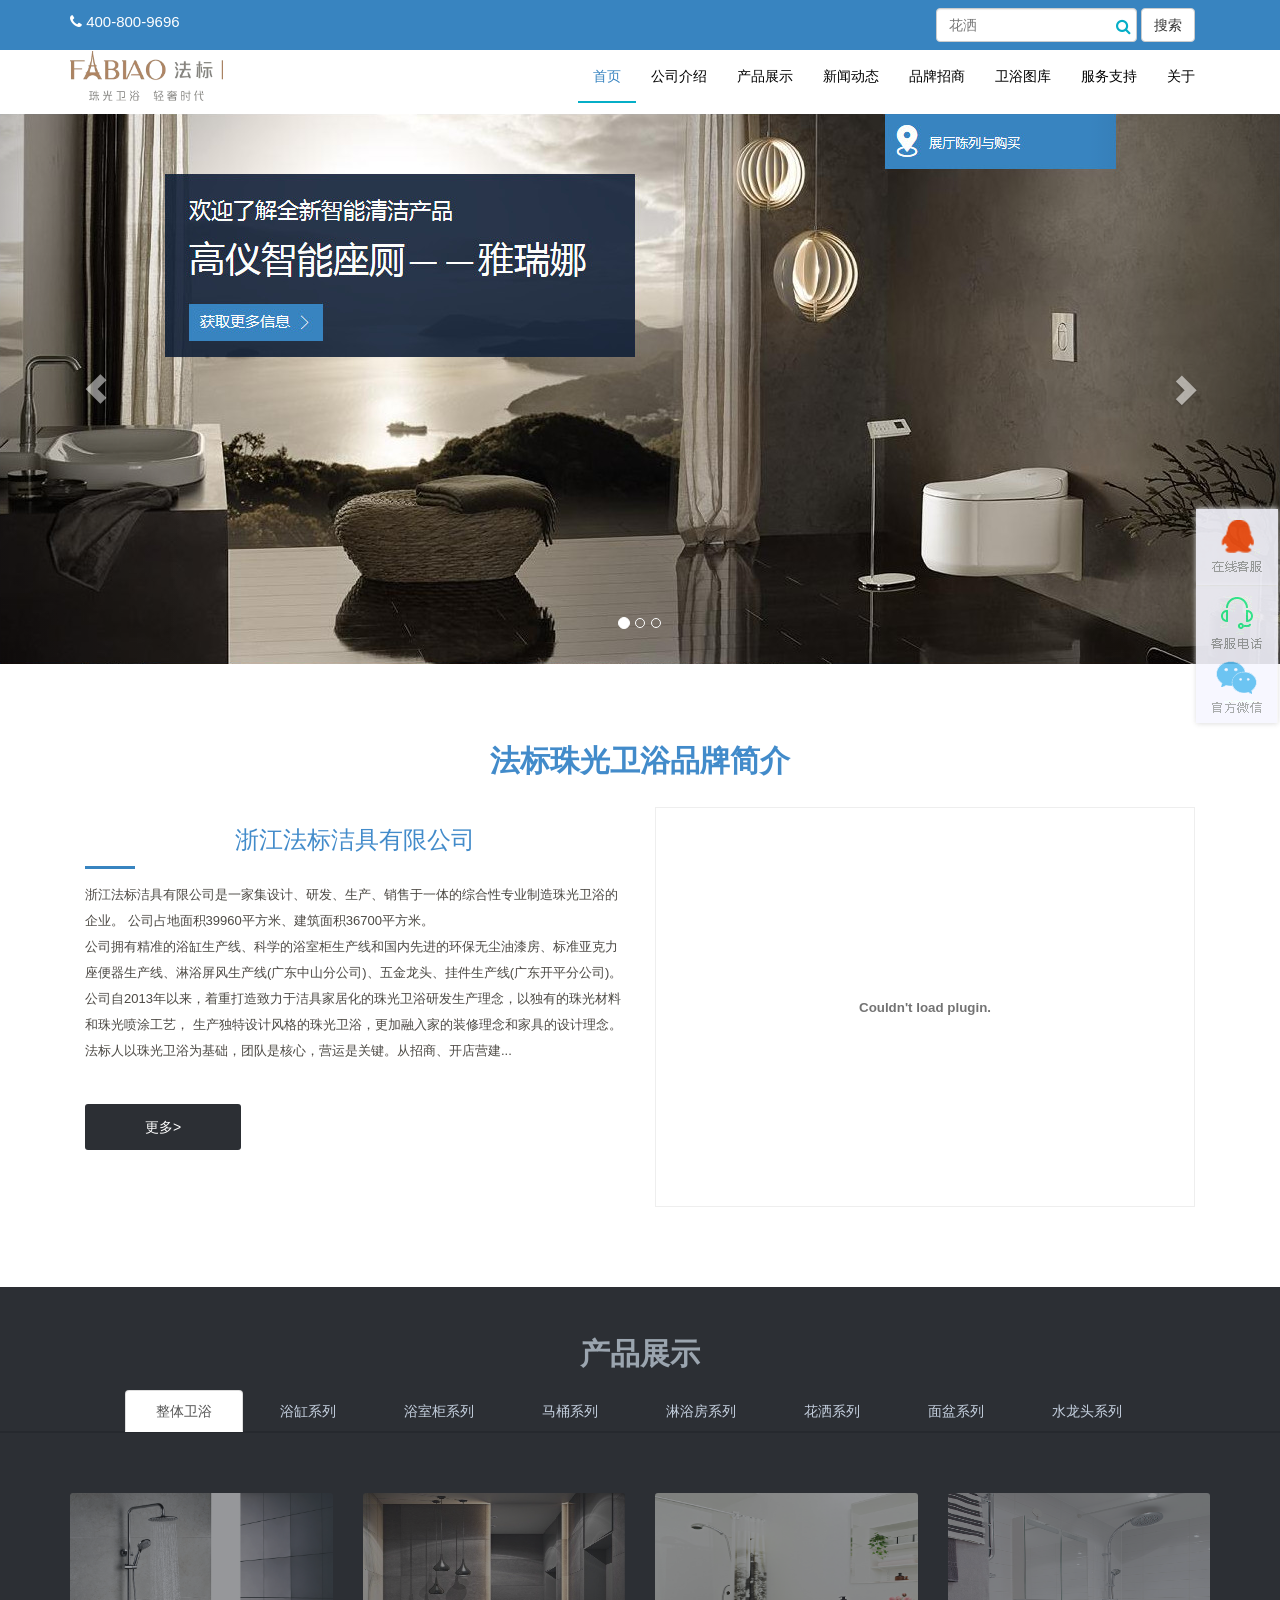
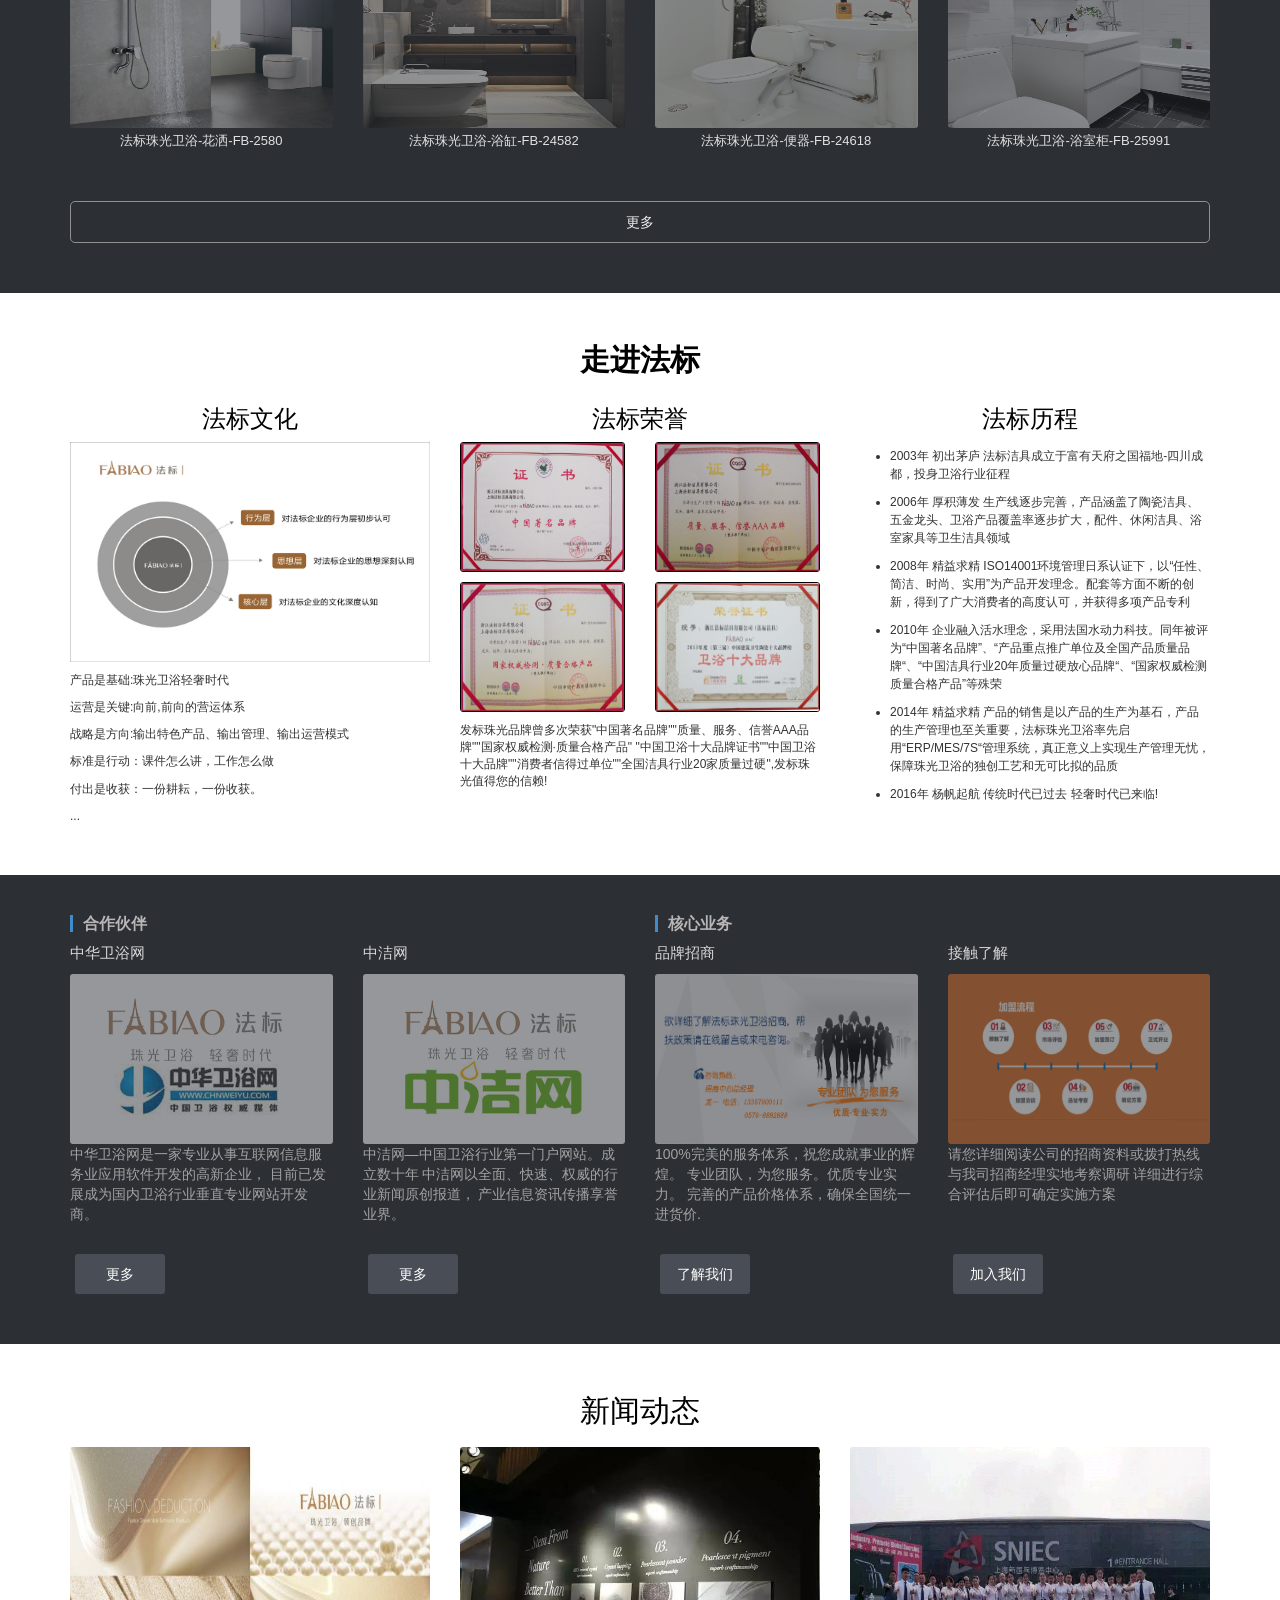
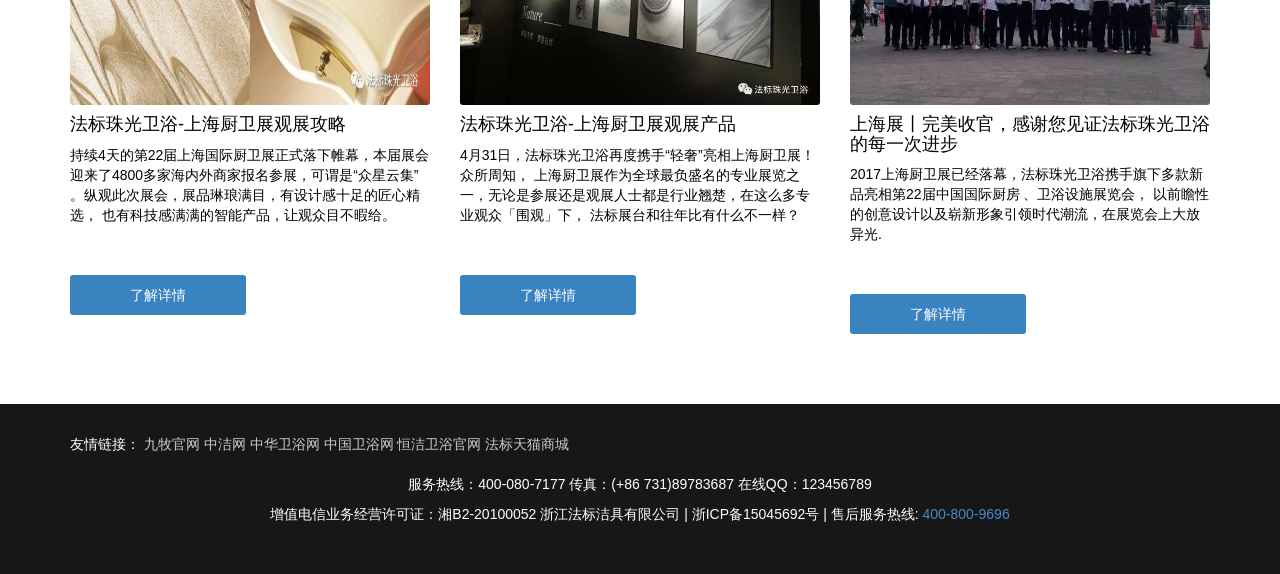
<file: index.html>
<!DOCTYPE html>
<html>
<head>
    <meta charset="utf-8">
    <title>法标珠光卫浴</title>
    <link rel="shortcut icon" href="img/home/title_img_03.png" type="images/x-5b">
    <!--<title>Document</title> 关键字增加所搜性-->
    <meta name="description" content="">
    <!--移动端<meta name="keywords" content="">-->
    <meta name="keywords" content="卫浴加盟,卫浴厂家,整体卫浴,桑拿卫浴,卫浴十大品牌">
    <!--<meta name="keywords" content="">content="123"给网站关键字增加所搜性-->
    <meta name="viewport" content="width=device-width, initial-scale=1">
    <!--做移动端一定要加他.支持手机端的neta标签<meta name="viewport" content="width=device-width, initial-scale=1">-->
    <meta http-equiv="x-ua-compatible" content="ie=edge">
    <!--为了能更好的显示-->
    <!--这是为了让网站优先兼容最高版本的ie浏览器 -->
    <!-- CSS -->
    <!--bootstrap的css-->
    <link rel="stylesheet" href="plug/bootstrap-3.2.0-dist/css/bootstrap.min.css">
    <!--字体css-->
    <link rel="stylesheet" href="plug/Font-Awesome-4.7.0/css/font-awesome.min.css">
    <!--自己的css-->
    <link rel="stylesheet" href="css/main.css">
</head>
<body>
<!--header头部-->
<header>
    <div class="header-top">
        <div class="container">
            <div class="row">
                <div class="col-md-6 col-xs-12 col-sm-6 ">
                    <p><i class="fa fa-phone"> </i> 400-800-9696</p>
                </div>
                <div class="col-md-6 col-xs-12 col-sm-6 text-right">
                    <form class="navbar-form text-right" role="search">
                        <div class="form-group">
                            <input type="text" class="form-control" placeholder="花洒">
                            <i class="fa fa-search"></i>
                        </div>
                        <button type="submit" href="products.html" class="btn btn-default">搜索</button>
                    </form>
                </div>
            </div>
        </div>
    </div>
    <nav class="navbar" role="navigation">
        <div class="container">
            <!-- Brand and toggle get grouped for better mobile display -->
            <div class="navbar-header">
                <button type="button" class="navbar-toggle collapsed" data-toggle="collapse"
                        data-target="#bs-example-navbar-collapse-1">
                    <span class="sr-only">Toggle navigation</span>
                    <span class="icon-bar"></span>
                    <span class="icon-bar"></span>
                    <span class="icon-bar"></span>
                </button>
                <a class="logo" href="#">
                    <img class="logo" src="img/home/logo.png" alt="">
                    <h1>法标珠光卫浴</h1>
                </a>
            </div>

            <!-- Collect the nav links, forms, and other content for toggling -->
            <div class="collapse navbar-collapse" id="bs-example-navbar-collapse-1">
                <ul class="nav navbar-nav navbar-right">
                    <li><a class="active" href="#">首页</a></li>
                    <li><a href="profuile.html">公司介绍</a></li>
                    <li><a href="products.html">产品展示</a></li>
                    <li><a href="news.html">新闻动态</a></li>
                    <li><a href="join.html">品牌招商</a></li>
                    <li><a href="#">卫浴图库</a></li>
                    <li><a href="#">服务支持</a></li>
                    <li><a href="about.html">关于</a></li>
                </ul>
            </div><!-- /.navbar-collapse -->
        </div><!-- /.container-fluid -->
    </nav>
</header>
<!--banner-->
<!--轮播开始-->
<div id="carousel-example-generic" class="carousel slide banner" data-ride="carousel">
    <!-- Indicators -->
    <ol class="carousel-indicators">
        <li data-target="#carousel-example-generic" data-slide-to="0" class="active"></li>
        <li data-target="#carousel-example-generic" data-slide-to="1"></li>
        <li data-target="#carousel-example-generic" data-slide-to="2"></li>
        <!--<li data-target="#carousel-example-generic" data-slide-to="3"></li>-->
    </ol>

    <!-- Wrapper for slides -->
    <div class="carousel-inner" role="listbox">
        <div class="item active">
            <img src="img/home/banner_img1_03.png" alt="...">
            <div class="carousel-caption">
                <!--...-->
            </div>
        </div>
        <!--<div class="item">-->
        <!--<img src="img/home/banner_img2_03.png" alt="...">-->
        <!--<div class="carousel-caption">-->
        <!--&lt;!&ndash;...&ndash;&gt;-->
        <!--</div>-->
        <!--</div>-->
        <div class="item">
            <img src="img/home/banner_img3_03.png" alt="...">
            <div class="carousel-caption">
                <!--...-->
            </div>
        </div>
        <div class="item">
            <img src="img/home/banner_img4_03.png" alt="...">
            <div class="carousel-caption">
                <!--...-->
            </div>
        </div>
    </div>
    <!---->
    <!-- Controls -->
    <a class="left carousel-control" href="#carousel-example-generic" role="button" data-slide="prev">
        <span class="glyphicon glyphicon-chevron-left"></span>
        <span class="sr-only">Previous</span>
    </a>
    <a class="right carousel-control" href="#carousel-example-generic" role="button" data-slide="next">
        <span class="glyphicon glyphicon-chevron-right"></span>
        <span class="sr-only">Next</span>
    </a>
</div>
<!--轮播结束-->

<div class="profuile">
    <div class="container">
        <h2 class="text-center"><a href="profuile.html">法标珠光卫浴品牌简介</a></h2>
        <div class="col-md-6">
            <h3><a href="profuile.html">浙江法标洁具有限公司</a></h3>
            <!--公司介绍-->
            <h6></h6>
            <p>
                浙江法标洁具有限公司是一家集设计、研发、生产、销售于一体的综合性专业制造珠光卫浴的企业。
                公司占地面积39960平方米、建筑面积36700平方米。 </p>
            <p>公司拥有精准的浴缸生产线、科学的浴室柜生产线和国内先进的环保无尘油漆房、标准亚克力座便器生产线、淋浴屏风生产线(广东中山分公司)、五金龙头、挂件生产线(广东开平分公司)。
                公司自2013年以来，着重打造致力于洁具家居化的珠光卫浴研发生产理念，以独有的珠光材料和珠光喷涂工艺，
                生产独特设计风格的珠光卫浴，更加融入家的装修理念和家具的设计理念。
                法标人以珠光卫浴为基础，团队是核心，营运是关键。从招商、开店营建...
            </p>
            <!--色系上运用天然珠光奢华色系，使产品细腻、柔和有质感，再现自然界的珍珠、珊瑚、钻石、黄金、玉石、古铜、香槟珍珠的自然色彩。-->
            <!--法标珠光卫浴已然成为行业中珠光卫浴品类品牌。-->
            <!--在ISO9000质量体系认证和ISO14000环境体系认证下，以ERP/MES/DRP生产信息化管理系统为规范。-->
            <!--公司取得了：全国质量公证十佳品牌、中国卫浴行业十大绿色品牌、中国建筑卫生陶瓷十大品牌、-->
            <!--中国智能马桶十大品牌等荣誉证书，并获得了多项外观专利、实用新型专利。-->
            <!--珠光卫浴采用的产品原料、设计理念和工艺技术，创下了诸多行业优势。-->
            <!--法标人以珠光卫浴为基础，团队是核心，营运是关键。从招商、开店营建...-->

            <p><a href="profuile.html">更多></a></p>
        </div>
        <div class="col-md-6">
            <!--<img src="img/home/jieshao.gif" alt="">-->
            <embed src="http://static.video.qq.com/TPout.swf?vid=o0314fbuf5l&amp;auto=0" quality="high"
                   allowscriptaccess="always" type="application/x-shockwave-flash" width="480" height="400"
                   align="middle"></embed>
        </div>
    </div>
</div>
<!--公司产品分类介绍 clo-md-3 .products w100% bg#2c2f34-->
<div class="products">
    <h2 class="text-center"><a href="products.html">产品展示</a></h2>
    <ul class="nav nav-tabs">
        <li class="active"><a href="#home" data-toggle="tab">整体卫浴</a></li>
        <li><a href="#yvgang" data-toggle="tab">浴缸系列</a></li>
        <li><a href="#yvshi" data-toggle="tab">浴室柜系列</a></li>
        <li><a href="#zuobian" data-toggle="tab">马桶系列</a></li>
        <li><a href="#linyv" data-toggle="tab">淋浴房系列</a></li>
        <li><a href="#huajiu" data-toggle="tab">花洒系列</a></li>
        <li><a href="#mianpen" data-toggle="tab">面盆系列</a></li>
        <li><a href="#shuilongtou" data-toggle="tab">水龙头系列</a></li>
    </ul>
    <div class="container">
        <div id="myTabContent" class="tab-content">
            <div id="home" class="tab-pane fade in active">
                <div class="row index-main">
                    <div href="" class="col-md-3 col-sm-6">
                        <a href="xiangqing/huasa.html"><img src="img/home/zhengti1.jpg" alt=""></a>
                        <a href="xiangqing/huasa.html">
                            <p> 法标珠光卫浴-花洒-FB-2580</p>
                            <!--  <p class="products-pmbb">
                                 <em class="pull-right">&gt;</em>
                                 <span class="text-left">2015</span>
                             </p> -->
                        </a>
                    </div>
                    <div href="" class="col-md-3 col-sm-6">
                        <a href="xiangqing/yvgang.html"><img src="img/home/zhengti2.jpg" alt=""></a>
                        <a href="xiangqing/yvgang.html">
                            <p>法标珠光卫浴-浴缸-FB-24582</p>
                            <!--<p class="products-pmbb">-->
                            <!--<em class="pull-right">&gt;</em>-->
                            <!--<span class="text-left">2015</span>-->
                            <!--</p>-->
                        </a>
                    </div>
                    <div href="" class="col-md-3 col-sm-6">
                        <a href="https://item.taobao.com/item.htm?spm=a1z10.1-c.w4004-2634161568.20.jpN6qf&id=523353236389"><img
                                src="img/home/zhengti3.jpg" alt=""></a>
                        <a href="https://item.taobao.com/item.htm?spm=a1z10.1-c.w4004-2634161568.20.jpN6qf&id=523353236389">

                            <p>法标珠光卫浴-便器-FB-24618</p>
                            <!--<p class="products-pmbb">-->
                            <!--<em class="pull-right">&gt;</em>-->
                            <!--<span class="text-left">2015</span>-->
                            <!--</p>-->
                        </a>
                    </div>
                    <div href="" class="col-md-3 col-sm-6">
                        <a href="https://item.taobao.com/item.htm?spm=a1z10.1-c.w4004-2634161568.6.jpN6qf&id=542745978792"><img
                                src="img/home/zhengti4.jpg" alt=""></a>
                        <a href="https://item.taobao.com/item.htm?spm=a1z10.1-c.w4004-2634161568.6.jpN6qf&id=542745978792">
                            <p>法标珠光卫浴-浴室柜-FB-25991</p>
                            <!--<p class="products-pmbb">-->
                            <!--<em class="pull-right">&gt;</em>-->
                            <!--<span class="text-left">2015</span>-->
                            <!--</p>-->
                        </a>
                    </div>
                </div>
            </div>
            <div id="yvgang" class="tab-pane fade">
                <div class="row">
                    <div href="" class="col-md-3 col-sm-6">
                        <a href=""><img src="img/home/yvgang1.jpg" alt=""></a>
                        <a href="">
                            <p>东方之子FB-1500</p>
                            <!--<p class="products-pmbb">-->
                            <!--<em class="pull-right">&gt;</em>-->
                            <!--<span class="text-left">2015</span>-->
                            <!--</p>-->
                        </a>
                    </div>
                    <div href="" class="col-md-3 col-sm-6">
                        <a href=""><img src="img/home/yvgang2.jpg" alt=""></a>
                        <a href="">
                            <p>牛郎织女FB-1750</p>
                            <!--<p class="products-pmbb">-->
                            <!--<em class="pull-right">&gt;</em>-->
                            <!--<span class="text-left">2015</span>-->
                            <!--</p>-->
                        </a>
                    </div>
                    <div href="" class="col-md-3 col-sm-6">
                        <a href=""><img src="img/home/yvgang3.jpg" alt=""></a>
                        <a href="">
                            <p>一生一世FB-1250</p>
                            <!--<p class="products-pmbb">-->
                            <!--<em class="pull-right">&gt;</em>-->
                            <!--<span class="text-left">2015</span>-->
                            <!--</p>-->
                        </a>
                    </div>
                    <div href="" class="col-md-3 col-sm-6">
                        <a href=""><img src="img/home/yvgang4.jpg" alt=""></a>
                        <a href="">
                            <p>东方丽人FB-1500/1600/1700</p>
                            <!--<p class="products-pmbb">-->
                            <!--<em class="pull-right">&gt;</em>-->
                            <!--<span class="text-left">2015</span>-->
                            <!--</p>-->
                        </a>
                    </div>
                </div>
            </div>
            <div id="yvshi" class="tab-pane fade">
                <div class="row">
                    <div href="" class="col-md-3 col-sm-6">
                        <a href=""><img src="img/home/yvshigui1.jpg" alt=""></a>
                        <a href="">
                            <p> 法标珠光卫浴-浴室柜-戴高乐FB-460</p>
                            <!--<p class="products-pmbb">-->
                            <!--<em class="pull-right">&gt;</em>-->
                            <!--<span class="text-left">2015</span>-->
                            <!--</p>-->
                        </a>
                    </div>
                    <div href="" class="col-md-3 col-sm-6">
                        <a href=""><img src="img/home/yvshigui2.jpg" alt=""></a>
                        <a href="">
                            <p>法标珠光卫浴-浴室柜-戴高乐FB-1100</p>
                            <!--<p class="products-pmbb">-->
                            <!--<em class="pull-right">&gt;</em>-->
                            <!--<span class="text-left">2015</span>-->
                            <!--</p>-->
                        </a>
                    </div>
                    <div href="" class="col-md-3 col-sm-6">
                        <a href=""><img src="img/home/yvshigui3.jpg" alt=""></a>
                        <a href="">
                            <p>法标珠光卫浴-浴室柜-FB-5006</p>
                            <!--<p class="products-pmbb">-->
                            <!--<em class="pull-right">&gt;</em>-->
                            <!--<span class="text-left">2015</span>-->
                            <!--</p>-->
                        </a>
                    </div>
                    <div href="" class="col-md-3 col-sm-6">
                        <a href=""><img src="img/home/yvshigui4.jpg" alt=""></a>
                        <a href="">
                            <p> 法标珠光卫浴-浴室柜-009-FB-750</p>
                            <!--<p class="products-pmbb">-->
                            <!--<em class="pull-right">&gt;</em>-->
                            <!--<span class="text-left">2015</span>-->
                            <!--</p>-->
                        </a>
                    </div>
                </div>
            </div>
            <div id="zuobian" class="tab-pane fade">
                <div class="row">
                    <div href="" class="col-md-3 col-sm-6">
                        <a href=""><img src="img/home/matong8.jpg" alt=""></a>
                        <a href="">
                            <p> 法标卫浴-座便器-智能FB-2166</p>
                            <!--<p class="products-pmbb">-->
                            <!--<em class="pull-right">&gt;</em>-->
                            <!--<span class="text-left">2015</span>-->
                            <!--</p>-->
                        </a>
                    </div>
                    <div href="" class="col-md-3 col-sm-6">
                        <a href=""><img src="img/home/matong7.jpg" alt=""></a>
                        <a href="">
                            <p> 法标珠光卫浴-马桶-FB-24462</p>
                            <!--<p class="products-pmbb">-->
                            <!--<em class="pull-right">&gt;</em>-->
                            <!--<span class="text-left">2015</span>-->
                            <!--</p>-->
                        </a>
                    </div>
                    <div href="" class="col-md-3 col-sm-6">
                        <a href=""><img src="img/home/matong6.jpg" alt=""></a>
                        <a href="">
                            <p> 法标珠光卫浴-立式小便斗-FB-66009</p>
                            <!--<p class="products-pmbb">-->
                            <!--<em class="pull-right">&gt;</em>-->
                            <!--<span class="text-left">2015</span>-->
                            <!--</p>-->
                        </a>
                    </div>
                    <div href="" class="col-md-3 col-sm-6">
                        <a href=""><img src="img/home/matong5.jpg" alt=""></a>
                        <a href="">
                            <p>法标卫浴-座便器-新古典珠光系列（珠光古铜）</p>
                            <!--<p class="products-pmbb">-->
                            <!--<em class="pull-right">&gt;</em>-->
                            <!--<span class="text-left">2015</span>-->
                            <!--</p>-->
                        </a>
                    </div>
                </div>
            </div>
            <div id="linyv" class="tab-pane fade">
                <div class="row">
                    <div href="" class="col-md-3 col-sm-6">
                        <a href=""><img src="img/home/linyvfang1.jpg" alt=""></a>
                        <a href="">
                            <p>法标珠光卫浴-淋浴房-FB-LC01</p>
                            <!--<p class="products-pmbb">-->
                            <!--<em class="pull-right">&gt;</em>-->
                            <!--<span class="text-left">2015</span>-->
                            <!--</p>-->
                        </a>
                    </div>
                    <div href="" class="col-md-3 col-sm-6">
                        <a href=""><img src="img/home/linyvfang2.jpg" alt=""></a>
                        <a href="">
                            <p>法标珠光卫浴-淋浴房-FB-LC02</p>
                            <!--<p class="products-pmbb">-->
                            <!--<em class="pull-right">&gt;</em>-->
                            <!--<span class="text-left">2015</span>-->
                            <!--</p>-->
                        </a>
                    </div>
                    <div href="" class="col-md-3 col-sm-6">
                        <a href=""><img src="img/home/linyvfang3.jpg" alt=""></a>
                        <a href="">
                            <p>法标珠光卫浴-淋浴房-FB-LC04</p>
                            <!--<p class="products-pmbb">-->
                            <!--<em class="pull-right">&gt;</em>-->
                            <!--<span class="text-left">2015</span>-->
                            <!--</p>-->
                        </a>
                    </div>
                    <div href="" class="col-md-3 col-sm-6">
                        <a href=""><img src="img/home/linyvfang4.jpg" alt=""></a>
                        <a href="">
                            <p>法标珠光卫浴-淋浴房-FB-LC05</p>
                            <!--<p class="products-pmbb">-->
                            <!--<em class="pull-right">&gt;</em>-->
                            <!--<span class="text-left">2015</span>-->
                            <!--</p>-->
                        </a>
                    </div>
                </div>
            </div>
            <div id="huajiu" class="tab-pane fade">
                <div class="row">
                    <div href="" class="col-md-3 col-sm-6">
                        <a href=""><img src="img/home/huasa1.jpg" alt=""></a>
                        <a href="">
                            <p>法标珠光卫浴-花洒-FB-2580</p>
                            <!--<p class="products-pmbb">-->
                            <!--<em class="pull-right">&gt;</em>-->
                            <!--<span class="text-left">2015</span>-->
                            <!--</p>-->
                        </a>
                    </div>
                    <div href="" class="col-md-3 col-sm-6">
                        <a href=""><img src="img/home/huasa2.jpg" alt=""></a>
                        <a href="">
                            <p>法标珠光卫浴-花洒-FB-2583</p>
                            <!--<p class="products-pmbb">-->
                            <!--<em class="pull-right">&gt;</em>-->
                            <!--<span class="text-left">2015</span>-->
                            <!--</p>-->
                        </a>
                    </div>
                    <div href="" class="col-md-3 col-sm-6">
                        <a href=""><img src="img/home/huasa3.jpg" alt=""></a>
                        <a href="">
                            <p>法标珠光卫浴-花洒-FB-2585</p>
                            <!--<p class="products-pmbb">-->
                            <!--<em class="pull-right">&gt;</em>-->
                            <!--<span class="text-left">2015</span>-->
                            <!--</p>-->
                        </a>
                    </div>
                    <div href="" class="col-md-3 col-sm-6">
                        <a href=""><img src="img/home/huasa4.jpg" alt=""></a>
                        <a href="">
                            <p>法标珠光卫浴-花洒-FB-2586</p>
                            <!--<p class="products-pmbb">-->
                            <!--<em class="pull-right">&gt;</em>-->
                            <!--<span class="text-left">2015</span>-->
                            <!--</p>-->
                        </a>
                    </div>
                </div>
            </div>
            <div id="mianpen" class="tab-pane fade">
                <div class="row">
                    <div href="" class="col-md-3 col-sm-6">
                        <a href=""><img src="img/home/mianpen1.jpg" alt=""></a>
                        <a href="">
                            <p>法标珠光卫浴-立柱盆-FB-LZP02</p>
                            <!--<p class="products-pmbb">-->
                            <!--<em class="pull-right">&gt;</em>-->
                            <!--<span class="text-left">2015</span>-->
                            <!--</p>-->
                        </a>
                    </div>
                    <div href="" class="col-md-3 col-sm-6">
                        <a href=""><img src="img/home/mianpen2.jpg" alt=""></a>
                        <a href="">
                            <p>法标珠光卫浴-艺术盆-FB-LZP02</p>
                            <!--<p class="products-pmbb">-->
                            <!--<em class="pull-right">&gt;</em>-->
                            <!--<span class="text-left">2015</span>-->
                            <!--</p>-->
                        </a>
                    </div>
                    <div href="" class="col-md-3 col-sm-6">
                        <a href=""><img src="img/home/mianpen3.jpg" alt=""></a>
                        <a href="">
                            <p>法标珠光卫浴-台盆-FB-LZP02</p>
                            <!--<p class="products-pmbb">-->
                            <!--<em class="pull-right">&gt;</em>-->
                            <!--<span class="text-left">2015</span>-->
                            <!--</p>-->
                        </a>
                    </div>
                    <div href="" class="col-md-3 col-sm-6">
                        <a href=""><img src="img/home/mianpen4.jpg" alt=""></a>
                        <a href="">
                            <p>法标珠光卫浴-艺术盆-FB-LZP02</p>
                            <!--<p class="products-pmbb">-->
                            <!--<em class="pull-right">&gt;</em>-->
                            <!--<span class="text-left">2015</span>-->
                            <!--</p>-->
                        </a>
                    </div>
                </div>
            </div>
            <div id="shuilongtou" class="tab-pane fade">
                <div class="row">
                    <div href="" class="col-md-3 col-sm-6">
                        <a href=""><img src="img/home/shuilongtou1.jpg" alt=""></a>
                        <a href="">
                            <p>法标珠光卫浴-水龙头-FB-XYJ01</p>
                            <!--<p class="products-pmbb">-->
                            <!--<em class="pull-right">&gt;</em>-->
                            <!--<span class="text-left">2015</span>-->
                            <!--</p>-->
                        </a>
                    </div>
                    <div href="" class="col-md-3 col-sm-6">
                        <a href=""><img src="img/home/shuilongtou2.jpg" alt=""></a>
                        <a href="">
                            <p>法标珠光卫浴-水龙头-FB-XYJ02</p>
                            <!--<p class="products-pmbb">-->
                            <!--<em class="pull-right">&gt;</em>-->
                            <!--<span class="text-left">2015</span>-->
                            <!--</p>-->
                        </a>
                    </div>
                    <div href="" class="col-md-3 col-sm-6">
                        <a href=""><img src="img/home/shuilongtou3.jpg" alt=""></a>
                        <a href="">
                            <p>法标珠光卫浴-水龙头-FB-XYJ03</p>
                            <!--<p class="products-pmbb">-->
                            <!--<em class="pull-right">&gt;</em>-->
                            <!--<span class="text-left">2015</span>-->
                            <!--</p>-->
                        </a>
                    </div>
                    <div href="" class="col-md-3 col-sm-6">
                        <a href=""><img src="img/home/shuilongtou4.jpg" alt=""></a>
                        <a href="">
                            <p>法标珠光卫浴-水龙头-FB-TBC04</p>
                            <!--<p class="products-pmbb">-->
                            <!--<em class="pull-right">&gt;</em>-->
                            <!--<span class="text-left">2015</span>-->
                            <!--</p>-->
                        </a>
                    </div>
                </div>
            </div>
        </div>
        <div><p><a href="products.html">更多</a></p></div>
    </div>
</div>
<!--企业宣传片展示 左图右文-->
<div class="about">
    <h2 class="text-center"><a href="about.html">走进法标</a></h2>
    <div class="container">
        <div class="row">
            <div class="col-md-4 aboutwh">
                <h3><a href="about.html">法标文化</a></h3>
                <a href="" class="btn-block" style="margin-bottom:10px;"><img src="img/home/wenhua.jpg" alt=""></a>
                <p>产品是基础:珠光卫浴轻奢时代</p>
                <p>运营是关键:向前,前向的营运体系</p>
                <p class="dinone">战略是方向:输出特色产品、输出管理、输出运营模式</p>
                <p>标准是行动：课件怎么讲，工作怎么做</p>
                <p class="dinone">付出是收获：一份耕耘，一份收获。</p>
                <p>...</p>
            </div>
            <div class="col-md-4 aboutry">
                <h3><a href="about.html">法标荣誉</a></h3>
                <div class="row">
                    <a href="profuile.html" class="col-xs-12 col-md-6 about-aj">
                        <img src="img/home/rongyv.jpg" alt="">
                        <div href="" class="about-ji">中国著名品牌</div>
                    </a>
                    <a href="profuile.html" class="col-xs-12 col-md-6 about-aj">
                        <img src="img/home/rongyv1.jpg" alt="">
                        <div href="" class="about-ji">市级重点推荐单位</div>
                    </a>
                    <a href="profuile.html" class="col-xs-12 col-md-6 about-aj">
                        <img src="img/home/rongyv2.jpg" alt="">
                        <div href="" class="about-ji">国家质检合格产品</div>
                    </a>
                    <a href="profuile.html" class="col-xs-12 col-md-6 about-aj">
                        <img src="img/home/rongyv3.jpg" alt="">
                        <div href="" class="about-ji">卫浴十大品牌</div>
                    </a>
                </div>
                <p>发标珠光品牌曾多次荣获"中国著名品牌""质量、服务、信誉AAA品牌""国家权威检测·质量合格产品"
                    "中国卫浴十大品牌证书""中国卫浴十大品牌""消费者信得过单位""全国洁具行业20家质量过硬",发标珠光值得您的信赖!</p>
            </div>
            <div class="col-md-4">
                <h3><a href="about.html">法标历程</a></h3>
                <ul>
                    <li class="text-left">2003年 初出茅庐 法标洁具成立于富有天府之国福地-四川成都，投身卫浴行业征程</li>
                    <li class="text-left">2006年 厚积薄发 生产线逐步完善，产品涵盖了陶瓷洁具、五金龙头、卫浴产品覆盖率逐步扩大，配件、休闲洁具、浴室家具等卫生洁具领域</li>
                    <li class="text-left dinone">2008年 精益求精
                        ISO14001环境管理日系认证下，以“任性、简洁、时尚、实用”为产品开发理念。配套等方面不断的创新，得到了广大消费者的高度认可，并获得多项产品专利
                    </li>
                    <li class="text-left">2010年
                        企业融入活水理念，采用法国水动力科技。同年被评为“中国著名品牌”、“产品重点推广单位及全国产品质量品牌“、“中国洁具行业20年质量过硬放心品牌“、“国家权威检测质量合格产品”等殊荣
                    </li>
                    <li class="text-left dinone">2014年 精益求精
                        产品的销售是以产品的生产为基石，产品的生产管理也至关重要，法标珠光卫浴率先启用“ERP/MES/7S“管理系统，真正意义上实现生产管理无忧，保障珠光卫浴的独创工艺和无可比拟的品质
                    </li>
                    <li class="text-left">2016年 杨帆起航 传统时代已过去 轻奢时代已来临!</li>
                </ul>
            </div>
        </div>
    </div>
</div>
<!--核心业务-->
<div class="join">
    <!--核心业务，合作伙伴，招商加盟-->
    <div class="container">
        <div class="row">
            <div class="col-md-6 col-xs-12">
                <div class="row">
                    <h5><a href="">合作伙伴</a></h5>
                    <div class="col-md-6 col-sm-6 col-xs-12">
                        <span><a href="">中华卫浴网</a></span>
                        <a href=""> <img src="img/home/zw.gif" alt=""></a>
                        <time>中华卫浴网是一家专业从事互联网信息服务业应用软件开发的高新企业，
                            目前已发展成为国内卫浴行业垂直专业网站开发商。
                            <!--随着近年来中国卫浴行业的蓬勃发展，卫浴行业急需具备影响力和权威性的专业门户网站。在中华建材网体系不断发展壮大的基础上，以建立卫浴行业媒体标杆为愿景，中华卫浴网也由此应运而生-->
                        </time>
                        <!--<time>5015/7/8</time>-->
                        <p><a href="" class="joina">更多</a></p>
                    </div>
                    <div class="col-md-6  col-sm-6 col-xs-12">
                        <span><a href="">中洁网</a></span>
                        <a href=""> <img src="img/home/zj.gif" alt=""></a>
                        <time>中洁网—中国卫浴行业第一门户网站。成立数十年
                            中洁网以全面、快速、权威的行业新闻原创报道，
                            产业信息资讯传播享誉业界。
                        </time>
                        <!--<time>5015/7/8</time>-->
                        <p><a href="" class="joina">更多</a></p>
                    </div>
                </div>
            </div>
            <div class="col-md-6 col-xs-12">
                <div class="row">
                    <h5><a href="">核心业务</a></h5>
                    <div class="col-md-6 col-sm-6 col-xs-12">
                        <span><a href="">品牌招商</a></span>
                        <a href=""> <img src="img/home/join-1%20(1).jpg" alt=""></a>
                        <time>
                            100%完美的服务体系，祝您成就事业的辉煌。
                            专业团队，为您服务。优质专业实力。
                            完善的产品价格体系，确保全国统一进货价.
                        </time>
                        <p><a href="" class="joina">了解我们</a></p>
                    </div>
                    <div class="col-md-6  col-sm-6 col-xs-12">
                        <span><a href="">接触了解</a></span>
                        <a href=""> <img src="img/home/join-1-(2)_02.gif" alt=""></a>
                        <time>请您详细阅读公司的招商资料或拨打热线
                            与我司招商经理实地考察调研
                            详细进行综合评估后即可确定实施方案
                        </time>
                        <p><a href="" class="joina">加入我们</a></p>
                    </div>
                </div>
            </div>
        </div>
    </div>

</div>
<div class="news"><!--公司新闻动态介绍-->
    <div class="container">
        <h2 class="text-center"><a href="news.html">新闻动态</a></h2>
        <div class="row">
            <div class="col-md-4 ">
                <a href=""><img src="img/home/xinwen1.jpg" class="img-xz" alt=""></a>
                <h4 class="text-left"><a href="">法标珠光卫浴-上海厨卫展观展攻略</a></h4>
                <p> 持续4天的第22届上海国际厨卫展正式落下帷幕，本届展会迎来了4800多家海内外商家报名参展，可谓是“众星云集”
                    。纵观此次展会，展品琳琅满目，有设计感十足的匠心精选，
                    也有科技感满满的智能产品，让观众目不暇给。</p>
                <p><a href="news.html" class="tanniu newsa">了解详情</a></p>
            </div>
            <div class="col-md-4">
                <a href=""> <img src="img/home/xinwen2.jpg" class="img-xz" alt=""></a>
                <h4 class="text-left"><a href="">法标珠光卫浴-上海厨卫展观展产品</a></h4>
                <p> 4月31日，法标珠光卫浴再度携手“轻奢”亮相上海厨卫展！众所周知，
                    上海厨卫展作为全球最负盛名的专业展览之一，无论是参展还是观展人士都是行业翘楚，在这么多专业观众「围观」下，
                    法标展台和往年比有什么不一样？</p>
                <p><a href="news.html" class="tanniu newsa">了解详情</a></p>
            </div>
            <div class="col-md-4">
                <a href=""><img src="img/news/news-6.jpg" class="img-xz" alt=""></a>
                <h4 class="text-left"><a href="">上海展丨完美收官，感谢您见证法标珠光卫浴的每一次进步</a></h4>
                <p>
                    2017上海厨卫展已经落幕，法标珠光卫浴携手旗下多款新品亮相第22届中国国际厨房
                    、卫浴设施展览会，
                    以前瞻性的创意设计以及崭新形象引领时代潮流，在展览会上大放异光.
                </p>
                <p><a href="news.html" class="tanniu newsa">了解详情</a></p>
            </div>
        </div>
    </div>
</div>
<footer>
    <!--footer-->
    <div class="footer-top link">
        <!--友情链接-->
        <div class="container">
            友情链接：
            <a href="http://www.jomoo.com.cn/">九牧官网</a>
            <a href="http://www.jieju.cn/">中洁网</a>
            <a href="http://www.chinaweiyu.com/">中华卫浴网</a>
            <a href="http://www.wyw.cn/">中国卫浴网</a>
            <a href="http://www.hegii.com/">恒洁卫浴官网</a>
            <a href="https://shop68294732.taobao.com/?spm=a230r.7195193.1997079397.204.cYt8e7">法标天猫商城</a>
        </div>
    </div>
    <!--备案号-->
    <div class="footer-button">
        <div class="container">
            <p>服务热线：400-080-7177 传真：(+86 731)89783687 在线QQ：123456789</p>
            <p>增值电信业务经营许可证：湘B2-20100052 浙江法标洁具有限公司 | 浙ICP备15045692号 | 售后服务热线: <a href="">400-800-9696</a></p>
            <!--百度分享-->
            <div class="bdsharebuttonbox">
                <a href="#" class="bds_more" data-cmd="more"></a>
                <a href="#" class="bds_qzone" data-cmd="qzone" title="分享到QQ空间"></a>
                <a href="#" class="bds_tsina" data-cmd="tsina" title="分享到新浪微博"></a><a
                    href="#" class="bds_tqq" data-cmd="tqq" title="分享到腾讯微博"></a>
                <a href="#" class="bds_renren" data-cmd="renren" title="分享到人人网"></a>
                <a href="#" class="bds_weixin" data-cmd="weixin" title="分享到微信"></a>
            </div>
        </div>
    </div>
</footer>
<!--回到顶部-->
<!--在线客服-->
<!--qq聊天代码部分begin-->
<div class="izl-rmenu">
    <a class="consult" target="_blank">
        <div class="phone" style="display:none;">0592-1234567</div>
    </a>
    <a class="cart">
        <div class="pic"></div>
    </a>
    <a href="javascript:void(0)" class="btn_top" style="display: block;"></a>
</div>
<a target="_blank" href="http://wpa.qq.com/msgrd?v=3&uin=123456&site=qq&menu=yes" id="udesk-feedback-tab"
   class="udesk-feedback-tab-left" style="display: block; background-color: black;"></a>
<!--qq聊天代码部分end-->

<!-- jQuery文件。务必在bootstrap.min.js 之前引入 -->
<script src="js/jquery-1.11.1.js"></script>
<script src="js/jquery-1.8.3.min.js"></script>
<!-- 最新的 Bootstrap 核心 JavaScript 文件 -->
<script src="plug/bootstrap-3.2.0-dist/js/bootstrap.min.js"></script>
<!--自己写的js-->
<script src="js/main.min.js"></script>
</body>
</html>
</file>
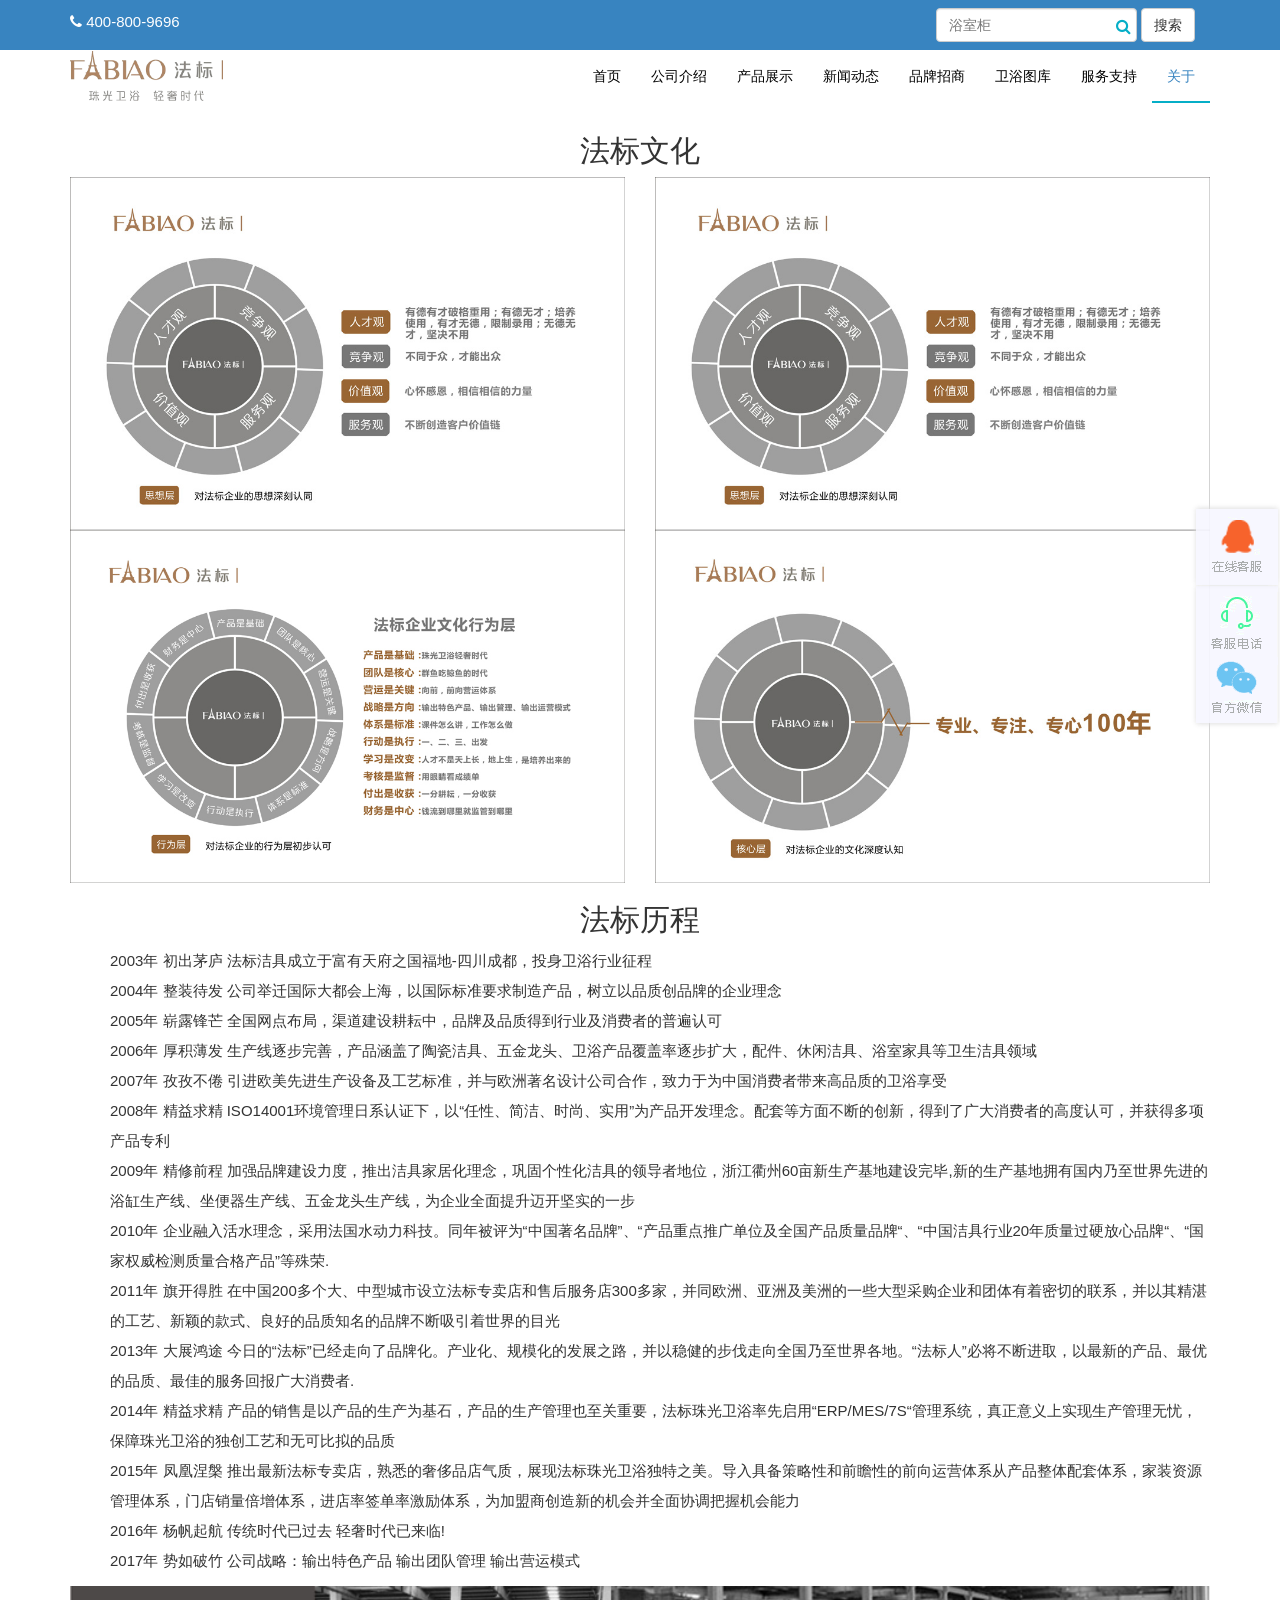
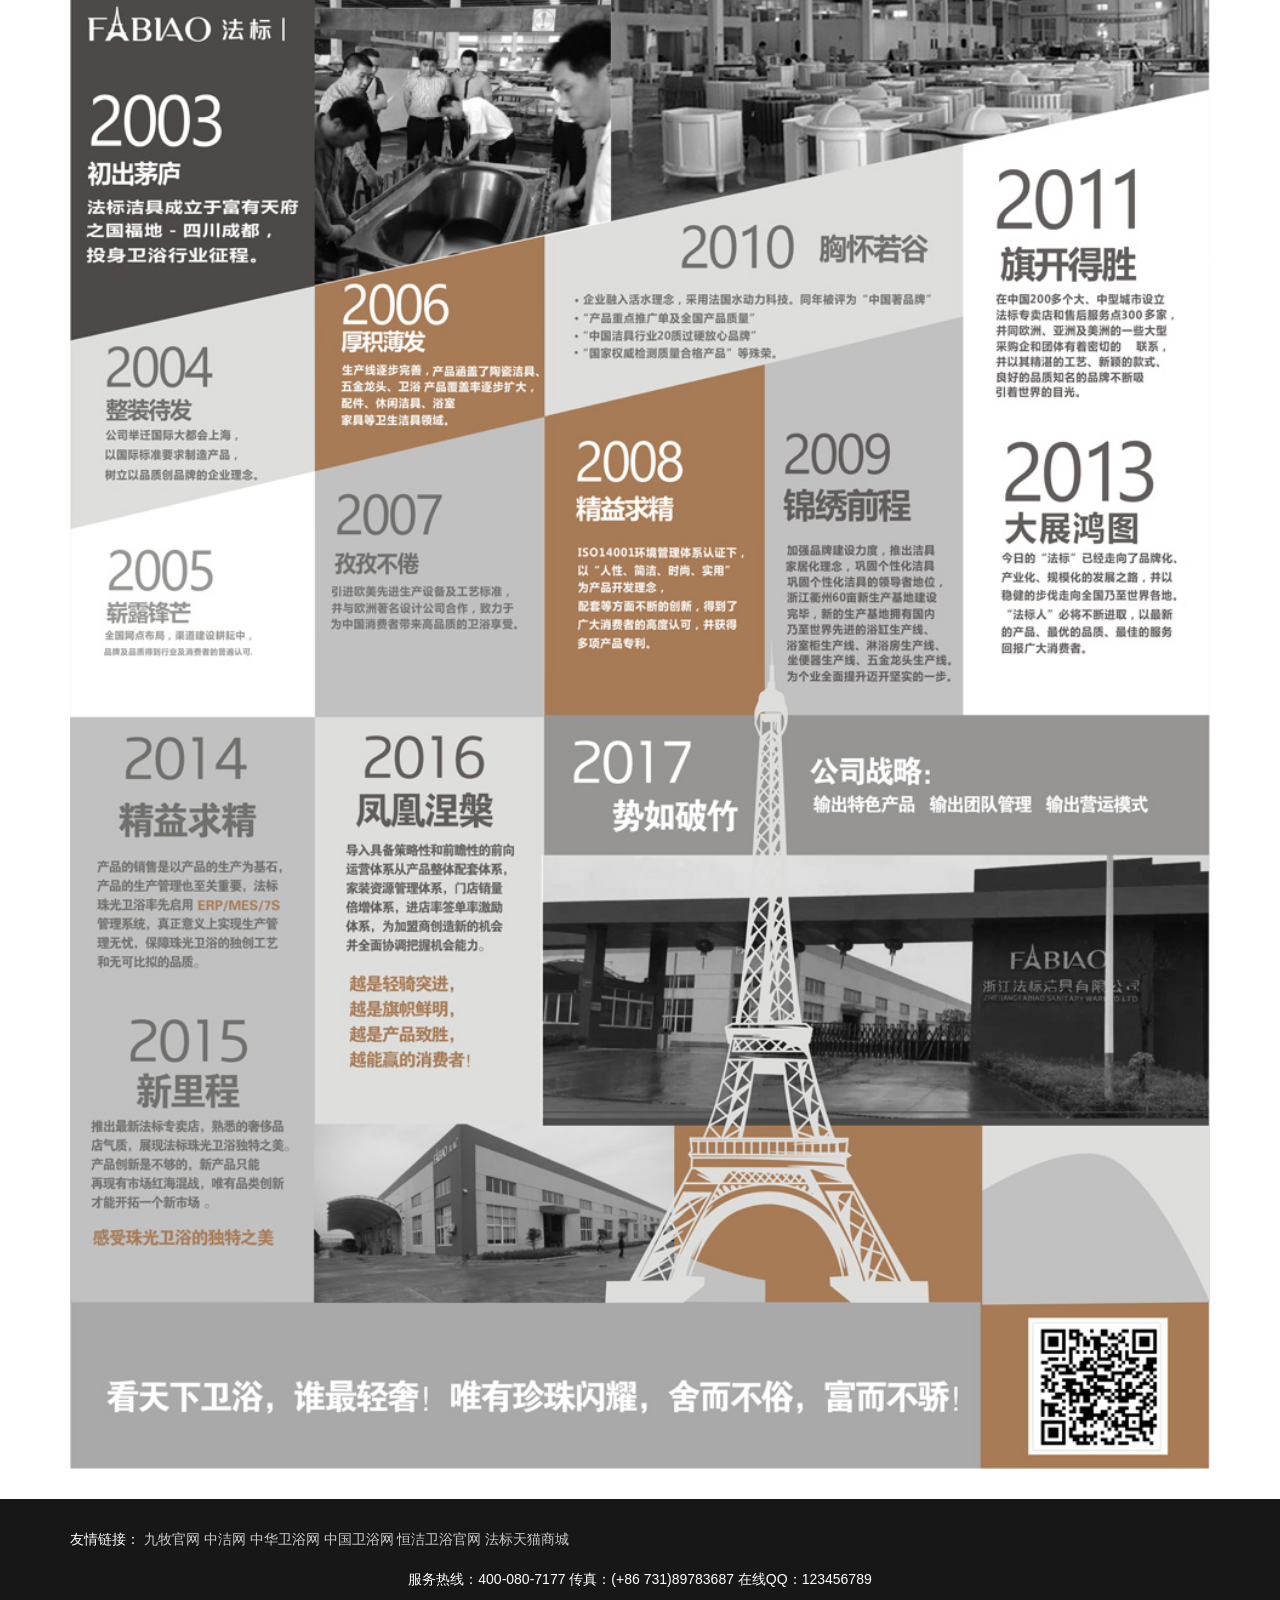
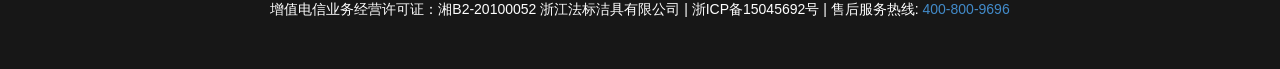
<file: about.html>
<!DOCTYPE html>
<html>
<head>
    <meta charset="utf-8">
    <title>法标珠光卫浴</title>
    <link rel="shortcut icon" href="img/home/title_img_03.png" type="images/x-5b">
    <!--<title>Document</title> 关键字增加所搜性-->
    <meta name="description" content="">
    <!--移动端<meta name="keywords" content="">-->
    <meta name="keywords" content="卫浴加盟,卫浴厂家,整体卫浴,桑拿卫浴,卫浴十大品牌">
    <!--<meta name="keywords" content="">content="123"给网站关键字增加所搜性-->
    <meta name="viewport" content="width=device-width, initial-scale=1">
    <!--做移动端一定要加他.支持手机端的neta标签<meta name="viewport" content="width=device-width, initial-scale=1">-->
    <meta http-equiv="x-ua-compatible" content="ie=edge">
    <!--为了能更好的显示-->
    <!--这是为了让网站优先兼容最高版本的ie浏览器 -->
    <!-- CSS -->
    <!--bootstrap的css-->
    <link rel="stylesheet" href="plug/bootstrap-3.2.0-dist/css/bootstrap.min.css">
    <!--字体css-->
    <link rel="stylesheet" href="plug/Font-Awesome-4.7.0/css/font-awesome.min.css">
    <!--自己的css-->
    <link rel="stylesheet" href="css/main.css">
</head>
<body>
<!--header头部-->
<header>
    <div class="header-top">
        <div class="container">
            <div class="row">
                <div class="col-md-6 col-xs-12 col-sm-6 ">
                    <p><i class="fa fa-phone"> </i> 400-800-9696</p>
                </div>
                <div class="col-md-6 col-xs-12 col-sm-6 text-right">
                    <form class="navbar-form text-right" role="search">
                        <div class="form-group">
                            <input type="text" class="form-control" placeholder="浴室柜">
                            <i class="fa fa-search"></i>
                        </div>
                        <button type="submit" href="products.html" class="btn btn-default">搜索</button>
                    </form>
                </div>
            </div>
        </div>
    </div>
    <nav class="navbar" role="navigation">
        <div class="container">
            <!-- Brand and toggle get grouped for better mobile display -->
            <div class="navbar-header">
                <button type="button" class="navbar-toggle collapsed" data-toggle="collapse"
                        data-target="#bs-example-navbar-collapse-1">
                    <span class="sr-only">Toggle navigation</span>
                    <span class="icon-bar"></span>
                    <span class="icon-bar"></span>
                    <span class="icon-bar"></span>
                </button>
                <a class="logo" href="#"><img class="logo" src="img/home/logo.png" alt="">
                    <h1>法标珠光卫浴</h1></a>
            </div>
            <!-- Collect the nav links, forms, and other content for toggling -->
            <div class="collapse navbar-collapse" id="bs-example-navbar-collapse-1">
                <ul class="nav navbar-nav navbar-right">
                    <li><a href="index.html">首页</a></li>
                    <li><a href="profuile.html">公司介绍</a></li>
                    <li><a href="products.html">产品展示</a></li>
                    <li><a href="news.html">新闻动态</a></li>
                    <li><a href="join.html">品牌招商</a></li>
                    <li><a href="#">卫浴图库</a></li>
                    <li><a href="#">服务支持</a></li>
                    <li><a class="active" href="about.html">关于</a></li>
                </ul>
            </div><!-- /.navbar-collapse -->
        </div><!-- /.container-fluid -->
    </nav>
</header>
<div class="fbwh">
    <div class="container">
        <h2>法标文化</h2>
        <div class="row">
            <div class="col-md-6"><a href=""><img src="img/profuile/wenhua1.jpg" alt=""></a></div>
            <div class="col-md-6"><a href=""><img src="img/profuile/wenhua2.jpg" alt=""></a></div>
            <div class="col-md-6"><a href=""><img src="img/profuile/wenhua3.jpg" alt=""></a></div>
            <div class="col-md-6"><a href=""><img src="img/profuile/wenhua4.jpg" alt=""></a></div>
        </div>
    </div>
</div>
<div class="falc">
    <div class="container">
        <h2>法标历程</h2>
        <ul>
            <li>2003年 初出茅庐 法标洁具成立于富有天府之国福地-四川成都，投身卫浴行业征程</li>

            <li>2004年 整装待发 公司举迁国际大都会上海，以国际标准要求制造产品，树立以品质创品牌的企业理念</li>

            <li> 2005年 崭露锋芒 全国网点布局，渠道建设耕耘中，品牌及品质得到行业及消费者的普遍认可</li>

            <li> 2006年 厚积薄发 生产线逐步完善，产品涵盖了陶瓷洁具、五金龙头、卫浴产品覆盖率逐步扩大，配件、休闲洁具、浴室家具等卫生洁具领域</li>

            <li> 2007年 孜孜不倦 引进欧美先进生产设备及工艺标准，并与欧洲著名设计公司合作，致力于为中国消费者带来高品质的卫浴享受</li>

            <li> 2008年 精益求精 ISO14001环境管理日系认证下，以“任性、简洁、时尚、实用”为产品开发理念。配套等方面不断的创新，得到了广大消费者的高度认可，并获得多项产品专利</li>

            <li> 2009年 精修前程
                加强品牌建设力度，推出洁具家居化理念，巩固个性化洁具的领导者地位，浙江衢州60亩新生产基地建设完毕,新的生产基地拥有国内乃至世界先进的浴缸生产线、坐便器生产线、五金龙头生产线，为企业全面提升迈开坚实的一步
            </li>

            <li> 2010年 企业融入活水理念，采用法国水动力科技。同年被评为“中国著名品牌”、“产品重点推广单位及全国产品质量品牌“、“中国洁具行业20年质量过硬放心品牌“、“国家权威检测质量合格产品”等殊荣.</li>

            <li> 2011年 旗开得胜
                在中国200多个大、中型城市设立法标专卖店和售后服务店300多家，并同欧洲、亚洲及美洲的一些大型采购企业和团体有着密切的联系，并以其精湛的工艺、新颖的款式、良好的品质知名的品牌不断吸引着世界的目光
            </li>

            <li> 2013年 大展鸿途 今日的“法标”已经走向了品牌化。产业化、规模化的发展之路，并以稳健的步伐走向全国乃至世界各地。“法标人”必将不断进取，以最新的产品、最优的品质、最佳的服务回报广大消费者.</li>

            <li> 2014年 精益求精 产品的销售是以产品的生产为基石，产品的生产管理也至关重要，法标珠光卫浴率先启用“ERP/MES/7S“管理系统，真正意义上实现生产管理无忧，保障珠光卫浴的独创工艺和无可比拟的品质
            </li>

            <li> 2015年 凤凰涅槃
                推出最新法标专卖店，熟悉的奢侈品店气质，展现法标珠光卫浴独特之美。导入具备策略性和前瞻性的前向运营体系从产品整体配套体系，家装资源管理体系，门店销量倍增体系，进店率签单率激励体系，为加盟商创造新的机会并全面协调把握机会能力
            </li>

            <li> 2016年 杨帆起航 传统时代已过去 轻奢时代已来临!</li>

            <li> 2017年 势如破竹 公司战略：输出特色产品 输出团队管理 输出营运模式</li>
        </ul>
        <p class="text-center">
            <a href=""><img src="img/profuile/fabiaolic.jpg" alt=""></a>
        </p>

    </div>
</div>


<footer>
    <!--footer-->
    <div class="footer-top link">
        <!--友情链接-->
        <div class="container">
            友情链接：
            <a href="http://www.jomoo.com.cn/">九牧官网</a>
            <a href="http://www.jieju.cn/">中洁网</a>
            <a href="http://www.chinaweiyu.com/">中华卫浴网</a>
            <a href="http://www.wyw.cn/">中国卫浴网</a>
            <a href="http://www.hegii.com/">恒洁卫浴官网</a>
            <a href="https://shop68294732.taobao.com/?spm=a230r.7195193.1997079397.204.cYt8e7">法标天猫商城</a>
        </div>
    </div>
    <!--备案号-->
    <div class="footer-button">
        <div class="container">
            <p>服务热线：400-080-7177 传真：(+86 731)89783687 在线QQ：123456789</p>
            <p>增值电信业务经营许可证：湘B2-20100052 浙江法标洁具有限公司 | 浙ICP备15045692号 | 售后服务热线: <a href="">400-800-9696</a></p>
            <!--百度分享-->
            <div class="bdsharebuttonbox">
                <a href="#" class="bds_more" data-cmd="more"></a>
                <a href="#" class="bds_qzone" data-cmd="qzone" title="分享到QQ空间"></a>
                <a href="#" class="bds_tsina" data-cmd="tsina" title="分享到新浪微博"></a><a
                    href="#" class="bds_tqq" data-cmd="tqq" title="分享到腾讯微博"></a>
                <a href="#" class="bds_renren" data-cmd="renren" title="分享到人人网"></a>
                <a href="#" class="bds_weixin" data-cmd="weixin" title="分享到微信"></a>
            </div>
        </div>
    </div>
</footer>
<!--回到顶部-->
<!--在线客服-->
<!--qq聊天代码部分begin-->
<div class="izl-rmenu">
    <a class="consult" target="_blank">
        <div class="phone" style="display:none;">0592-1234567</div>
    </a>
    <a class="cart">
        <div class="pic"></div>
    </a>
    <a href="javascript:void(0)" class="btn_top" style="display: block;"></a>
</div>
<a target="_blank" href="http://wpa.qq.com/msgrd?v=3&uin=123456&site=qq&menu=yes" id="udesk-feedback-tab"
   class="udesk-feedback-tab-left" style="display: block; background-color: black;"></a>
<!--qq聊天代码部分end-->


<!-- jQuery文件。务必在bootstrap.min.js 之前引入 -->
<script src="js/jquery-1.11.1.js"></script>
<script src="js/jquery-1.8.3.min.js"></script>
<!-- 最新的 Bootstrap 核心 JavaScript 文件 -->
<script src="plug/bootstrap-3.2.0-dist/js/bootstrap.min.js"></script>
<!--自己写的js-->
<script src="js/main.min.js"></script>
</body>
</html>
</file>
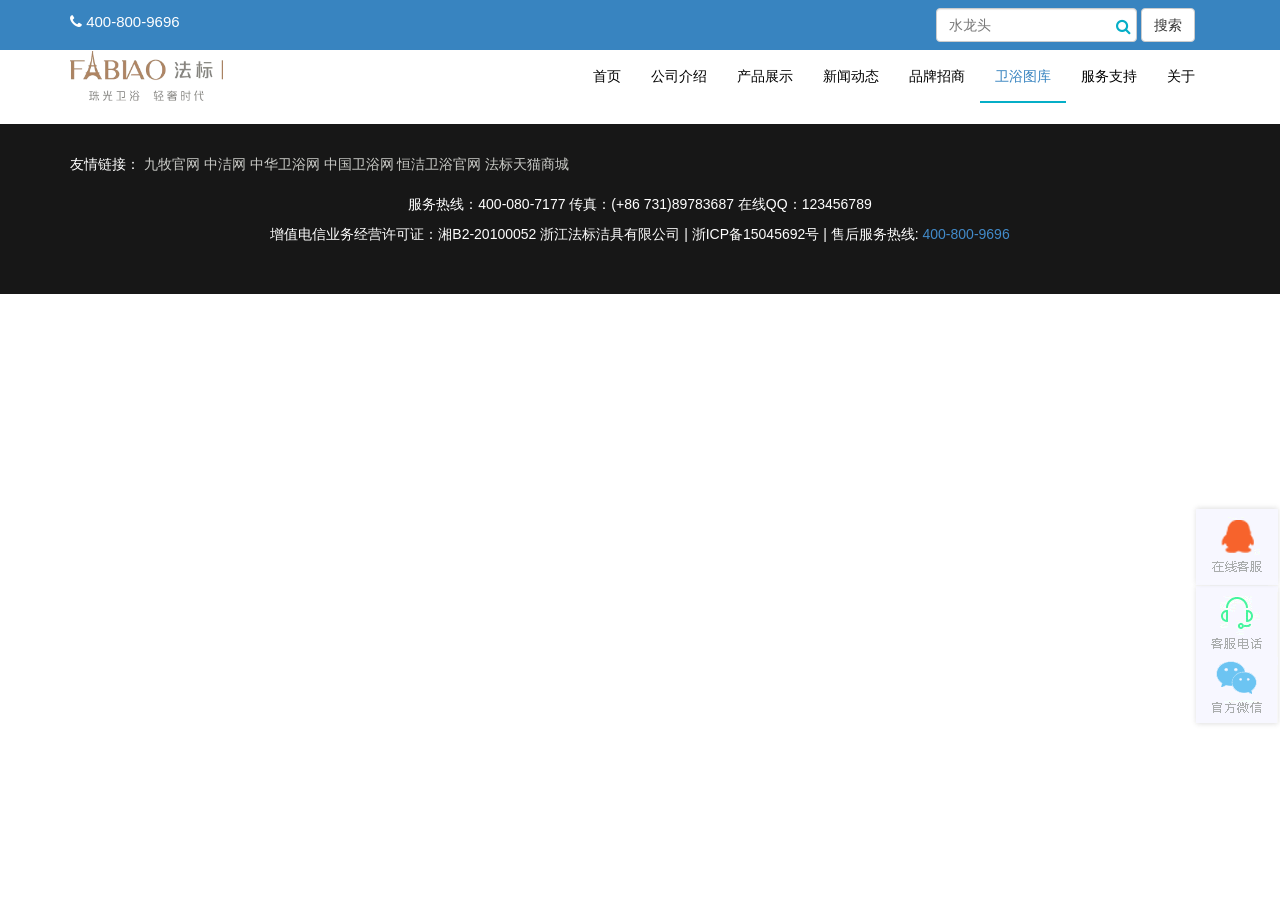
<file: Bimg.html>
<!DOCTYPE html>
<html lang="en">
    <head>
        <meta charset="utf-8">
        <title>法标珠光卫浴-新闻资讯</title>
        <link rel="shortcut icon" href="img/home/title_img_03.png" type="images/x-5b">
        <!--<title>Document</title> 关键字增加所搜性-->
        <meta name="description" content="">
        <!--移动端<meta name="keywords" content="">-->
        <meta name="keywords" content="卫浴加盟,卫浴厂家,整体卫浴,桑拿卫浴,卫浴十大品牌">
        <!--<meta name="keywords" content="">content="123"给网站关键字增加所搜性-->
        <meta name="viewport" content="width=device-width, initial-scale=1">
        <!--做移动端一定要加他.支持手机端的neta标签<meta name="viewport" content="width=device-width, initial-scale=1">-->
        <meta http-equiv="x-ua-compatible" content="ie=edge">
        <!--为了能更好的显示-->
        <!--这是为了让网站优先兼容最高版本的ie浏览器 -->
        <!-- CSS -->
        <!--bootstrap的css-->
        <link rel="stylesheet" href="plug/bootstrap-3.2.0-dist/css/bootstrap.min.css">
        <!--字体css-->
        <link rel="stylesheet" href="plug/Font-Awesome-4.7.0/css/font-awesome.min.css">
        <!--自己的css-->
        <link rel="stylesheet" href="css/main.css">
    </head>
<body>
<!--header头部-->
<header>
    <div class="header-top">
        <div class="container">
            <div class="row">
                <div class="col-md-6 col-xs-12 col-sm-6 ">
                    <p><i class="fa fa-phone"> </i> 400-800-9696</p>
                </div>
                <div class="col-md-6 col-xs-12 col-sm-6 text-right">
                    <form class="navbar-form text-right" role="search">
                        <div class="form-group">
                            <input type="text" class="form-control" placeholder="水龙头">
                            <i class="fa fa-search"></i>
                        </div>
                        <button type="submit" href="products.html" class="btn btn-default">搜索</button>
                    </form>
                </div>
            </div>
        </div>
    </div>
    <nav class="navbar" role="navigation">
        <div class="container">
            <!-- Brand and toggle get grouped for better mobile display -->
            <div class="navbar-header">
                <button type="button" class="navbar-toggle collapsed" data-toggle="collapse"
                        data-target="#bs-example-navbar-collapse-1">
                    <span class="sr-only">Toggle navigation</span>
                    <span class="icon-bar"></span>
                    <span class="icon-bar"></span>
                    <span class="icon-bar"></span>
                </button>
                <a class="logo" href="#"><img class="logo" src="img/home/logo.png" alt="">  <h1>法标珠光卫浴</h1></a>
            </div>

            <!-- Collect the nav links, forms, and other content for toggling -->
            <div class="collapse navbar-collapse" id="bs-example-navbar-collapse-1">
                <ul class="nav navbar-nav navbar-right">
                    <li><a href="index.html">首页</a></li>
                    <li><a href="profuile.html">公司介绍</a></li>
                    <li><a href="products.html">产品展示</a></li>
                    <li><a href="news.html">新闻动态</a></li>
                    <li><a href="join.html">品牌招商</a></li>
                    <li><a  class="active"  href="#">卫浴图库</a></li>
                    <li><a href="#">服务支持</a></li>
                    <li><a href="about.html">关于</a></li>
                </ul>
            </div><!-- /.navbar-collapse -->
        </div><!-- /.container-fluid -->
    </nav>
</header>
<div class="B_img_main">
    <!--浴室柜图片-->

</div>

<footer>
    <!--footer-->
    <div class="footer-top link">
        <!--友情链接-->
        <div class="container">
            友情链接：
            <a href="http://www.jomoo.com.cn/">九牧官网</a>
            <a href="http://www.jieju.cn/">中洁网</a>
            <a href="http://www.chinaweiyu.com/">中华卫浴网</a>
            <a href="http://www.wyw.cn/">中国卫浴网</a>
            <a href="http://www.hegii.com/">恒洁卫浴官网</a>
            <a href="https://shop68294732.taobao.com/?spm=a230r.7195193.1997079397.204.cYt8e7">法标天猫商城</a>
        </div>
    </div>
    <!--备案号-->
    <div class="footer-button">
        <div class="container">
            <p>服务热线：400-080-7177 传真：(+86 731)89783687 在线QQ：123456789</p>
            <p>增值电信业务经营许可证：湘B2-20100052 浙江法标洁具有限公司 | 浙ICP备15045692号 | 售后服务热线: <a href="">400-800-9696</a></p>
            <!--百度分享-->
            <div class="bdsharebuttonbox">
                <a href="#" class="bds_more" data-cmd="more"></a>
                <a href="#" class="bds_qzone" data-cmd="qzone" title="分享到QQ空间"></a>
                <a href="#" class="bds_tsina" data-cmd="tsina" title="分享到新浪微博"></a><a
                    href="#" class="bds_tqq" data-cmd="tqq" title="分享到腾讯微博"></a>
                <a href="#" class="bds_renren" data-cmd="renren" title="分享到人人网"></a>
                <a href="#" class="bds_weixin" data-cmd="weixin" title="分享到微信"></a>
            </div>
        </div>
    </div>
</footer>
<!--回到顶部-->
<!--在线客服-->
<!--qq聊天代码部分begin-->
<div class="izl-rmenu">
    <a class="consult" target="_blank"><div class="phone" style="display:none;">0592-1234567</div></a>
    <a class="cart"><div class="pic"></div></a>
    <a href="javascript:void(0)" class="btn_top" style="display: block;"></a>
</div>
<a target="_blank"  href="http://wpa.qq.com/msgrd?v=3&uin=123456&site=qq&menu=yes" id="udesk-feedback-tab" class="udesk-feedback-tab-left" style="display: block; background-color: black;"></a>
<!--qq聊天代码部分end-->

<!-- jQuery文件。务必在bootstrap.min.js 之前引入 -->
<script src="js/jquery-1.11.1.js"></script>
<script src="js/jquery-1.8.3.min.js"></script>
<!-- 最新的 Bootstrap 核心 JavaScript 文件 -->
<script src="plug/bootstrap-3.2.0-dist/js/bootstrap.min.js"></script>
<!--自己写的js-->
<script src="js/main.min.js"></script>
</body>
</html>
</file>
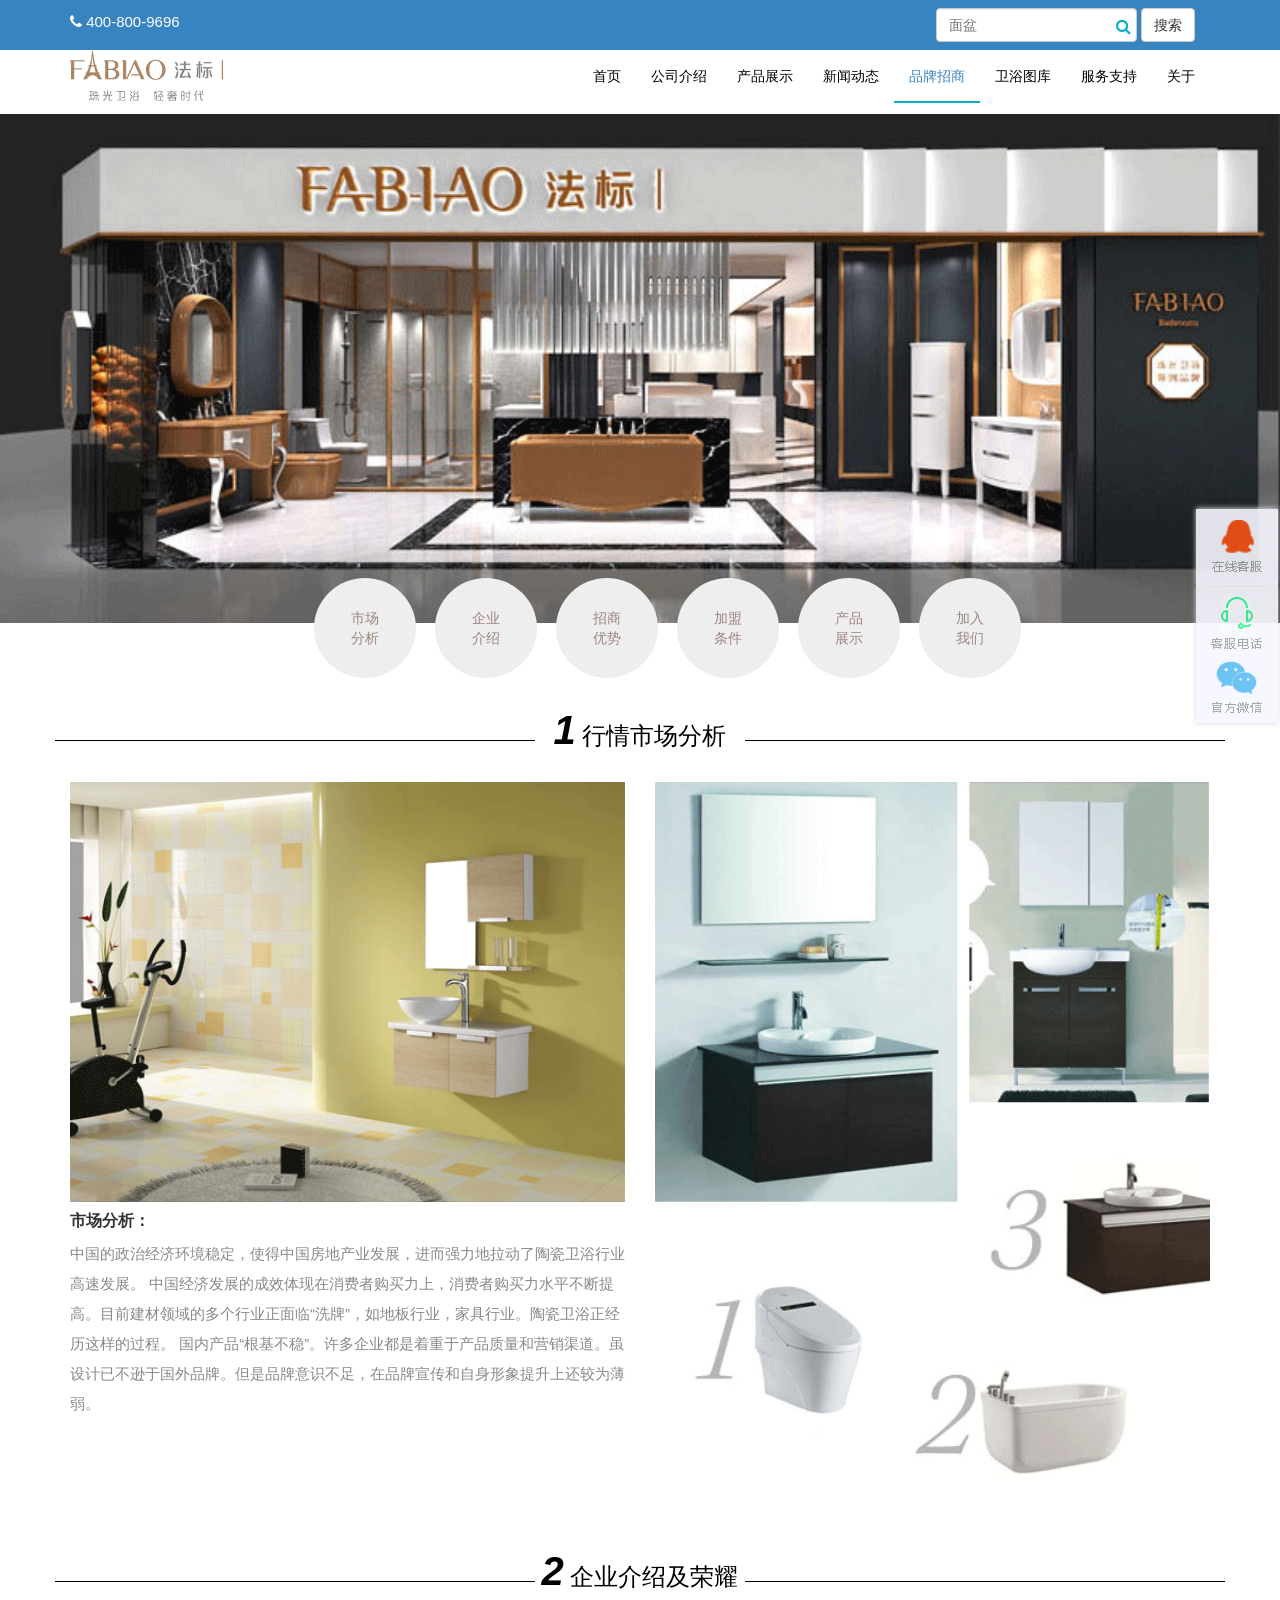
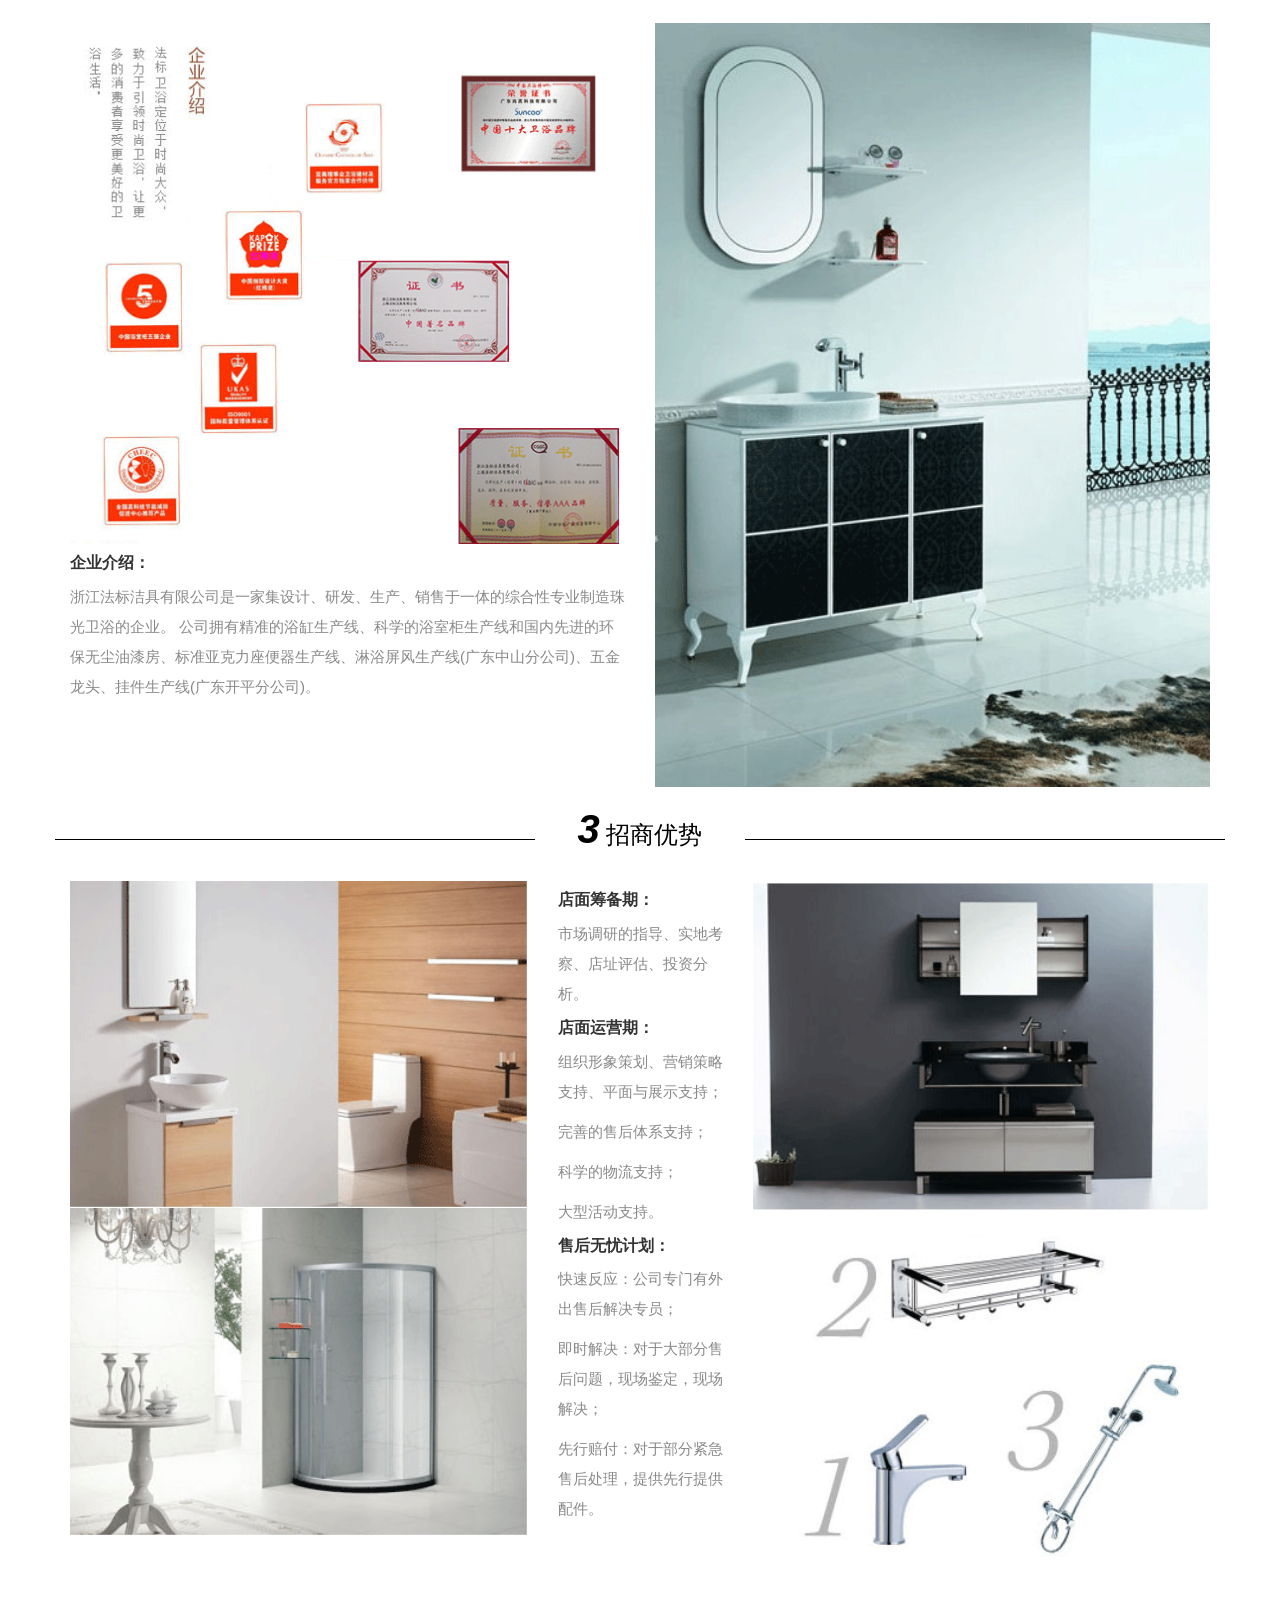
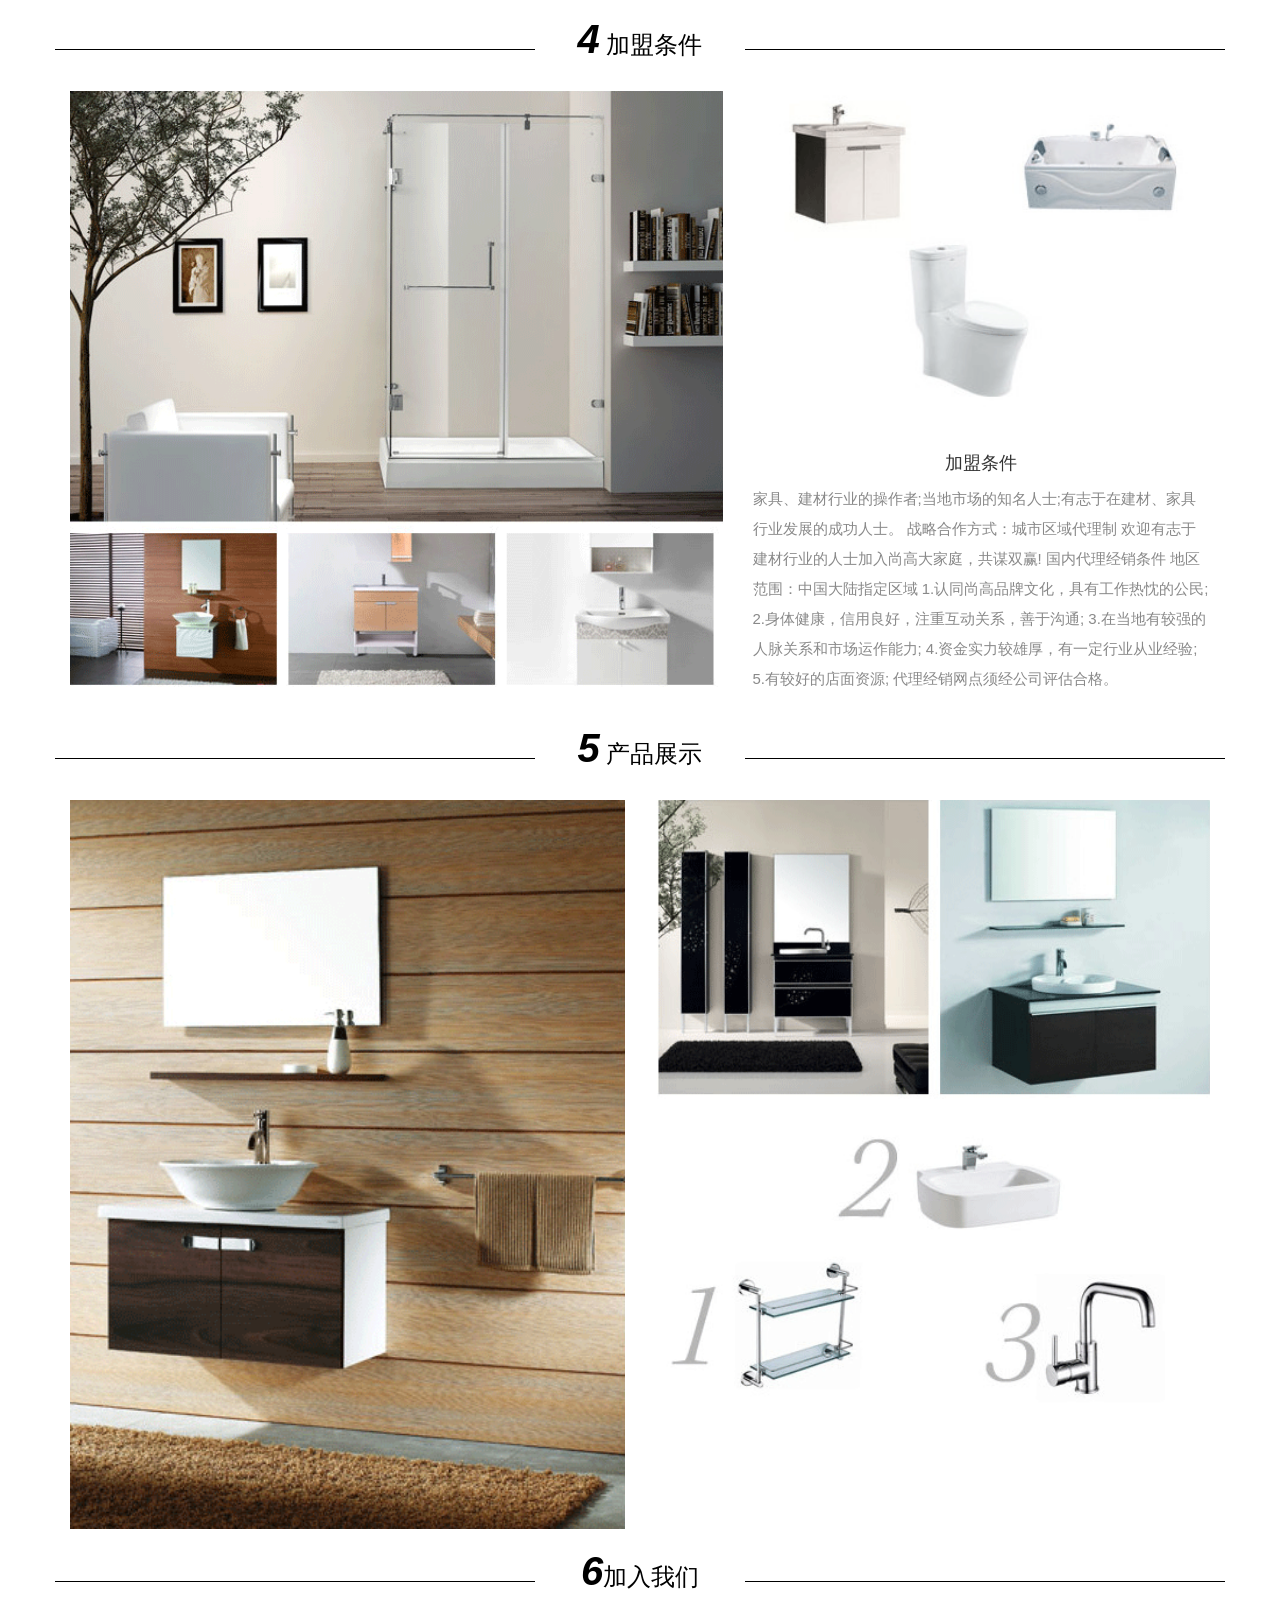
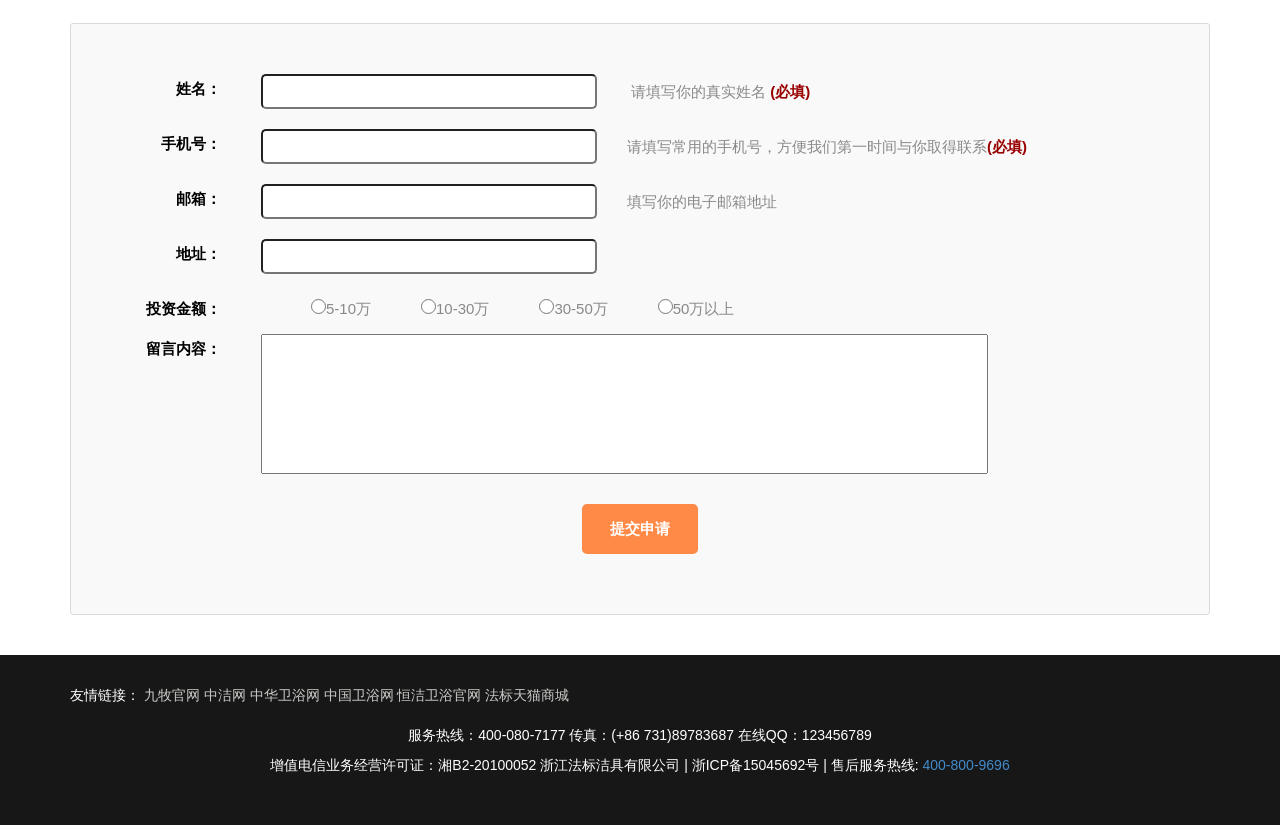
<file: join.html>
<!DOCTYPE html>
<html lang="en">
<head>
        <meta charset="utf-8">
        <title>法标珠光卫浴-招商</title>
        <link rel="shortcut icon" href="img/home/title_img_03.png" type="images/x-5b">
        <!--<title>Document</title> 关键字增加所搜性-->
        <meta name="description" content="">
        <!--移动端<meta name="keywords" content="">-->
        <meta name="keywords" content="卫浴加盟,卫浴厂家,整体卫浴,桑拿卫浴,卫浴十大品牌">
        <!--<meta name="keywords" content="">content="123"给网站关键字增加所搜性-->
        <meta name="viewport" content="width=device-width, initial-scale=1">
        <!--做移动端一定要加他.支持手机端的neta标签<meta name="viewport" content="width=device-width, initial-scale=1">-->
        <meta http-equiv="x-ua-compatible" content="ie=edge">
        <!--为了能更好的显示-->
        <!--这是为了让网站优先兼容最高版本的ie浏览器 -->
        <!-- CSS -->
        <!--bootstrap的css-->
        <link rel="stylesheet" href="plug/bootstrap-3.2.0-dist/css/bootstrap.min.css">
        <!--字体css-->
        <link rel="stylesheet" href="plug/Font-Awesome-4.7.0/css/font-awesome.min.css">
        <!--自己的css-->
        <link rel="stylesheet" href="css/main.css">
    </head>
<body>
<!--header头部-->
<header>
    <div class="header-top">
        <div class="container">
            <div class="row">
                <div class="col-md-6 col-xs-12 col-sm-6 ">
                    <p><i class="fa fa-phone"> </i> 400-800-9696</p>
                </div>
                <div class="col-md-6 col-xs-12 col-sm-6 text-right">
                    <form class="navbar-form text-right" role="search">
                        <div class="form-group">
                            <input type="text" class="form-control" placeholder="面盆">
                            <i class="fa fa-search"></i>
                        </div>
                        <button type="submit" href="products.html" class="btn btn-default">搜索</button>
                    </form>
                </div>
            </div>
        </div>
    </div>
    <nav class="navbar" role="navigation">
        <div class="container">
            <!-- Brand and toggle get grouped for better mobile display -->
            <div class="navbar-header">
                <button type="button" class="navbar-toggle collapsed" data-toggle="collapse"
                        data-target="#bs-example-navbar-collapse-1">
                    <span class="sr-only">Toggle navigation</span>
                    <span class="icon-bar"></span>
                    <span class="icon-bar"></span>
                    <span class="icon-bar"></span>
                </button>
                <a class="logo" href="#"><img class="logo" src="img/home/logo.png" alt="">
                    <h1>法标珠光卫浴</h1></a>
            </div>

            <!-- Collect the nav links, forms, and other content for toggling -->
            <div class="collapse navbar-collapse" id="bs-example-navbar-collapse-1">
                <ul class="nav navbar-nav navbar-right">
                    <li><a href="index.html">首页</a></li>
                    <li><a href="profuile.html">公司介绍</a></li>
                    <li><a href="products.html">产品展示</a></li>
                    <li><a href="news.html">新闻动态</a></li>
                    <li><a class="active" href="join.html">品牌招商</a></li>
                    <li><a href="#">卫浴图库</a></li>
                    <li><a href="#">服务支持</a></li>
                    <li><a href="about.html">关于</a></li>
                </ul>
            </div><!-- /.navbar-collapse -->
        </div><!-- /.container-fluid -->
    </nav>
</header>
<div class="joinyemian">
    <div class="join-banner">
        <img src="img/join/joinbanner.jpg" alt="">
        <ul>
            <li><a href="#shichang">市场<br>分析</a></li>
            <li><a href="#qiye">企业<br>介绍</a></li>
            <li><a href="#zhaoq">招商<br>优势</a></li>
            <li><a href="#jiamen">加盟<br>条件</a></li>
            <li><a href="#chanqin">产品<br>展示</a></li>
            <li><a href="#jiaru">加入<br>我们</a></li>

        </ul>
    </div>
    <div class="container">
        <div class="row">
            <a href="" name="shichang"></a>
            <h3><i>1</i> 行情市场分析</h3>
            <div class="col-md-6">
                <img src="img/join/main-1_03.gif" alt="">
                <h5>市场分析：</h5>
                <p>
                    中国的政治经济环境稳定，使得中国房地产业发展，进而强力地拉动了陶瓷卫浴行业高速发展。
                    中国经济发展的成效体现在消费者购买力上，消费者购买力水平不断提高。目前建材领域的多个行业正面临“洗牌”，如地板行业，家具行业。陶瓷卫浴正经历这样的过程。
                    国内产品“根基不稳”。许多企业都是着重于产品质量和营销渠道。虽设计已不逊于国外品牌。但是品牌意识不足，在品牌宣传和自身形象提升上还较为薄弱。
                </p>
            </div>
            <div class="col-md-6">
                <img src="img/join/main-2_05.gif" alt="">
            </div>
        </div>
        <div class="row">

            <a href="" name="qiye"></a>
            <h3><i>2</i> 企业介绍及荣耀</h3>
            <div class="col-md-6">
                <img src="img/join/main-2le_10_01.gif" alt="">
                <h5>企业介绍：</h5>
                <p>
                    浙江法标洁具有限公司是一家集设计、研发、生产、销售于一体的综合性专业制造珠光卫浴的企业。
                    公司拥有精准的浴缸生产线、科学的浴室柜生产线和国内先进的环保无尘油漆房、标准亚克力座便器生产线、淋浴屏风生产线(广东中山分公司)、五金龙头、挂件生产线(广东开平分公司)。
                </p>
            </div>
            <div class="col-md-6">
                <img src="img/join/main-2rig_10.gif" alt="">
            </div>
        </div>

        <div class="row">
            <a href="" name="zhaoq"></a>
            <h3><i>3</i> 招商优势</h3>
            <div class="col-md-5">
                <img src="img/join/main-3le1_13.gif" alt="">
                <img src="img/join/main-3le2_13.gif" alt="">

            </div>
            <div class="col-md-2">
                <h5>店面筹备期：</h5>
                <p>市场调研的指导、实地考察、店址评估、投资分析。</p>
                <h5>店面运营期：</h5>
                <p>组织形象策划、营销策略支持、平面与展示支持；</p>
                <p>完善的售后体系支持；</p>
                <p>科学的物流支持；</p>
                <p>大型活动支持。</p>
                <h5>售后无忧计划：</h5>
                <p>快速反应：公司专门有外出售后解决专员；
                <p>即时解决：对于大部分售后问题，现场鉴定，现场解决；</p>
                <p>先行赔付：对于部分紧急售后处理，提供先行提供配件。</p>
            </div>
            <div class="col-md-5">
                <img src="img/join/main-3righ_14.gif" alt="">
            </div>
        </div>

        <div class="row">
            <a href="" name="jiamen"> </a>
            <h3><i>4</i> 加盟条件</h3>
            <div class="col-md-7">
                <img src="img/join/main-4le_19.gif" alt="">
            </div>
            <div class="col-md-5">
                <img src="img/join/main-4righ_22.gif" alt="">
                <h4>加盟条件</h4>
                <p>
                    家具、建材行业的操作者;当地市场的知名人士;有志于在建材、家具行业发展的成功人士。
                    战略合作方式：城市区域代理制
                    欢迎有志于建材行业的人士加入尚高大家庭，共谋双赢!
                    国内代理经销条件
                    地区范围：中国大陆指定区域
                    1.认同尚高品牌文化，具有工作热忱的公民;
                    2.身体健康，信用良好，注重互动关系，善于沟通;
                    3.在当地有较强的人脉关系和市场运作能力;
                    4.资金实力较雄厚，有一定行业从业经验;
                    5.有较好的店面资源;
                    代理经销网点须经公司评估合格。
                </p>
            </div>
        </div>

        <div class="row">
            <a href="" name="chanqin"></a>
            <h3><i>5</i> 产品展示</h3>
            <div class="col-md-6">
                <img src="img/join/main-5lr_27.gif" alt="">
            </div>
            <div class="col-md-6">
                <img src="img/join/main-5rig_29.gif" alt="">
            </div>
        </div>
        <div class="row">
            <!--表单 加入我们-->
            <a href="" name="jiaru"></a>
            <h3><i>6</i>加入我们 </h3>
            <div class="col-md-12">
                <form action="#" method="post">
                    <fieldset>
                        <!--<legend></legend>-->
                        <P>
                            <label>姓名：</label>
                            <input class="input-txt1" type="text" id="name" onkeyup="checkName()"/>
                            <span class="nameSpan">
                                请填写你的真实姓名
                                <strong style="color: #990001;">(必填)</strong>
                            </span>
                        </P>
                        <P><label>手机号：</label><input class="input-txt1" type="text" id="phoneNum"
                                                     onkeyup="checksj()"/><span
                                class="nameSpan">请填写常用的手机号，方便我们第一时间与你取得联系<strong style="color: #990001;">(必填)
                        </strong></span></P>
                        <P><label>邮箱：</label><input class="input-txt1" type="text" id="email" onkeyup="checkem()"/><span
                                class="nameSpan">填写你的电子邮箱地址</span>
                        </P>
                        <P><label>地址：</label><input class="input-txt1" type="password" id="pwd1"
                                                    onblur="checkPwd()"/><span
                                class="nameSpan"></span></P>
                        <P class="join-jine"><label>投资金额：</label><input class="join-jine-inp10" type="radio"
                                                                        name="sex"/>5-10万<input type="radio"
                                                                                                name="sex"/>10-30万<input
                                type="radio" name="sex"/>30-50万<input type="radio" name="sex"/>50万以上</P>
                        <P><label>留言内容：</label>
                            <!--<textarea name="comments" cols="80" rows="4" wrap="VIRTUAL"> </textarea>-->
                            <input type="text" class="join-inp-txt">
                        </P>
                        <p class="text-center"><a href=""> 提交申请</a></p>
                    </fieldset>
                </form>
            </div>
        </div>

    </div>
</div>


<footer>
    <!--footer-->
    <div class="footer-top link">
        <!--友情链接-->
        <div class="container">
            友情链接：
            <a href="http://www.jomoo.com.cn/">九牧官网</a>
            <a href="http://www.jieju.cn/">中洁网</a>
            <a href="http://www.chinaweiyu.com/">中华卫浴网</a>
            <a href="http://www.wyw.cn/">中国卫浴网</a>
            <a href="http://www.hegii.com/">恒洁卫浴官网</a>
            <a href="https://shop68294732.taobao.com/?spm=a230r.7195193.1997079397.204.cYt8e7">法标天猫商城</a>
        </div>
    </div>
    <!--备案号-->
    <div class="footer-button">
        <div class="container">
            <p>服务热线：400-080-7177 传真：(+86 731)89783687 在线QQ：123456789</p>
            <p>增值电信业务经营许可证：湘B2-20100052 浙江法标洁具有限公司 | 浙ICP备15045692号 | 售后服务热线: <a href="">400-800-9696</a></p>
            <!--百度分享-->
            <div class="bdsharebuttonbox">
                <a href="#" class="bds_more" data-cmd="more"></a>
                <a href="#" class="bds_qzone" data-cmd="qzone" title="分享到QQ空间"></a>
                <a href="#" class="bds_tsina" data-cmd="tsina" title="分享到新浪微博"></a><a
                    href="#" class="bds_tqq" data-cmd="tqq" title="分享到腾讯微博"></a>
                <a href="#" class="bds_renren" data-cmd="renren" title="分享到人人网"></a>
                <a href="#" class="bds_weixin" data-cmd="weixin" title="分享到微信"></a>
            </div>
        </div>
    </div>
</footer>
<!--回到顶部-->
<!--在线客服-->
<!--qq聊天代码部分begin-->
<div class="izl-rmenu">
    <a class="consult" target="_blank">
        <div class="phone" style="display:none;">0592-1234567</div>
    </a>
    <a class="cart">
        <div class="pic"></div>
    </a>
    <a href="javascript:void(0)" class="btn_top" style="display: block;"></a>
</div>
<a target="_blank" href="http://wpa.qq.com/msgrd?v=3&uin=123456&site=qq&menu=yes" id="udesk-feedback-tab"
   class="udesk-feedback-tab-left" style="display: block; background-color: black;"></a>
<!--qq聊天代码部分end-->


<!-- jQuery文件。务必在bootstrap.min.js 之前引入 -->
<script src="js/jquery-1.11.1.js"></script>
<script src="js/jquery-1.8.3.min.js"></script>
<!-- 最新的 Bootstrap 核心 JavaScript 文件 -->
<script src="plug/bootstrap-3.2.0-dist/js/bootstrap.min.js"></script>
<!--自己写的js-->
<script src="js/main.min.js"></script>
</body>
</html>
</file>
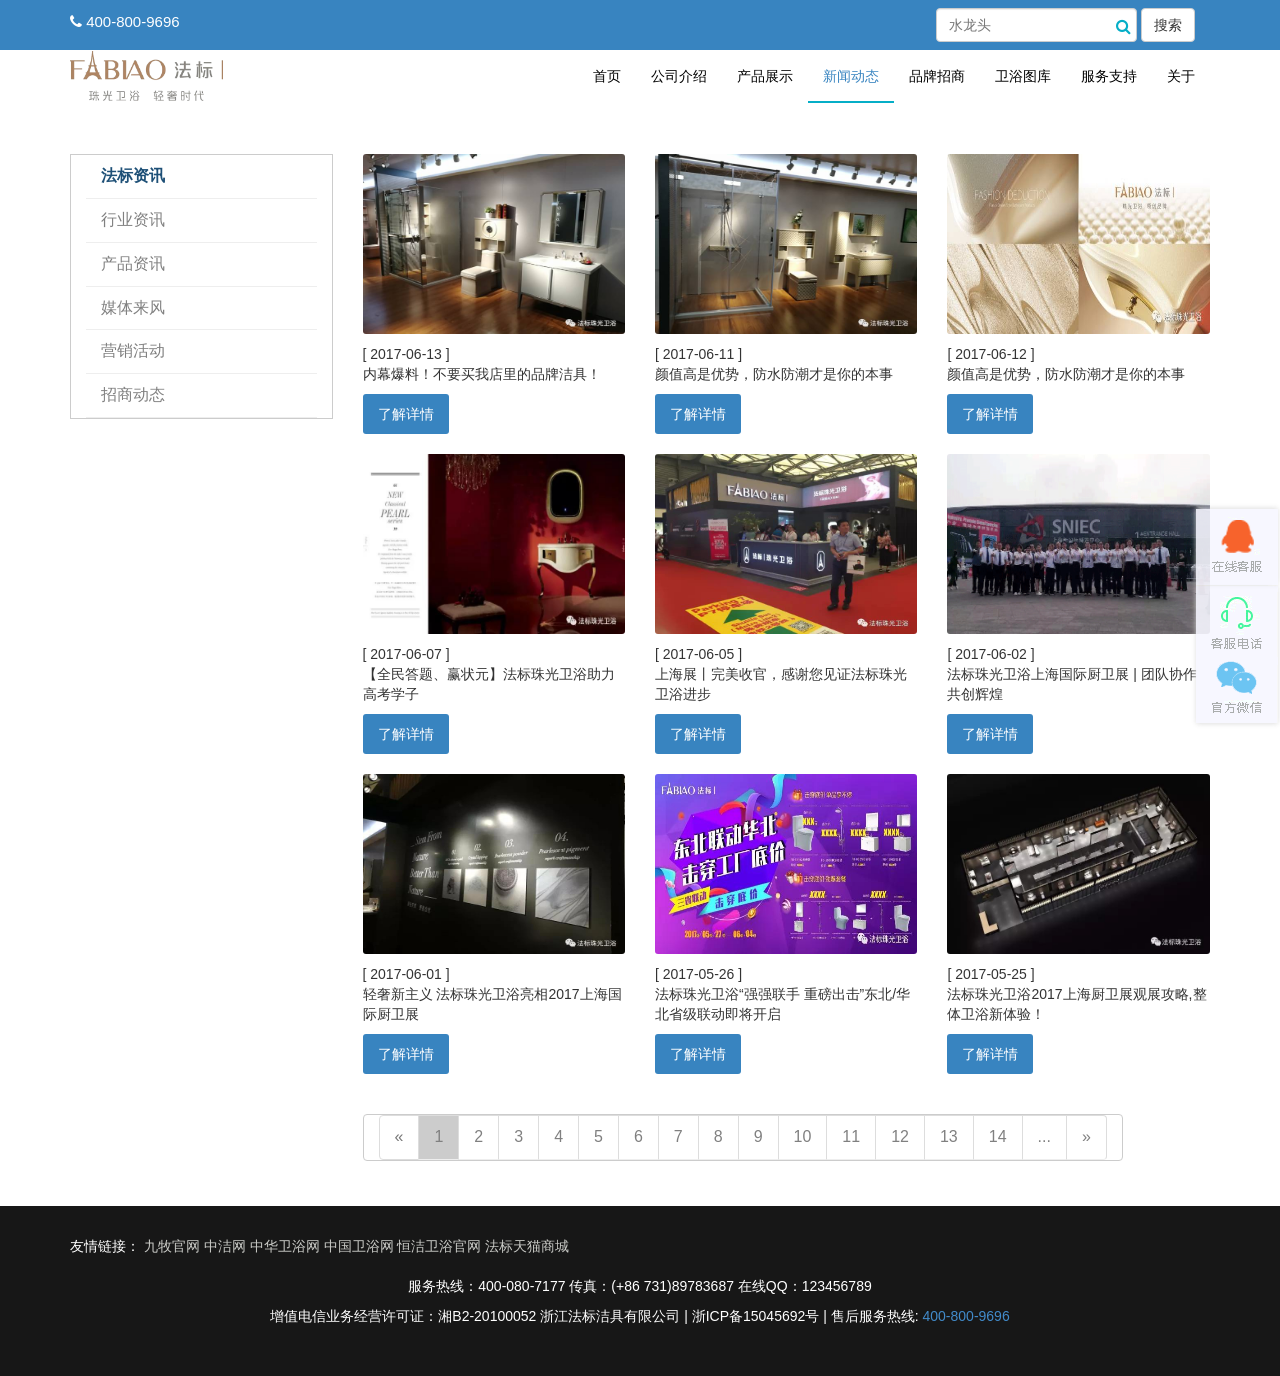
<file: news.html>
<!DOCTYPE html>
<html lang="en">
        <head>
            <meta charset="utf-8">
            <title>法标珠光卫浴-新闻资讯</title>
            <link rel="shortcut icon" href="img/home/title_img_03.png" type="images/x-5b">
            <!--<title>Document</title> 关键字增加所搜性-->
            <meta name="description" content="">
            <!--移动端<meta name="keywords" content="">-->
            <meta name="keywords" content="卫浴加盟,卫浴厂家,整体卫浴,桑拿卫浴,卫浴十大品牌">
            <!--<meta name="keywords" content="">content="123"给网站关键字增加所搜性-->
            <meta name="viewport" content="width=device-width, initial-scale=1">
            <!--做移动端一定要加他.支持手机端的neta标签<meta name="viewport" content="width=device-width, initial-scale=1">-->
            <meta http-equiv="x-ua-compatible" content="ie=edge">
            <!--为了能更好的显示-->
            <!--这是为了让网站优先兼容最高版本的ie浏览器 -->
            <!-- CSS -->
            <!--bootstrap的css-->
            <link rel="stylesheet" href="plug/bootstrap-3.2.0-dist/css/bootstrap.min.css">
            <!--字体css-->
            <link rel="stylesheet" href="plug/Font-Awesome-4.7.0/css/font-awesome.min.css">
            <!--自己的css-->
            <link rel="stylesheet" href="css/main.css">
        </head>
<body>
<!--header头部-->
<header>
    <div class="header-top">
        <div class="container">
            <div class="row">
                <div class="col-md-6 col-xs-12 col-sm-6 ">
                    <p><i class="fa fa-phone"> </i> 400-800-9696</p>
                </div>
                <div class="col-md-6 col-xs-12 col-sm-6 text-right">
                    <form class="navbar-form text-right" role="search">
                        <div class="form-group">
                            <input type="text" class="form-control" placeholder="水龙头">
                            <i class="fa fa-search"></i>
                        </div>
                        <button type="submit" href="products.html" class="btn btn-default">搜索</button>
                    </form>
                </div>
            </div>
        </div>
    </div>
    <nav class="navbar" role="navigation">
        <div class="container">
            <!-- Brand and toggle get grouped for better mobile display -->
            <div class="navbar-header">
                <button type="button" class="navbar-toggle collapsed" data-toggle="collapse"
                        data-target="#bs-example-navbar-collapse-1">
                    <span class="sr-only">Toggle navigation</span>
                    <span class="icon-bar"></span>
                    <span class="icon-bar"></span>
                    <span class="icon-bar"></span>
                </button>
                <a class="logo" href="#"><img class="logo" src="img/home/logo.png" alt="">  <h1>法标珠光卫浴</h1></a>
            </div>

            <!-- Collect the nav links, forms, and other content for toggling -->
            <div class="collapse navbar-collapse" id="bs-example-navbar-collapse-1">
                <ul class="nav navbar-nav navbar-right">
                    <li><a href="index.html">首页</a></li>
                    <li><a href="profuile.html">公司介绍</a></li>
                    <li><a href="products.html">产品展示</a></li>
                    <li><a class="active" href="news.html">新闻动态</a></li>
                    <li><a href="join.html">品牌招商</a></li>
                    <li><a href="#">卫浴图库</a></li>
                    <li><a href="#">服务支持</a></li>
                    <li><a href="about.html">关于</a></li>
                </ul>
            </div><!-- /.navbar-collapse -->
        </div><!-- /.container-fluid -->
    </nav>
</header>
<div class="newsye">
    <div class="container">
        <div class="row">
            <div class="col-md-3">
                <ul>
                    <li><a href="" style="color: #1e5077;font-weight: bold;">法标资讯</a></li>
                    <li><a href="news_2.html">行业资讯</a></li>
                    <li><a href="">产品资讯</a></li>
                    <li><a href="">媒体来风</a></li>
                    <li><a href="">营销活动</a></li>
                    <li><a href="">招商动态</a></li>

                </ul>
            </div>
            <div class="col-md-9 news-col9">
                <div class="row">
                    <div class="col-md-4 col-sm-6">
                        <a href="">
                            <img src="img/news/news-1.jpg" alt="">
                        </a>
                        <span>[ 2017-06-13 ]</span>
                        <p>内幕爆料！不要买我店里的品牌洁具！</p>
                        <p><a href="">了解详情</a></p>
                    </div>
                    <div class="col-md-4 col-sm-6">
                        <a href="">
                            <img src="img/news/news-2.jpg" alt="">
                        </a>
                        <span>[ 2017-06-11 ]</span>
                        <p>颜值高是优势，防水防潮才是你的本事</p>
                        <p><a href="">了解详情</a></p>
                    </div>
                    <div class="col-md-4 col-sm-6">
                        <a href="">
                            <img src="img/news/news-3.jpg" alt="">
                        </a>
                        <span>[ 2017-06-12 ]</span>
                        <p>颜值高是优势，防水防潮才是你的本事</p>
                        <p><a href="">了解详情</a></p>
                    </div>
                    <div class="col-md-4 col-sm-6">
                        <a href="">
                            <img src="img/news/news-4.jpg" alt="">
                        </a>
                        <span>[ 2017-06-07 ]</span>
                        <p>【全民答题、赢状元】法标珠光卫浴助力高考学子</p>
                        <p><a href="">了解详情</a></p>
                    </div>
                    <div class="col-md-4 col-sm-6">
                        <a href="">
                            <img src="img/news/news-5.jpg" alt="">
                        </a>
                        <span>[ 2017-06-05 ]</span>
                        <p>上海展丨完美收官，感谢您见证法标珠光卫浴进步</p>
                        <p><a href="">了解详情</a></p>
                    </div>
                    <div class="col-md-4 col-sm-6">
                        <a href="">
                            <img src="img/news/news-6.jpg" alt="">
                        </a>
                        <span>[ 2017-06-02 ]</span>
                        <p>法标珠光卫浴上海国际厨卫展 | 团队协作 共创辉煌</p>
                        <p><a href="">了解详情</a></p>
                    </div>
                    <div class="col-md-4 col-sm-6">
                        <a href="">
                            <img src="img/news/news-7.jpg" alt="">
                        </a>
                        <span>[ 2017-06-01 ]</span>
                        <p>轻奢新主义 法标珠光卫浴亮相2017上海国际厨卫展</p>
                        <p><a href="">了解详情</a></p>
                    </div>
                    <div class="col-md-4 col-sm-6">
                        <a href="">
                            <img src="img/news/news-8.jpg" alt="">
                        </a>
                        <span>[ 2017-05-26 ]</span>
                        <p>法标珠光卫浴“强强联手 重磅出击”东北/华北省级联动即将开启</p>
                        <p><a href="">了解详情</a></p>
                    </div>
                    <div class="col-md-4 col-sm-6">
                        <a href="">
                            <img src="img/news/news-9.jpg" alt="">
                        </a>
                        <span>[ 2017-05-25 ]</span>
                        <p>法标珠光卫浴2017上海厨卫展观展攻略,整体卫浴新体验！</p>
                        <p><a href="">了解详情</a></p>
                    </div>

                </div>
                <nav aria-label="Page navigation-sm">
                    <ul class="pagination">
                        <li  class="disabled">
                            <a href="#" aria-label="Previous">
                                <span aria-hidden="true">&laquo;</span>
                            </a>
                        </li>
                        <li><a href="news.html" style="background:#ccc;">1</a></li>
                        <li><a href="news_2.html">2</a></li>
                        <li><a href="#">3</a></li>
                        <li><a href="#">4</a></li>
                        <li><a href="#">5</a></li>
                        <li><a href="#">6</a></li>
                        <li class="dinone"><a href="#">7</a></li>
                        <li class="dinone"><a href="#">8</a></li>
                        <li class="dinone"><a href="#">9</a></li>
                        <li class="dinone"><a href="#">10</a></li>
                        <li class="dinone"><a href="#">11</a></li>
                        <li class="dinone"><a href="#">12</a></li>
                        <li class="dinone"><a href="#">13</a></li>
                        <li class="dinone"><a href="#">14</a></li>
                        <li><a href="#">...</a></li>
                        <li>
                            <a href="#" aria-label="Next">
                                <span aria-hidden="true">&raquo;</span>
                            </a>
                        </li>
                    </ul>
                </nav>
            </div>
        </div>

    </div>
</div>


<footer>
    <!--footer-->
    <div class="footer-top link">
        <!--友情链接-->
        <div class="container">
            友情链接：
            <a href="http://www.jomoo.com.cn/">九牧官网</a>
            <a href="http://www.jieju.cn/">中洁网</a>
            <a href="http://www.chinaweiyu.com/">中华卫浴网</a>
            <a href="http://www.wyw.cn/">中国卫浴网</a>
            <a href="http://www.hegii.com/">恒洁卫浴官网</a>
            <a href="https://shop68294732.taobao.com/?spm=a230r.7195193.1997079397.204.cYt8e7">法标天猫商城</a>
        </div>
    </div>
    <!--备案号-->
    <div class="footer-button">
        <div class="container">
            <p>服务热线：400-080-7177 传真：(+86 731)89783687 在线QQ：123456789</p>
            <p>增值电信业务经营许可证：湘B2-20100052 浙江法标洁具有限公司 | 浙ICP备15045692号 | 售后服务热线: <a href="">400-800-9696</a></p>
            <!--百度分享-->
            <div class="bdsharebuttonbox">
                <a href="#" class="bds_more" data-cmd="more"></a>
                <a href="#" class="bds_qzone" data-cmd="qzone" title="分享到QQ空间"></a>
                <a href="#" class="bds_tsina" data-cmd="tsina" title="分享到新浪微博"></a><a
                    href="#" class="bds_tqq" data-cmd="tqq" title="分享到腾讯微博"></a>
                <a href="#" class="bds_renren" data-cmd="renren" title="分享到人人网"></a>
                <a href="#" class="bds_weixin" data-cmd="weixin" title="分享到微信"></a>
            </div>
        </div>
    </div>
</footer>
<!--回到顶部-->
<!--在线客服-->
<!--qq聊天代码部分begin-->
<div class="izl-rmenu">
    <a class="consult" target="_blank"><div class="phone" style="display:none;">0592-1234567</div></a>
    <a class="cart"><div class="pic"></div></a>
    <a href="javascript:void(0)" class="btn_top" style="display: block;"></a>
</div>
<a target="_blank"  href="http://wpa.qq.com/msgrd?v=3&uin=123456&site=qq&menu=yes" id="udesk-feedback-tab" class="udesk-feedback-tab-left" style="display: block; background-color: black;"></a>
<!--qq聊天代码部分end-->



<!-- jQuery文件。务必在bootstrap.min.js 之前引入 -->
<script src="js/jquery-1.11.1.js"></script>
<script src="js/jquery-1.8.3.min.js"></script>
<!-- 最新的 Bootstrap 核心 JavaScript 文件 -->
<script src="plug/bootstrap-3.2.0-dist/js/bootstrap.min.js"></script>
<!--自己写的js-->
<script src="js/main.min.js"></script>
</body>
</html>
</file>
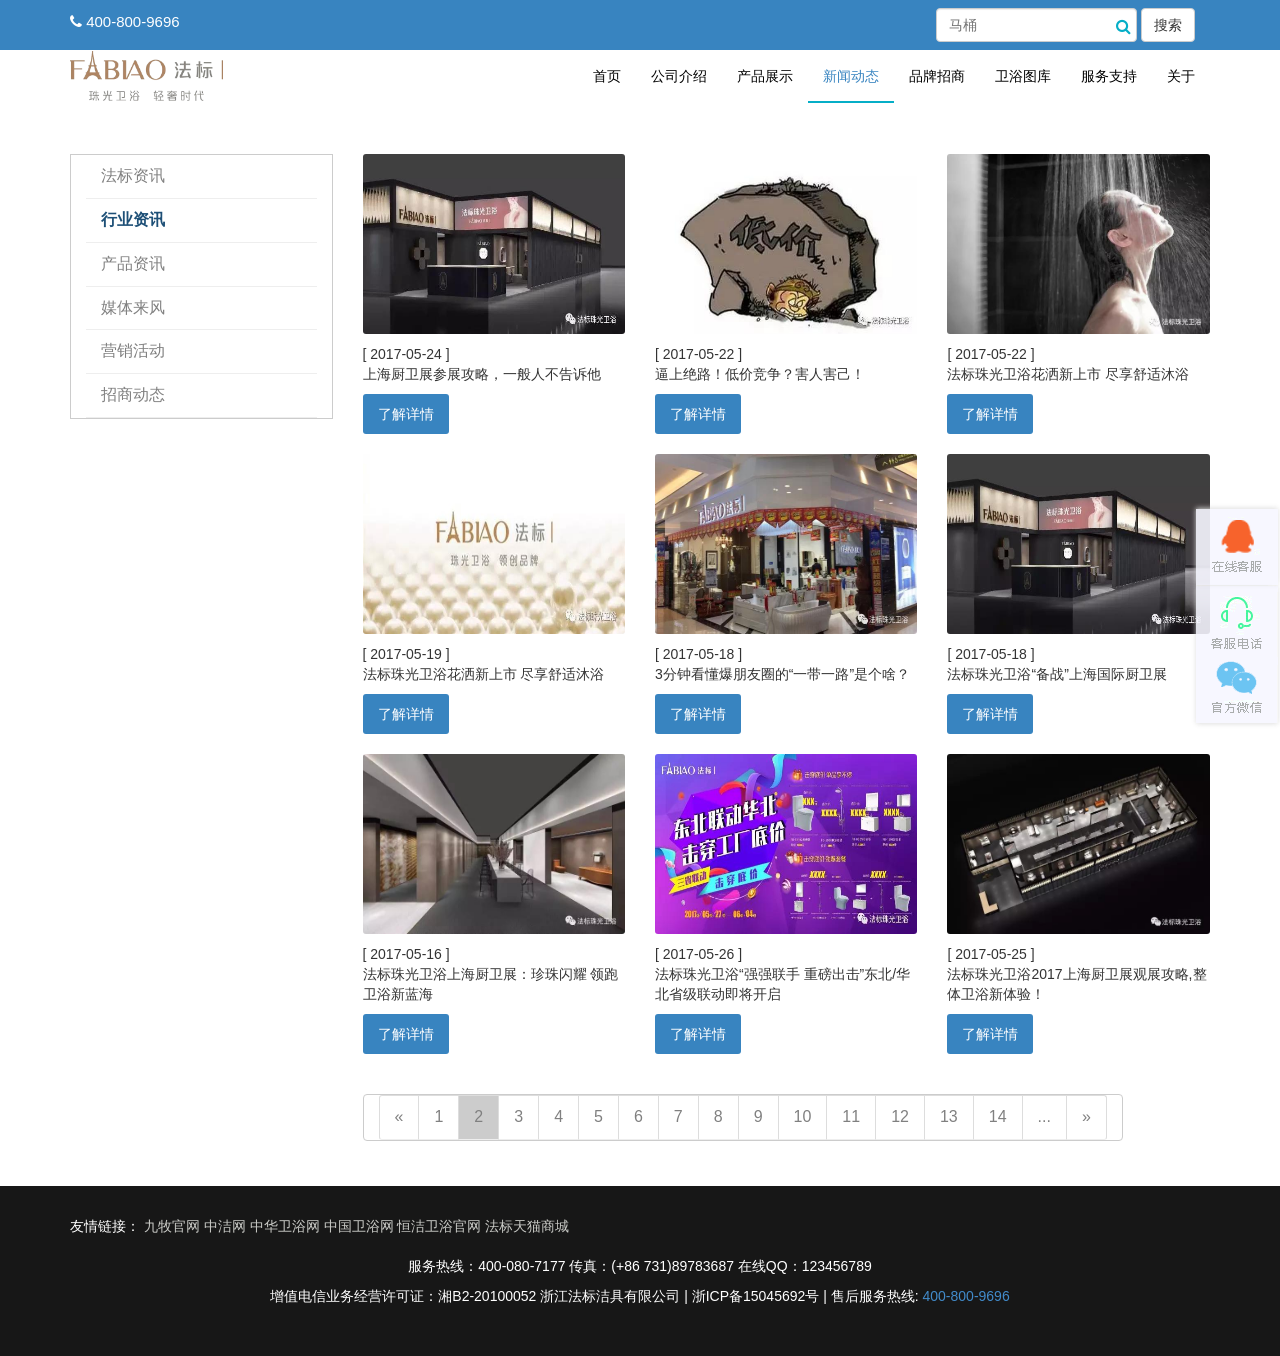
<file: news_2.html>
<!DOCTYPE html>
<html lang="en">
<head>
    <meta charset="utf-8">
    <title>法标珠光卫浴-新闻资讯</title>
    <link rel="shortcut icon" href="img/home/title_img_03.png" type="images/x-5b">
    <!--<title>Document</title> 关键字增加所搜性-->
    <meta name="description" content="">
    <!--移动端<meta name="keywords" content="">-->
    <meta name="keywords" content="卫浴加盟,卫浴厂家,整体卫浴,桑拿卫浴,卫浴十大品牌">
    <!--<meta name="keywords" content="">content="123"给网站关键字增加所搜性-->
    <meta name="viewport" content="width=device-width, initial-scale=1">
    <!--做移动端一定要加他.支持手机端的neta标签<meta name="viewport" content="width=device-width, initial-scale=1">-->
    <meta http-equiv="x-ua-compatible" content="ie=edge">
    <!--为了能更好的显示-->
    <!--这是为了让网站优先兼容最高版本的ie浏览器 -->
    <!-- CSS -->
    <!--bootstrap的css-->
    <link rel="stylesheet" href="plug/bootstrap-3.2.0-dist/css/bootstrap.min.css">
    <!--字体css-->
    <link rel="stylesheet" href="plug/Font-Awesome-4.7.0/css/font-awesome.min.css">
    <!--自己的css-->
    <link rel="stylesheet" href="css/main.css">
</head>
<body>
<!--header头部-->
<header>
    <div class="header-top">
        <div class="container">
            <div class="row">
                <div class="col-md-6 col-xs-12 col-sm-6 ">
                    <p><i class="fa fa-phone"> </i> 400-800-9696</p>
                </div>
                <div class="col-md-6 col-xs-12 col-sm-6 text-right">
                    <form class="navbar-form text-right" role="search">
                        <div class="form-group">
                            <input type="text" class="form-control" placeholder="马桶">
                            <i class="fa fa-search"></i>
                        </div>
                        <button type="submit" href="products.html" class="btn btn-default">搜索</button>
                    </form>
                </div>
            </div>
        </div>
    </div>
    <nav class="navbar" role="navigation">
        <div class="container">
            <!-- Brand and toggle get grouped for better mobile display -->
            <div class="navbar-header">
                <button type="button" class="navbar-toggle collapsed" data-toggle="collapse"
                        data-target="#bs-example-navbar-collapse-1">
                    <span class="sr-only">Toggle navigation</span>
                    <span class="icon-bar"></span>
                    <span class="icon-bar"></span>
                    <span class="icon-bar"></span>
                </button>
                <a class="logo" href="#"><img class="logo" src="img/home/logo.png" alt="">
                    <h1>法标珠光卫浴</h1></a>
            </div>

            <!-- Collect the nav links, forms, and other content for toggling -->
            <div class="collapse navbar-collapse" id="bs-example-navbar-collapse-1">
                <ul class="nav navbar-nav navbar-right">
                    <li><a href="index.html">首页</a></li>
                    <li><a href="profuile.html">公司介绍</a></li>
                    <li><a href="products.html">产品展示</a></li>
                    <li><a class="active" href="news.html">新闻动态</a></li>
                    <li><a href="join.html">品牌招商</a></li>
                    <li><a href="#">卫浴图库</a></li>
                    <li><a href="#">服务支持</a></li>
                    <li><a href="about.html">关于</a></li>
                </ul>
            </div><!-- /.navbar-collapse -->
        </div><!-- /.container-fluid -->
    </nav>
</header>
<div class="newsye">
    <div class="container">
        <div class="row">
            <div class="col-md-3">
                <ul>
                    <li><a href="news.html">法标资讯</a></li>
                    <li><a href="" style="color: #1e5077;font-weight: bold;">行业资讯</a></li>
                    <li><a href="">产品资讯</a></li>
                    <li><a href="">媒体来风</a></li>
                    <li><a href="">营销活动</a></li>
                    <li><a href="">招商动态</a></li>

                </ul>
            </div>
            <div class="col-md-9 news-col9">
                <div class="row">
                    <div class="col-md-4 col-sm-6">
                        <a href="">
                            <img src="img/news/news-10.jpg" alt="">
                        </a>
                        <span>[ 2017-05-24 ]</span>
                        <p>上海厨卫展参展攻略，一般人不告诉他</p>
                        <p><a href="">了解详情</a></p>
                    </div>
                    <div class="col-md-4 col-sm-6">
                        <a href="">
                            <img src="img/news/news-11.jpg" alt="">
                        </a>
                        <span>[ 2017-05-22 ]</span>
                        <p>逼上绝路！低价竞争？害人害己！</p>
                        <p><a href="">了解详情</a></p>
                    </div>
                    <div class="col-md-4 col-sm-6">
                        <a href="">
                            <img src="img/news/news-12.jpg" alt="">
                        </a>
                        <span>[ 2017-05-22 ]</span>
                        <p>法标珠光卫浴花洒新上市 尽享舒适沐浴</p>
                        <p><a href="">了解详情</a></p>
                    </div>
                    <div class="col-md-4 col-sm-6">
                        <a href="">
                            <img src="img/news/news-13.jpg" alt="">
                        </a>
                        <span>[ 2017-05-19 ]</span>
                        <p>法标珠光卫浴花洒新上市 尽享舒适沐浴</p>
                        <p><a href="">了解详情</a></p>
                    </div>
                    <div class="col-md-4 col-sm-6">
                        <a href="">
                            <img src="img/news/news-14.jpg" alt="">
                        </a>
                        <span>[ 2017-05-18 ]</span>
                        <p>3分钟看懂爆朋友圈的“一带一路”是个啥？</p>
                        <p><a href="">了解详情</a></p>
                    </div>
                    <div class="col-md-4 col-sm-6">
                        <a href="">
                            <img src="img/news/news-15.jpg" alt="">
                        </a>
                        <span>[ 2017-05-18 ]</span>
                        <p>法标珠光卫浴“备战”上海国际厨卫展</p>
                        <p><a href="">了解详情</a></p>
                    </div>
                    <div class="col-md-4 col-sm-6">
                        <a href="">
                            <img src="img/news/news-16.jpg" alt="">
                        </a>
                        <span>[ 2017-05-16 ]</span>
                        <p>法标珠光卫浴上海厨卫展：珍珠闪耀 领跑卫浴新蓝海</p>
                        <p><a href="">了解详情</a></p>
                    </div>
                    <div class="col-md-4 col-sm-6">
                        <a href="">
                            <img src="img/news/news-8.jpg" alt="">
                        </a>
                        <span>[ 2017-05-26 ]</span>
                        <p>法标珠光卫浴“强强联手 重磅出击”东北/华北省级联动即将开启</p>
                        <p><a href="">了解详情</a></p>
                    </div>
                    <div class="col-md-4 col-sm-6">
                        <a href="">
                            <img src="img/news/news-9.jpg" alt="">
                        </a>
                        <span>[ 2017-05-25 ]</span>
                        <p>法标珠光卫浴2017上海厨卫展观展攻略,整体卫浴新体验！</p>
                        <p><a href="">了解详情</a></p>
                    </div>

                </div>
                <nav aria-label="Page navigation-sm">
                    <ul class="pagination pagination-sm">
                        <li>
                            <a href="#" aria-label="Previous">
                                <span aria-hidden="true">&laquo;</span>
                            </a>
                        </li>
                        <li><a href="news.html">1</a></li>
                        <li><a href="news_2.html" style="background:#ccc;">2</a></li>
                        <li><a href="#">3</a></li>
                        <li><a href="#">4</a></li>
                        <li><a href="#">5</a></li>
                        <li><a href="#">6</a></li>
                        <li class="dinone"><a href="#">7</a></li>
                        <li class="dinone"><a href="#">8</a></li>
                        <li class="dinone"><a href="#">9</a></li>
                        <li class="dinone"><a href="#">10</a></li>
                        <li class="dinone"><a href="#">11</a></li>
                        <li class="dinone"><a href="#">12</a></li>
                        <li class="dinone"><a href="#">13</a></li>
                        <li class="dinone"><a href="#">14</a></li>
                        <li><a href="#">...</a></li>
                        <li>
                            <a href="#" aria-label="Next">
                                <span aria-hidden="true">&raquo;</span>
                            </a>
                        </li>
                    </ul>
                </nav>
            </div>
        </div>

    </div>
</div>


<footer>
    <!--footer-->
    <div class="footer-top link">
        <!--友情链接-->
        <div class="container">
            友情链接：
            <a href="http://www.jomoo.com.cn/">九牧官网</a>
            <a href="http://www.jieju.cn/">中洁网</a>
            <a href="http://www.chinaweiyu.com/">中华卫浴网</a>
            <a href="http://www.wyw.cn/">中国卫浴网</a>
            <a href="http://www.hegii.com/">恒洁卫浴官网</a>
            <a href="https://shop68294732.taobao.com/?spm=a230r.7195193.1997079397.204.cYt8e7">法标天猫商城</a>
        </div>
    </div>
    <!--备案号-->
    <div class="footer-button">
        <div class="container">
            <p>服务热线：400-080-7177 传真：(+86 731)89783687 在线QQ：123456789</p>
            <p>增值电信业务经营许可证：湘B2-20100052 浙江法标洁具有限公司 | 浙ICP备15045692号 | 售后服务热线: <a href="">400-800-9696</a></p>
            <!--百度分享-->
            <div class="bdsharebuttonbox">
                <a href="#" class="bds_more" data-cmd="more"></a>
                <a href="#" class="bds_qzone" data-cmd="qzone" title="分享到QQ空间"></a>
                <a href="#" class="bds_tsina" data-cmd="tsina" title="分享到新浪微博"></a><a
                    href="#" class="bds_tqq" data-cmd="tqq" title="分享到腾讯微博"></a>
                <a href="#" class="bds_renren" data-cmd="renren" title="分享到人人网"></a>
                <a href="#" class="bds_weixin" data-cmd="weixin" title="分享到微信"></a>
            </div>
        </div>
    </div>
</footer>
<!--回到顶部-->
<!--在线客服-->
<!--qq聊天代码部分begin-->
<div class="izl-rmenu">
    <a class="consult" target="_blank">
        <div class="phone" style="display:none;">0592-1234567</div>
    </a>
    <a class="cart">
        <div class="pic"></div>
    </a>
    <a href="javascript:void(0)" class="btn_top" style="display: block;"></a>
</div>
<a target="_blank" href="http://wpa.qq.com/msgrd?v=3&uin=123456&site=qq&menu=yes" id="udesk-feedback-tab"
   class="udesk-feedback-tab-left" style="display: block; background-color: black;"></a>
<!--qq聊天代码部分end-->


<!-- jQuery文件。务必在bootstrap.min.js 之前引入 -->
<script src="js/jquery-1.11.1.js"></script>
<script src="js/jquery-1.8.3.min.js"></script>
<!-- 最新的 Bootstrap 核心 JavaScript 文件 -->
<script src="plug/bootstrap-3.2.0-dist/js/bootstrap.min.js"></script>
<!--自己写的js-->
<script src="js/main.min.js"></script>
</body>
</html>
</file>
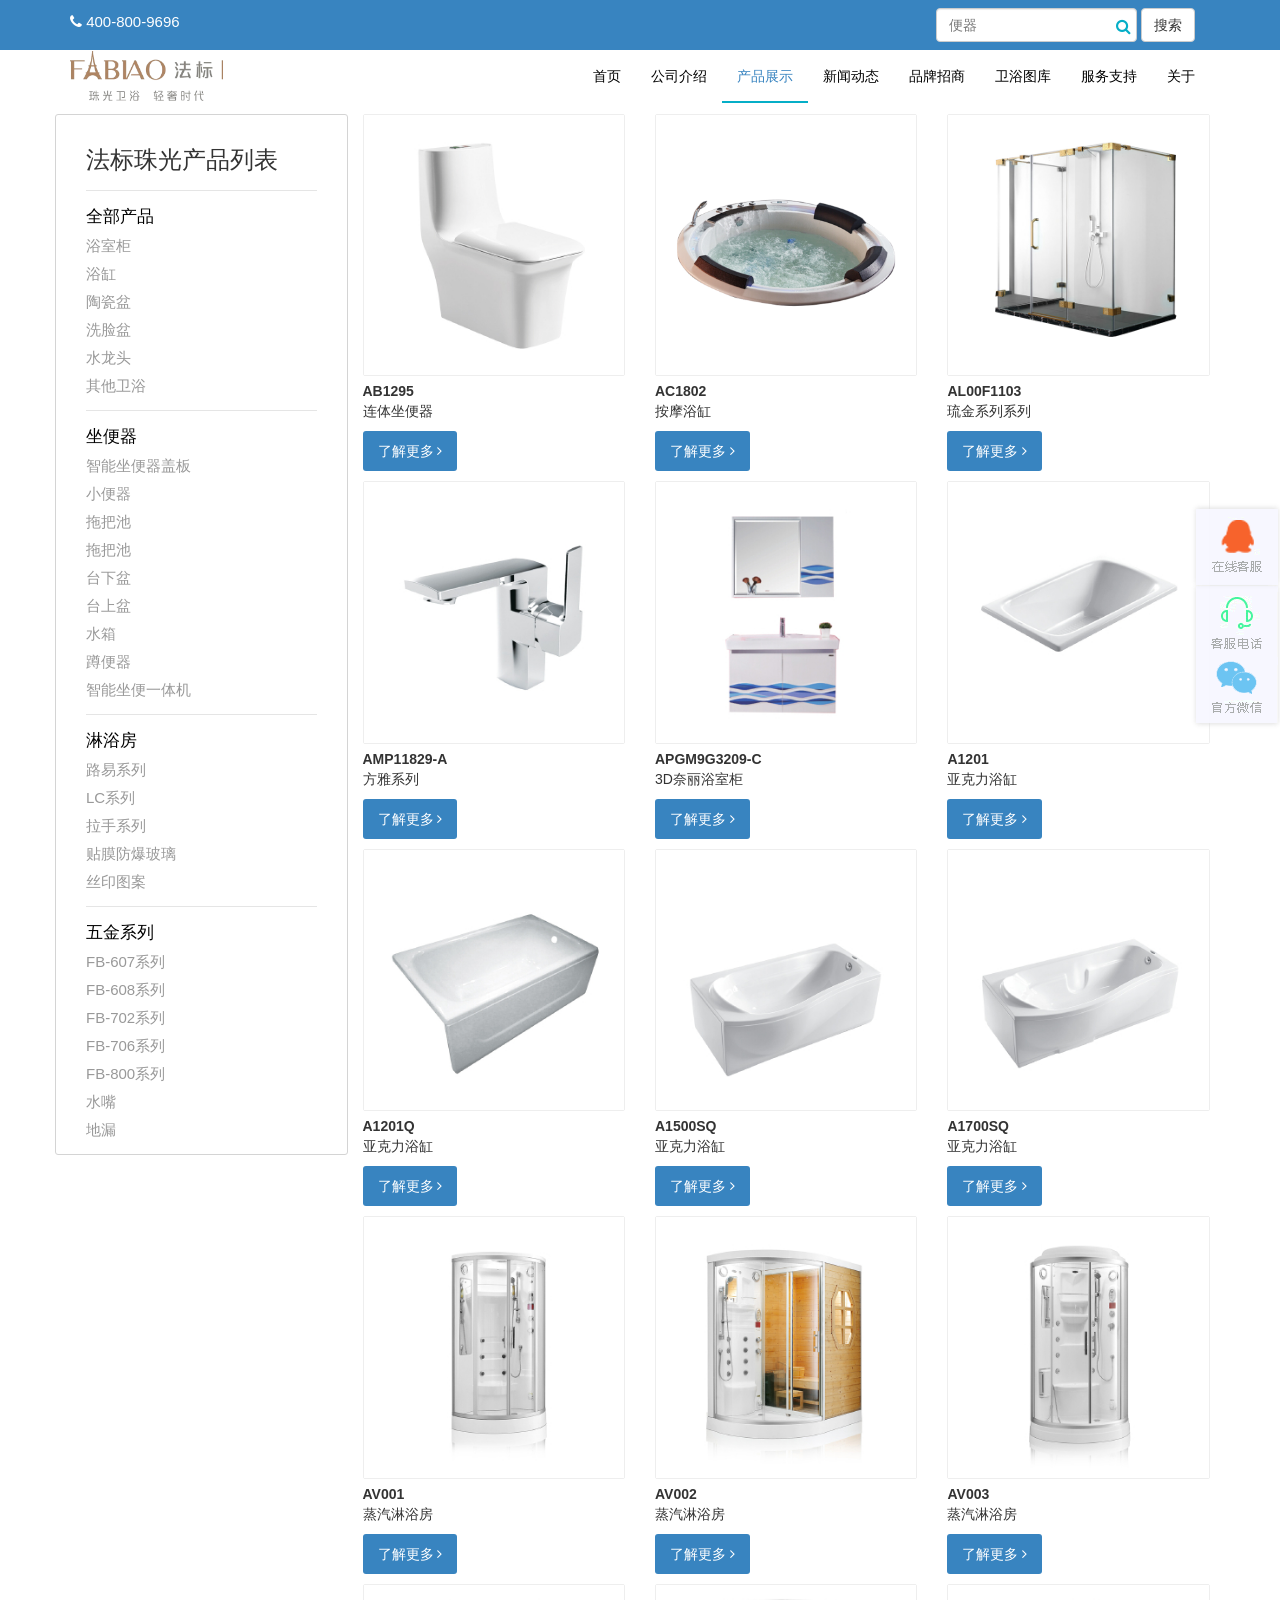
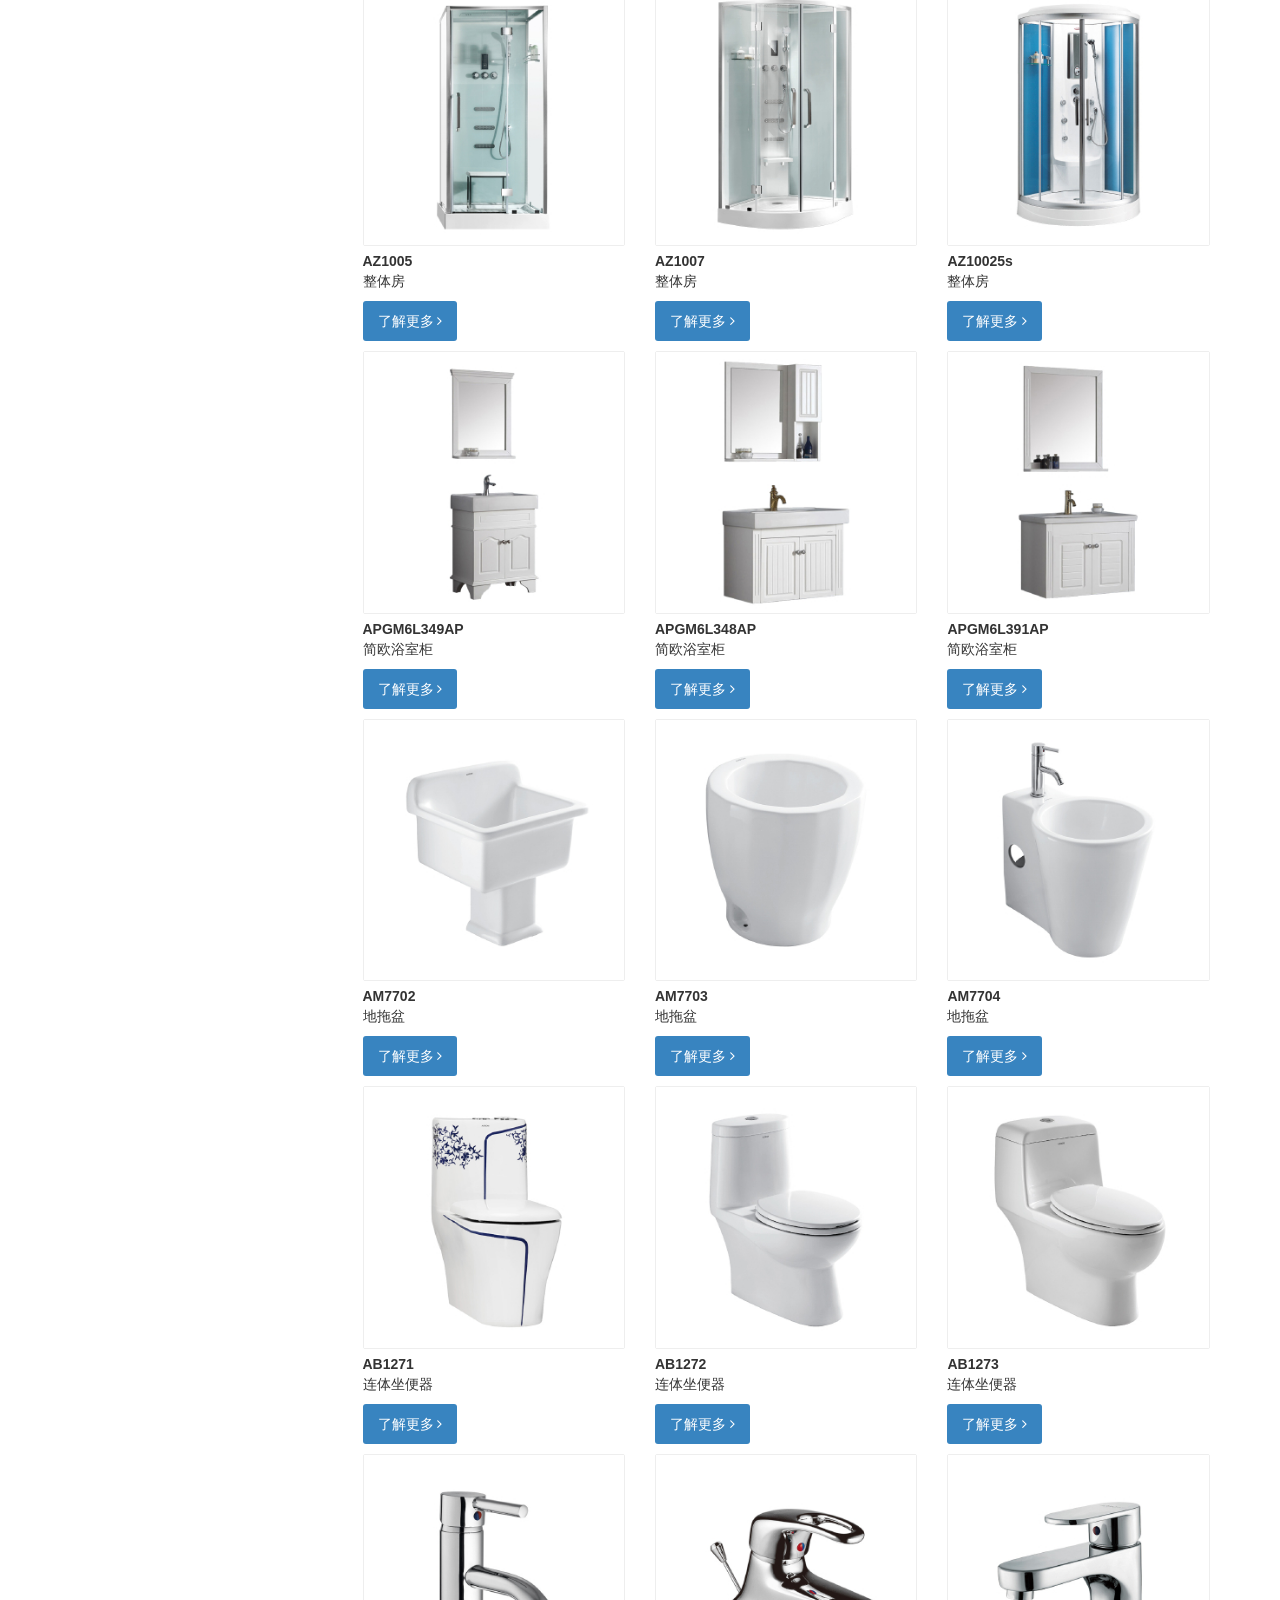
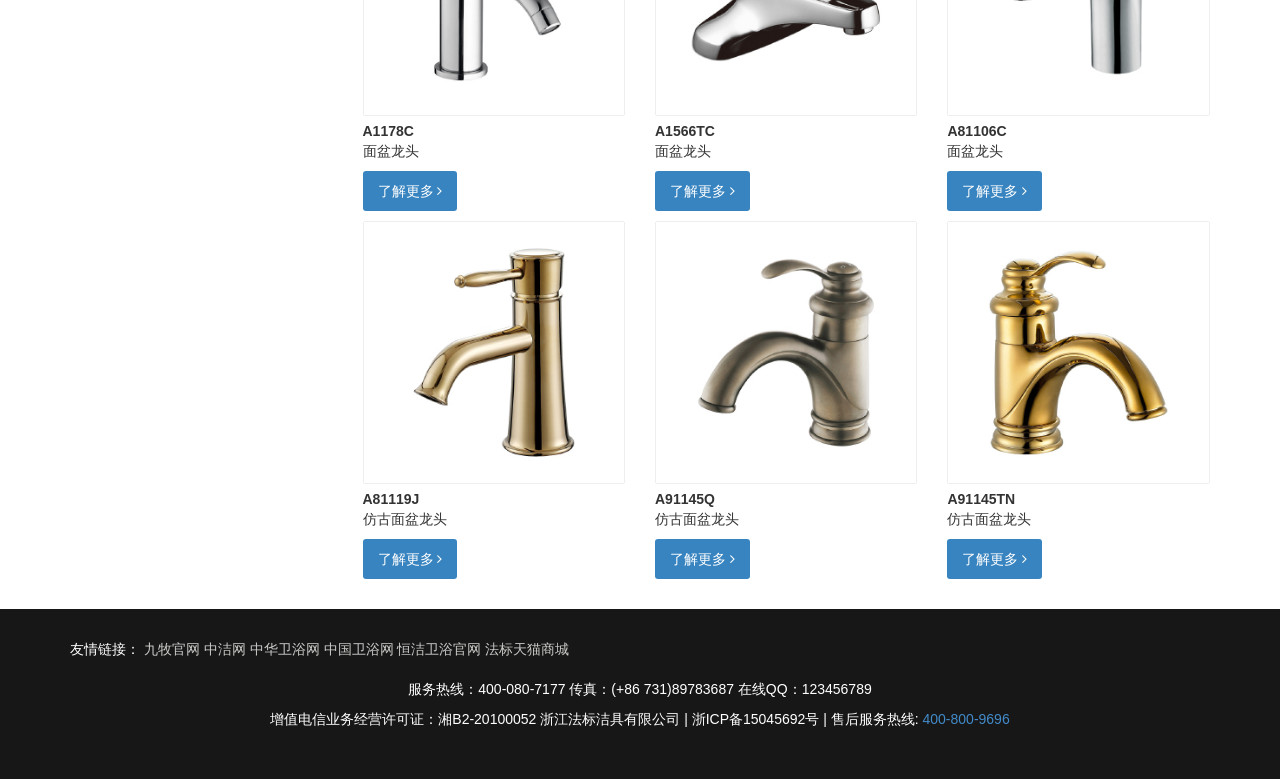
<file: products.html>
<!DOCTYPE html>
<html lang="en">
<head>
    <meta charset="utf-8">
    <title>法标珠光卫浴-产品展示</title>
    <link rel="shortcut icon" href="img/home/title_img_03.png" type="images/x-5b">
    <!--<title>Document</title> 关键字增加所搜性-->
    <meta name="description" content="">
    <!--移动端<meta name="keywords" content="">-->
    <meta name="keywords" content="卫浴加盟,卫浴厂家,整体卫浴,桑拿卫浴,卫浴十大品牌">
    <!--<meta name="keywords" content="">content="123"给网站关键字增加所搜性-->
    <meta name="viewport" content="width=device-width, initial-scale=1">
    <!--做移动端一定要加他.支持手机端的neta标签<meta name="viewport" content="width=device-width, initial-scale=1">-->
    <meta http-equiv="x-ua-compatible" content="ie=edge">
    <!--为了能更好的显示-->
    <!--这是为了让网站优先兼容最高版本的ie浏览器 -->
    <!-- CSS -->
    <!--bootstrap的css-->
    <link rel="stylesheet" href="plug/bootstrap-3.2.0-dist/css/bootstrap.min.css">
    <!--字体css-->
    <link rel="stylesheet" href="plug/Font-Awesome-4.7.0/css/font-awesome.min.css">
    <!--自己的css-->
    <link rel="stylesheet" href="css/main.css">
</head>
<body>
<!--header头部-->
<header>
    <div class="header-top">
        <div class="container">
            <div class="row">
                <div class="col-md-6 col-xs-12 col-sm-6 ">
                    <p><i class="fa fa-phone"> </i> 400-800-9696</p>
                </div>
                <div class="col-md-6 col-xs-12 col-sm-6 text-right">
                    <form class="navbar-form text-right" role="search">
                        <div class="form-group">
                            <input type="text" class="form-control text1" placeholder="便器">
                            <i class="fa fa-search"></i>
                        </div>
                        <div class="btn btn-default">搜索</div>
                    </form>
                </div>
            </div>
        </div>
    </div>
    <nav class="navbar" role="navigation">
        <div class="container">
            <!-- Brand and toggle get grouped for better mobile display -->
            <div class="navbar-header">
                <button type="button" class="navbar-toggle collapsed" data-toggle="collapse"
                        data-target="#bs-example-navbar-collapse-1">
                    <span class="sr-only">Toggle navigation</span>
                    <span class="icon-bar"></span>
                    <span class="icon-bar"></span>
                    <span class="icon-bar"></span>
                </button>
                <a class="logo" href="#"><img class="logo" src="img/home/logo.png" alt="">
                    <h1>法标珠光卫浴</h1></a>
            </div>
            <!-- Collect the nav links, forms, and other content for toggling -->
            <div class="collapse navbar-collapse" id="bs-example-navbar-collapse-1">
                <ul class="nav navbar-nav navbar-right">
                    <li><a href="index.html">首页</a></li>
                    <li><a href="profuile.html">公司介绍</a></li>
                    <li><a class="active" href="products.html">产品展示</a></li>
                    <li><a href="news.html">新闻动态</a></li>
                    <li><a href="join.html">品牌招商</a></li>
                    <li><a href="#">卫浴图库</a></li>
                    <li><a href="#">服务支持</a></li>
                    <li><a href="about.html">关于</a></li>
                </ul>
            </div><!-- /.navbar-collapse -->
        </div><!-- /.container-fluid -->
    </nav>
</header>

<div class="products-yemian">
    <div class="container">
        <div class="row">
            <div class="col-md-3 col-sm-4 products-leul">
                <h3>法标珠光产品列表</h3>
                <ul class="tarr">
                    <li class="products-leli"><a class="Js-prod-a1">全部产品</a></li>
                    <li><a>浴室柜</a></li>
                    <li><a>浴缸</a></li>
                    <li><a>陶瓷盆</a></li>
                    <li><a>洗脸盆</a></li>
                    <li><a>水龙头</a></li>
                    <li><a>其他卫浴</a></li>
                </ul>
                <ul>
                    <li class="products-leli"><a href="#" class="Js-prod-a1">坐便器</a></li>
                    <li><a href="">智能坐便器盖板</a></li>
                    <li><a href="">小便器</a></li>
                    <li><a href="">拖把池</a></li>
                    <li><a href="">拖把池</a></li>
                    <li><a href="">台下盆</a></li>
                    <li><a href="">台上盆</a></li>
                    <li><a href="">水箱</a></li>
                    <li><a href="">蹲便器</a></li>
                    <li><a href="">智能坐便一体机</a></li>

                </ul>
                <ul>
                    <li class="products-leli"><a href="#" class="Js-prod-a1">淋浴房</a></li>
                    <li><a href="">路易系列</a></li>
                    <li><a href="">LC系列</a></li>
                    <li><a href="">拉手系列</a></li>
                    <li><a href="">贴膜防爆玻璃</a></li>
                    <li><a href="">丝印图案</a></li>

                </ul>
                <ul>
                    <li class="products-leli"><a href="#" class="Js-prod-a1">五金系列</a></li>
                    <li><a href="">FB-607系列</a></li>
                    <li><a href="">FB-608系列</a></li>
                    <li><a href="">FB-702系列</a></li>
                    <li><a href="">FB-706系列</a></li>
                    <li><a href="">FB-800系列</a></li>
                    <li><a href="">水嘴</a></li>
                    <li><a href="">地漏</a></li>

                </ul>

            </div>
            <div class="col-md-9">
                <!--箭牌卫浴-->
                <div class="row">
                    <div class="col-md-4 col-sm-4">
                        <a href="xiangqing/matong.html" class="products-border"><img src="img/products/chanqin1.jpg"
                                                                                     alt=""></a>
                        <strong>AB1295</strong>
                        <p>连体坐便器</p>
                        <p>
                            <a href="https://item.taobao.com/item.htm?spm=a1z10.1-c.w4004-2634161568.20.jpN6qf&id=523353236389"
                               class="products-aniu">了解更多 <i class="fa fa-angle-right"></i></a></p>
                    </div>
                    <div class="col-md-4 col-sm-4">
                        <a href="xiangqing/yvgang.html" class="products-border"><img src="img/products/chanqin2.jpg"
                                                                                     alt=""></a>
                        <strong>AC1802</strong>
                        <p>按摩浴缸</p>
                        <p><a href="https://shop68294732.taobao.com/category-380395410.htm?spm=a1z10.1-c.w4010-
12344195253.10.jpN6qf&search=y&parentCatId=380395408&parentCatName=%B7%A8%B1%EA%BD%E0%BE
%DF&catName=%D4%A1%B8%D7#bd" class="products-aniu">了解更多 <i class="fa fa-angle-right"></i></a></p>
                    </div>
                    <div class="col-md-4 col-sm-4">
                        <a href="" class="products-border"><img src="img/products/chanqin3.jpg" alt=""></a>
                        <strong>
                            AL00F1103
                        </strong>
                        <p>琉金系列系列</p>
                        <p><a href="" class="products-aniu">了解更多 <i class="fa fa-angle-right"></i></a></p>
                    </div>
                    <div class="col-md-4 col-sm-4">
                        <a href="" class="products-border"><img src="img/products/chanqin4.jpg" alt=""></a>
                        <strong>
                            AMP11829-A
                        </strong>
                        <p>方雅系列</p>
                        <p><a href="" class="products-aniu">了解更多 <i class="fa fa-angle-right"></i></a></p>
                    </div>
                    <div class="col-md-4 col-sm-4">
                        <a href="" class="products-border"><img src="img/products/chanqin5.jpg" alt=""></a>
                        <strong>APGM9G3209-C</strong>
                        <p>3D奈丽浴室柜</p>
                        <p><a href="" class="products-aniu">了解更多 <i class="fa fa-angle-right"></i></a></p>
                    </div>
                    <div class="col-md-4 col-sm-4">
                        <a href="" class="products-border"><img src="img/products/chanqin6.jpg" alt=""></a>
                        <strong>A1201</strong>
                        <p>亚克力浴缸</p>
                        <p><a href="" class="products-aniu">了解更多 <i class="fa fa-angle-right"></i></a></p>
                    </div>
                    <div class="col-md-4 col-sm-4">
                        <a href="" class="products-border"><img src="img/products/chanqin7.jpg" alt=""></a>
                        <strong>A1201Q</strong>
                        <p>亚克力浴缸</p>
                        <p><a href="" class="products-aniu">了解更多 <i class="fa fa-angle-right"></i></a></p>
                    </div>
                    <div class="col-md-4 col-sm-4">
                        <a href="" class="products-border"><img src="img/products/chanqin8.jpg" alt=""></a>
                        <strong>A1500SQ</strong>
                        <p>亚克力浴缸</p>
                        <p><a href="" class="products-aniu">了解更多 <i class="fa fa-angle-right"></i></a></p>
                    </div>
                    <div class="col-md-4 col-sm-4">
                        <a href="" class="products-border"><img src="img/products/chanqin9.jpg" alt=""></a>
                        <strong>A1700SQ</strong>
                        <p>亚克力浴缸</p>
                        <p><a href="" class="products-aniu">了解更多 <i class="fa fa-angle-right"></i></a></p>
                    </div>
                    <div class="col-md-4 col-sm-4">
                        <a href="" class="products-border"><img src="img/products/chanqin10.jpg" alt=""></a>
                        <strong>AV001</strong>
                        <p>蒸汽淋浴房</p>
                        <p><a href="" class="products-aniu">了解更多 <i class="fa fa-angle-right"></i></a></p>
                    </div>
                    <div class="col-md-4 col-sm-4">
                        <a href="" class="products-border"><img src="img/products/chanqin11.jpg" alt=""></a>
                        <strong>AV002 </strong>
                        <p>蒸汽淋浴房</p>
                        <p><a href="" class="products-aniu">了解更多 <i class="fa fa-angle-right"></i></a></p>
                    </div>
                    <div class="col-md-4 col-sm-4">
                        <a href="" class="products-border"><img src="img/products/chanqin12.jpg" alt=""></a>
                        <strong>AV003 </strong>
                        <p>蒸汽淋浴房</p>
                        <p><a href="" class="products-aniu">了解更多 <i class="fa fa-angle-right"></i></a></p>
                    </div>
                    <div class="col-md-4 col-sm-4">
                        <a href="" class="products-border"><img src="img/products/chanqin13.jpg" alt=""></a>
                        <strong>AZ1005</strong>
                        <p>整体房</p>
                        <p><a href="" class="products-aniu">了解更多 <i class="fa fa-angle-right"></i></a></p>
                    </div>
                    <div class="col-md-4 col-sm-4">
                        <a href="" class="products-border"><img src="img/products/chanqin14.jpg" alt=""></a>
                        <strong>AZ1007</strong>
                        <p>整体房</p>
                        <p><a href="" class="products-aniu">了解更多 <i class="fa fa-angle-right"></i></a></p>
                    </div>
                    <div class="col-md-4 col-sm-4">
                        <a href="" class="products-border"><img src="img/products/chanqin15.jpg" alt=""></a>
                        <strong>AZ10025s</strong>
                        <p>整体房</p>
                        <p><a href="" class="products-aniu">了解更多 <i class="fa fa-angle-right"></i></a></p>
                    </div>
                    <div class="col-md-4 col-sm-4">
                        <a href="" class="products-border"><img src="img/products/chanqin16.jpg" alt=""></a>
                        <strong>APGM6L349AP</strong>
                        <p>简欧浴室柜</p>
                        <p><a href="" class="products-aniu">了解更多 <i class="fa fa-angle-right"></i></a></p>
                    </div>
                    <div class="col-md-4 col-sm-4">
                        <a href="" class="products-border"><img src="img/products/chanqin17.jpg" alt=""></a>
                        <strong>APGM6L348AP</strong>
                        <p>简欧浴室柜</p>
                        <p><a href="" class="products-aniu">了解更多 <i class="fa fa-angle-right"></i></a></p>
                    </div>
                    <div class="col-md-4 col-sm-4">
                        <a href="" class="products-border"><img src="img/products/chanqin18.jpg" alt=""></a>
                        <strong>APGM6L391AP</strong>
                        <p>简欧浴室柜</p>
                        <p><a href="" class="products-aniu">了解更多 <i class="fa fa-angle-right"></i></a></p>
                    </div>
                    <div class="col-md-4 col-sm-4">
                        <a href="" class="products-border"><img src="img/products/chanqin19.jpg" alt=""></a>
                        <strong>AM7702</strong>
                        <p>地拖盆</p>
                        <p><a href="" class="products-aniu">了解更多 <i class="fa fa-angle-right"></i></a></p>
                    </div>
                    <div class="col-md-4 col-sm-4">
                        <a href="" class="products-border"><img src="img/products/chanqin20.jpg" alt=""></a>
                        <strong>AM7703</strong>
                        <p>地拖盆</p>
                        <p><a href="" class="products-aniu">了解更多 <i class="fa fa-angle-right"></i></a></p>
                    </div>
                    <div class="col-md-4 col-sm-4">
                        <a href="" class="products-border"><img src="img/products/chanqin21.jpg" alt=""></a>
                        <strong>AM7704</strong>
                        <p>地拖盆</p>
                        <p><a href="" class="products-aniu">了解更多 <i class="fa fa-angle-right"></i></a></p>
                    </div>
                    <div class="col-md-4 col-sm-4">
                        <a href="" class="products-border"><img src="img/products/chanqin22.jpg" alt=""></a>
                        <strong>AB1271</strong>
                        <p>连体坐便器</p>
                        <p><a href="" class="products-aniu">了解更多 <i class="fa fa-angle-right"></i></a></p>
                    </div>
                    <div class="col-md-4 col-sm-4">
                        <a href="" class="products-border"><img src="img/products/chanqin23.jpg" alt=""></a>
                        <strong>AB1272</strong>
                        <p>连体坐便器</p>
                        <p><a href="" class="products-aniu">了解更多 <i class="fa fa-angle-right"></i></a></p>
                    </div>
                    <div class="col-md-4 col-sm-4">
                        <a href="" class="products-border"><img src="img/products/chanqin24.jpg" alt=""></a>
                        <strong>AB1273</strong>
                        <p>连体坐便器</p>
                        <p><a href="" class="products-aniu">了解更多 <i class="fa fa-angle-right"></i></a></p>
                    </div>
                    <div class="col-md-4 col-sm-4">
                        <a href="" class="products-border"><img src="img/products/chanqin25.jpg" alt=""></a>
                        <strong>A1178C
                        </strong>
                        <p>面盆龙头</p>
                        <p><a href="" class="products-aniu">了解更多 <i class="fa fa-angle-right"></i></a></p>
                    </div>
                    <div class="col-md-4 col-sm-4">
                        <a href="" class="products-border"><img src="img/products/chanqin26.jpg" alt=""></a>
                        <strong>A1566TC</strong>
                        <p>面盆龙头</p>
                        <p><a href="" class="products-aniu">了解更多 <i class="fa fa-angle-right"></i></a></p>
                    </div>
                    <div class="col-md-4 col-sm-4">
                        <a href="" class="products-border"><img src="img/products/chanqin27.jpg" alt=""></a>
                        <strong>A81106C</strong>
                        <p>面盆龙头</p>
                        <p><a href="" class="products-aniu">了解更多 <i class="fa fa-angle-right"></i></a></p>
                    </div>
                    <div class="col-md-4 col-sm-4">
                        <a href="" class="products-border"><img src="img/products/chanqin28.jpg" alt=""></a>
                        <strong>A81119J
                        </strong>
                        <p>仿古面盆龙头</p>
                        <p><a href="" class="products-aniu">了解更多 <i class="fa fa-angle-right"></i></a></p>
                    </div>
                    <div class="col-md-4 col-sm-4">
                        <a href="" class="products-border"><img src="img/products/chanqin29.jpg" alt=""></a>
                        <strong>A91145Q
                        </strong>
                        <p>仿古面盆龙头</p>
                        <p><a href="" class="products-aniu">了解更多 <i class="fa fa-angle-right"></i></a></p>
                    </div>
                    <div class="col-md-4 col-sm-4">
                        <a href="" class="products-border"><img src="img/products/chanqin30.jpg" alt=""></a>
                        <strong>A91145TN
                        </strong>
                        <p>仿古面盆龙头</p>
                        <p><a href="" class="products-aniu">了解更多 <i class="fa fa-angle-right"></i></a></p>
                    </div>
                </div>
            </div>
        </div>
    </div>
</div>


<footer>
    <!--footer-->
    <div class="footer-top link">
        <!--友情链接-->
        <div class="container">
            友情链接：
            <a href="http://www.jomoo.com.cn/">九牧官网</a>
            <a href="http://www.jieju.cn/">中洁网</a>
            <a href="http://www.chinaweiyu.com/">中华卫浴网</a>
            <a href="http://www.wyw.cn/">中国卫浴网</a>
            <a href="http://www.hegii.com/">恒洁卫浴官网</a>
            <a href="https://shop68294732.taobao.com/?spm=a230r.7195193.1997079397.204.cYt8e7">法标天猫商城</a>
        </div>
    </div>
    <!--备案号-->
    <div class="footer-button">
        <div class="container">
            <p>服务热线：400-080-7177 传真：(+86 731)89783687 在线QQ：123456789</p>
            <p>增值电信业务经营许可证：湘B2-20100052 浙江法标洁具有限公司 | 浙ICP备15045692号 | 售后服务热线: <a href="">400-800-9696</a></p>
            <!--百度分享-->
            <div class="bdsharebuttonbox">
                <a href="#" class="bds_more" data-cmd="more"></a>
                <a href="#" class="bds_qzone" data-cmd="qzone" title="分享到QQ空间"></a>
                <a href="#" class="bds_tsina" data-cmd="tsina" title="分享到新浪微博"></a><a
                    href="#" class="bds_tqq" data-cmd="tqq" title="分享到腾讯微博"></a>
                <a href="#" class="bds_renren" data-cmd="renren" title="分享到人人网"></a>
                <a href="#" class="bds_weixin" data-cmd="weixin" title="分享到微信"></a>
            </div>
        </div>
    </div>
</footer>
<!--回到顶部-->
<!--在线客服-->
<!--qq聊天代码部分begin-->
<div class="izl-rmenu">
    <a class="consult" target="_blank">
        <div class="phone" style="display:none;">0592-1234567</div>
    </a>
    <a class="cart">
        <div class="pic"></div>
    </a>
    <a href="javascript:void(0)" class="btn_top" style="display: block;"></a>
</div>
<a target="_blank" href="http://wpa.qq.com/msgrd?v=3&uin=123456&site=qq&menu=yes" id="udesk-feedback-tab"
   class="udesk-feedback-tab-left" style="display: block; background-color: black;"></a>
<!--qq聊天代码部分end-->


<!-- jQuery文件。务必在bootstrap.min.js 之前引入 -->
<script src="js/jquery-1.11.1.js"></script>
<script src="js/jquery-1.8.3.min.js"></script>
<!-- 最新的 Bootstrap 核心 JavaScript 文件 -->
<script src="plug/bootstrap-3.2.0-dist/js/bootstrap.min.js"></script>
<!--自己写的js-->
<script src="js/main.min.js"></script>
</body>
</html>
</file>
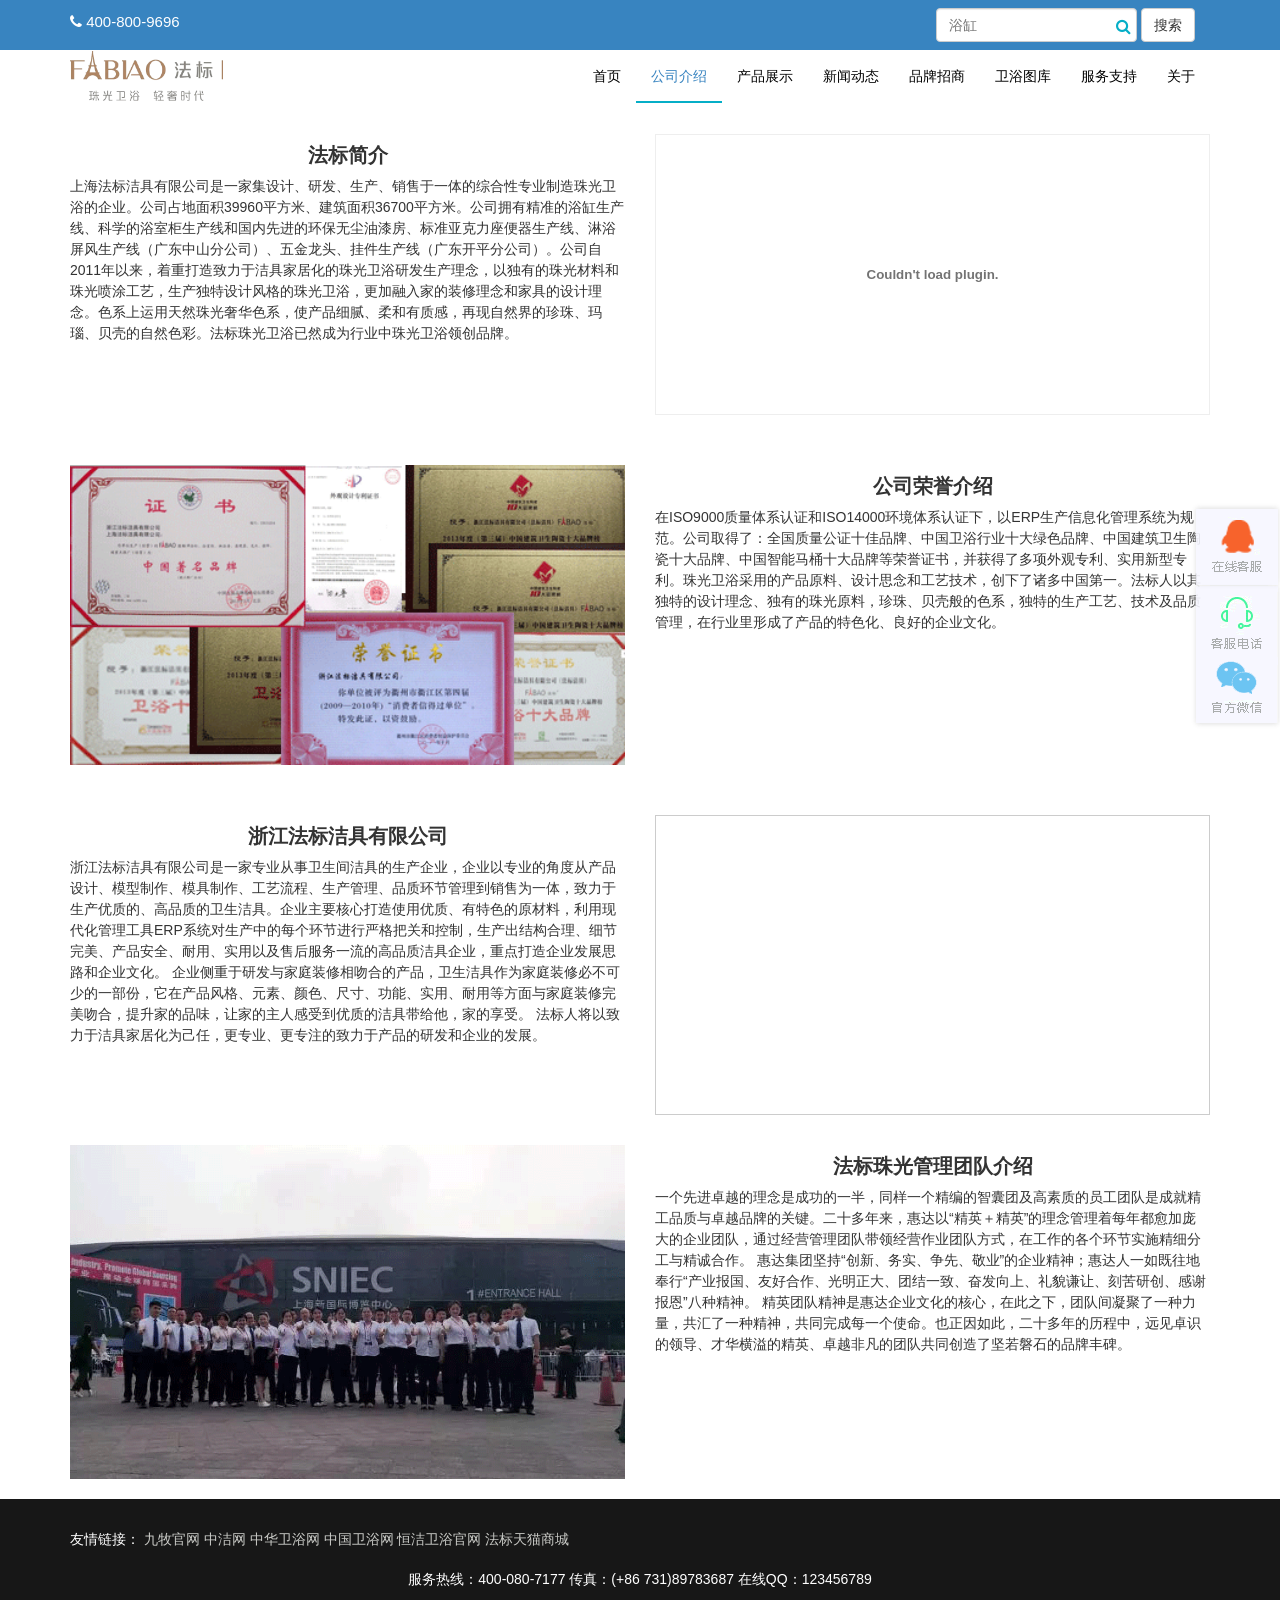
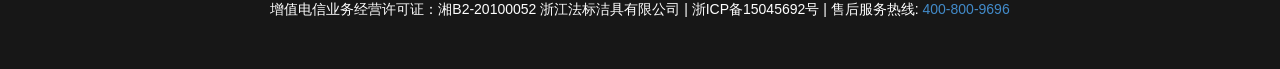
<file: profuile.html>
<!DOCTYPE html>
<html>
<head>
    <meta charset="utf-8">
    <title>法标珠光卫浴-公司介绍</title>
    <link rel="shortcut icon" href="img/home/title_img_03.png" type="images/x-5b">
    <!--<title>Document</title> 关键字增加所搜性-->
    <meta name="description" content="">
    <!--移动端<meta name="keywords" content="">-->
    <meta name="keywords" content="卫浴加盟,卫浴厂家,整体卫浴,桑拿卫浴,卫浴十大品牌">
    <!--<meta name="keywords" content="">content="123"给网站关键字增加所搜性-->
    <meta name="viewport" content="width=device-width, initial-scale=1">
    <!--做移动端一定要加他.支持手机端的neta标签<meta name="viewport" content="width=device-width, initial-scale=1">-->
    <meta http-equiv="x-ua-compatible" content="ie=edge">
    <!--为了能更好的显示-->
    <!--这是为了让网站优先兼容最高版本的ie浏览器 -->
    <!-- CSS -->
    <!--bootstrap的css-->
    <link rel="stylesheet" href="plug/bootstrap-3.2.0-dist/css/bootstrap.min.css">
    <!--字体css-->
    <link rel="stylesheet" href="plug/Font-Awesome-4.7.0/css/font-awesome.min.css">
    <!--自己的css-->
    <link rel="stylesheet" href="css/main.css">
    <!--    百度地图-->
    <meta http-equiv="Content-Type" content="text/html; charset=gb2312"/>
    <meta name="keywords" content="百度地图,百度地图API，百度地图自定义工具，百度地图所见即所得工具"/>
    <meta name="description" content="百度地图API自定义地图，帮助用户在可视化操作下生成百度地图"/>
    <style type="text/css">
        html, body {
            margin: 0;
            padding: 0;
        }

        .iw_poi_title {
            color: #CC5522;
            font-size: 14px;
            font-weight: bold;
            overflow: hidden;
            padding-right: 13px;
            white-space: nowrap
        }

        .iw_poi_content {
            font: 12px arial, sans-serif;
            overflow: visible;
            padding-top: 4px;
            white-space: -moz-pre-wrap;
            word-wrap: break-word
        }
    </style>
    <script type="text/javascript" src="http://api.map.baidu.com/api?key=&v=1.1&services=true"></script>
</head>
<body>
<!--header头部-->
<header>
    <div class="header-top">
        <div class="container">
            <div class="row">
                <div class="col-md-6 col-xs-12 col-sm-6 ">
                    <p><i class="fa fa-phone"> </i> 400-800-9696</p>
                </div>
                <div class="col-md-6 col-xs-12 col-sm-6 text-right">
                    <form class="navbar-form text-right" role="search">
                        <div class="form-group">
                            <input type="text" class="form-control" placeholder="浴缸">
                            <i class="fa fa-search"></i>
                        </div>
                        <button type="submit" href="products.html" class="btn btn-default">搜索</button>
                    </form>
                </div>
            </div>
        </div>
    </div>
    <nav class="navbar" role="navigation">
        <div class="container">
            <!-- Brand and toggle get grouped for better mobile display -->
            <div class="navbar-header">
                <button type="button" class="navbar-toggle collapsed" data-toggle="collapse"
                        data-target="#bs-example-navbar-collapse-1">
                    <span class="sr-only">Toggle navigation</span>
                    <span class="icon-bar"></span>
                    <span class="icon-bar"></span>
                    <span class="icon-bar"></span>
                </button>
                <a class="logo" href="#">
                    <img class="logo" src="img/home/logo.png" alt="">
                    <h1>法标珠光卫浴</h1>
                </a>
            </div>
            <h1>法标珠光卫浴</h1>
            <!-- Collect the nav links, forms, and other content for toggling -->
            <div class="collapse navbar-collapse" id="bs-example-navbar-collapse-1">
                <ul class="nav navbar-nav navbar-right">
                    <li><a href="index.html">首页</a></li>
                    <li><a class="active" href="profuile.html">公司介绍</a></li>
                    <li><a href="products.html">产品展示</a></li>
                    <li><a href="news.html">新闻动态</a></li>
                    <li><a href="join.html">品牌招商</a></li>
                    <li><a href="#">卫浴图库</a></li>
                    <li><a href="#">服务支持</a></li>
                    <li><a href="about.html">关于</a></li>
                </ul>
            </div><!-- /.navbar-collapse -->
        </div><!-- /.container-fluid -->
    </nav>
</header>
<div class="gjianjie">
    <div class="gjinajie-banner">
        <!--<img src="img/profuile/xingxiang.jpg" alt="">-->
    </div>
    <div class="container">
        <div class="row gjianjie-jiesao">
            <!--<div class="col-md-3 ">-->
            <!--<img src="img/profuile/jianjie1.jpg" alt="">-->
            <!--</div>-->
            <div class="col-md-6">
                <h2>法标简介</h2>
                <p>
                    上海法标洁具有限公司是一家集设计、研发、生产、销售于一体的综合性专业制造珠光卫浴的企业。公司占地面积39960平方米、建筑面积36700平方米。公司拥有精准的浴缸生产线、科学的浴室柜生产线和国内先进的环保无尘油漆房、标准亚克力座便器生产线、淋浴屏风生产线（广东中山分公司）、五金龙头、挂件生产线（广东开平分公司）。公司自2011年以来，着重打造致力于洁具家居化的珠光卫浴研发生产理念，以独有的珠光材料和珠光喷涂工艺，生产独特设计风格的珠光卫浴，更加融入家的装修理念和家具的设计理念。色系上运用天然珠光奢华色系，使产品细腻、柔和有质感，再现自然界的珍珠、玛瑙、贝壳的自然色彩。法标珠光卫浴已然成为行业中珠光卫浴领创品牌。 </p>
            </div>
            <a href="" class="col-md-6">
                <!--<img src="img/profuile/p8.jpg" alt="">-->
                <embed src="https://v.qq.com/x/page/m0366ymm09s.html" quality="high"
                       allowscriptaccess="always" type="application/x-shockwave-flash" width="480" height="281"
                       align="middle"></embed>
            </a>

        </div>
        <div class="row gjianjie-jiesao">

            <!--<div class="col-md-3">-->
            <!--<img src="img/profuile/jianjie2.jpg" alt="">-->
            <!--</div>-->
            <a href="" class="col-md-6"><img src="img/profuile/p2.jpg" alt=""></a>
            <div class="col-md-6">
                <h2>公司荣誉介绍</h2>
                <p>
                    在ISO9000质量体系认证和ISO14000环境体系认证下，以ERP生产信息化管理系统为规范。公司取得了：全国质量公证十佳品牌、中国卫浴行业十大绿色品牌、中国建筑卫生陶瓷十大品牌、中国智能马桶十大品牌等荣誉证书，并获得了多项外观专利、实用新型专利。珠光卫浴采用的产品原料、设计思念和工艺技术，创下了诸多中国第一。法标人以其独特的设计理念、独有的珠光原料，珍珠、贝壳般的色系，独特的生产工艺、技术及品质管理，在行业里形成了产品的特色化、良好的企业文化。
                </p>
            </div>

        </div>


        <div class="row gjianjie-jiesao">

            <!--<div class="col-md-3">-->
            <!--<img src="img/profuile/jianjie3.jpg" alt="">-->
            <!--</div>-->
            <div class="col-md-6">
                <h2>浙江法标洁具有限公司</h2>
                <p>
                    浙江法标洁具有限公司是一家专业从事卫生间洁具的生产企业，企业以专业的角度从产品设计、模型制作、模具制作、工艺流程、生产管理、品质环节管理到销售为一体，致力于生产优质的、高品质的卫生洁具。企业主要核心打造使用优质、有特色的原材料，利用现代化管理工具ERP系统对生产中的每个环节进行严格把关和控制，生产出结构合理、细节完美、产品安全、耐用、实用以及售后服务一流的高品质洁具企业，重点打造企业发展思路和企业文化。
                    企业侧重于研发与家庭装修相吻合的产品，卫生洁具作为家庭装修必不可少的一部份，它在产品风格、元素、颜色、尺寸、功能、实用、耐用等方面与家庭装修完美吻合，提升家的品味，让家的主人感受到优质的洁具带给他，家的享受。
                    法标人将以致力于洁具家居化为己任，更专业、更专注的致力于产品的研发和企业的发展。
                </p>
            </div>
            <a href="" class="col-md-6">
                <!--            <img src="img/profuile/p7.jpg" alt="">-->
                <!--
                             <embed
                                        src="https://api.map.baidu.com/lbsapi/creatmap/"
                                       quality="high" allowscriptaccess="always" type="application/x-shockwave-flash" width="480" height="400" align="middle">
                -->
                <div id="dituContent"></div>
            </a>
        </div>
        <div class="row">
            <a href="" class="col-md-6"><img src="img/news/news-6.jpg" alt=""></a>
            <div class="col-md-6">
                <h2> 法标珠光管理团队介绍</h2>
                <p>
                    一个先进卓越的理念是成功的一半，同样一个精编的智囊团及高素质的员工团队是成就精工品质与卓越品牌的关键。二十多年来，惠达以“精英＋精英”的理念管理着每年都愈加庞大的企业团队，通过经营管理团队带领经营作业团队方式，在工作的各个环节实施精细分工与精诚合作。
                    惠达集团坚持“创新、务实、争先、敬业”的企业精神；惠达人一如既往地奉行“产业报国、友好合作、光明正大、团结一致、奋发向上、礼貌谦让、刻苦研创、感谢报恩”八种精神。
                    精英团队精神是惠达企业文化的核心，在此之下，团队间凝聚了一种力量，共汇了一种精神，共同完成每一个使命。也正因如此，二十多年的历程中，远见卓识的领导、才华横溢的精英、卓越非凡的团队共同创造了坚若磐石的品牌丰碑。</p>
            </div>
        </div>
    </div>
</div>

<footer>
    <!--footer-->
    <div class="footer-top link">
        <!--友情链接-->
        <div class="container">
            友情链接：
            <a href="http://www.jomoo.com.cn/">九牧官网</a>
            <a href="http://www.jieju.cn/">中洁网</a>
            <a href="http://www.chinaweiyu.com/">中华卫浴网</a>
            <a href="http://www.wyw.cn/">中国卫浴网</a>
            <a href="http://www.hegii.com/">恒洁卫浴官网</a>
            <a href="https://shop68294732.taobao.com/?spm=a230r.7195193.1997079397.204.cYt8e7">法标天猫商城</a>
        </div>
    </div>
    <!--备案号-->
    <div class="footer-button">
        <div class="container">
            <p>服务热线：400-080-7177 传真：(+86 731)89783687 在线QQ：123456789</p>
            <p>增值电信业务经营许可证：湘B2-20100052 浙江法标洁具有限公司 | 浙ICP备15045692号 | 售后服务热线: <a href="">400-800-9696</a></p>
            <!--百度分享-->
            <div class="bdsharebuttonbox">
                <a href="#" class="bds_more" data-cmd="more"></a>
                <a href="#" class="bds_qzone" data-cmd="qzone" title="分享到QQ空间"></a>
                <a href="#" class="bds_tsina" data-cmd="tsina" title="分享到新浪微博"></a><a
                    href="#" class="bds_tqq" data-cmd="tqq" title="分享到腾讯微博"></a>
                <a href="#" class="bds_renren" data-cmd="renren" title="分享到人人网"></a>
                <a href="#" class="bds_weixin" data-cmd="weixin" title="分享到微信"></a>

            </div>
        </div>
    </div>
</footer>
<!--回到顶部-->
<!--在线客服-->
<!--qq聊天代码部分begin-->
<div class="izl-rmenu">
    <a class="consult" target="_blank">
        <div class="phone" style="display:none;">0592-1234567</div>
    </a>
    <a class="cart">
        <div class="pic"></div>
    </a>
    <a href="javascript:void(0)" class="btn_top" style="display: block;"></a>
</div>
<a target="_blank" href="http://wpa.qq.com/msgrd?v=3&uin=123456&site=qq&menu=yes" id="udesk-feedback-tab"
   class="udesk-feedback-tab-left" style="display: block; background-color: black;"></a>
<!--qq聊天代码部分end-->

<!-- jQuery文件。务必在bootstrap.min.js 之前引入 -->
<script src="js/jquery-1.11.1.js"></script>
<script src="js/jquery-1.8.3.min.js"></script>
<!-- 最新的 Bootstrap 核心 JavaScript 文件 -->
<script src="plug/bootstrap-3.2.0-dist/js/bootstrap.min.js"></script>
<!--自己写的js-->
<script src="js/main.min.js"></script>

<script type="text/javascript">
    //创建和初始化地图函数：
    function initMap() {
        createMap();//创建地图
        setMapEvent();//设置地图事件
        addMapControl();//向地图添加控件
    }

    //创建地图函数：
    function createMap() {
        var map = new BMap.Map("dituContent");//在百度地图容器中创建一个地图
        var point = new BMap.Point(118.988118, 28.967601);//定义一个中心点坐标
        map.centerAndZoom(point, 17);//设定地图的中心点和坐标并将地图显示在地图容器中
        window.map = map;//将map变量存储在全局
    }

    //地图事件设置函数：
    function setMapEvent() {
        map.enableDragging();//启用地图拖拽事件，默认启用(可不写)
        map.enableScrollWheelZoom();//启用地图滚轮放大缩小
        map.enableDoubleClickZoom();//启用鼠标双击放大，默认启用(可不写)
        map.enableKeyboard();//启用键盘上下左右键移动地图
    }

    //地图控件添加函数：
    function addMapControl() {
        //向地图中添加缩放控件
        var ctrl_nav = new BMap.NavigationControl({anchor: BMAP_ANCHOR_TOP_LEFT, type: BMAP_NAVIGATION_CONTROL_LARGE});
        map.addControl(ctrl_nav);
        //向地图中添加缩略图控件
        var ctrl_ove = new BMap.OverviewMapControl({anchor: BMAP_ANCHOR_BOTTOM_RIGHT, isOpen: 1});
        map.addControl(ctrl_ove);
        //向地图中添加比例尺控件
        var ctrl_sca = new BMap.ScaleControl({anchor: BMAP_ANCHOR_BOTTOM_LEFT});
        map.addControl(ctrl_sca);
    }


    initMap();//创建和初始化地图
</script>
</body>

</html>
</file>
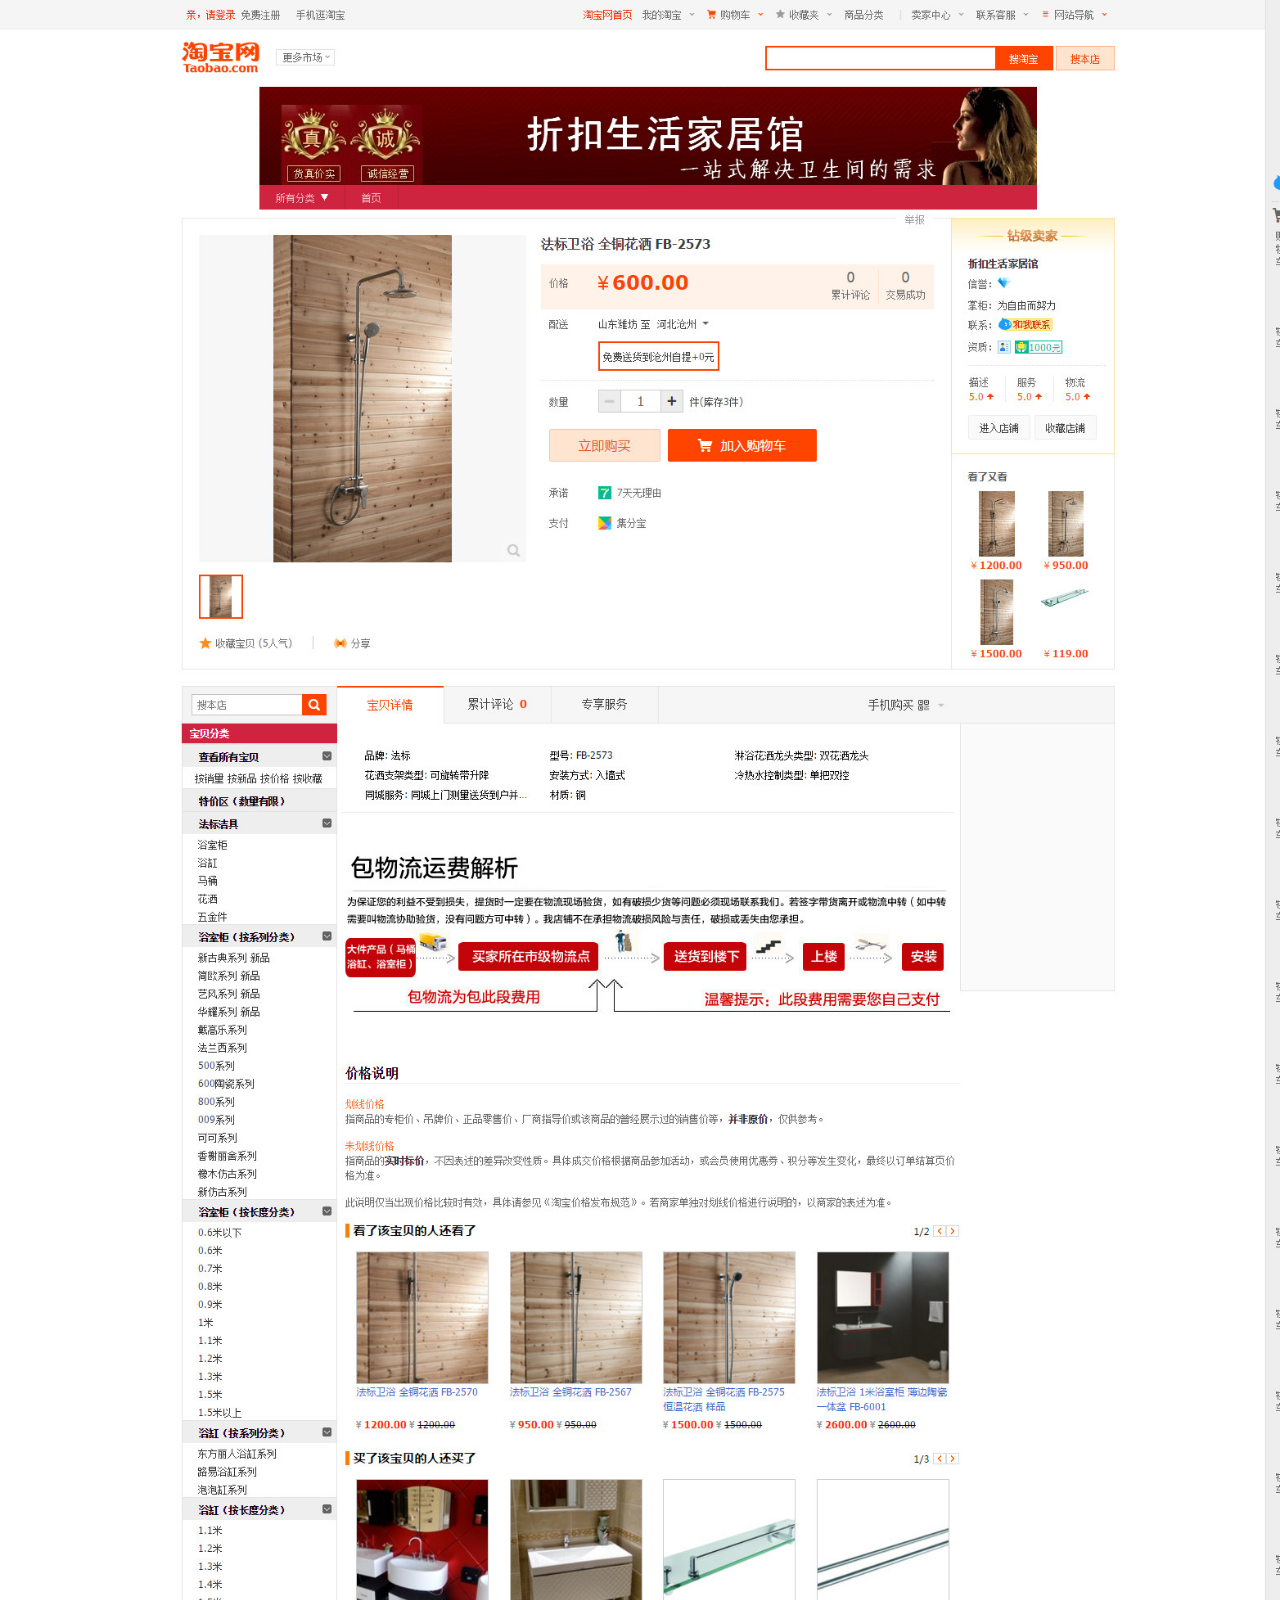
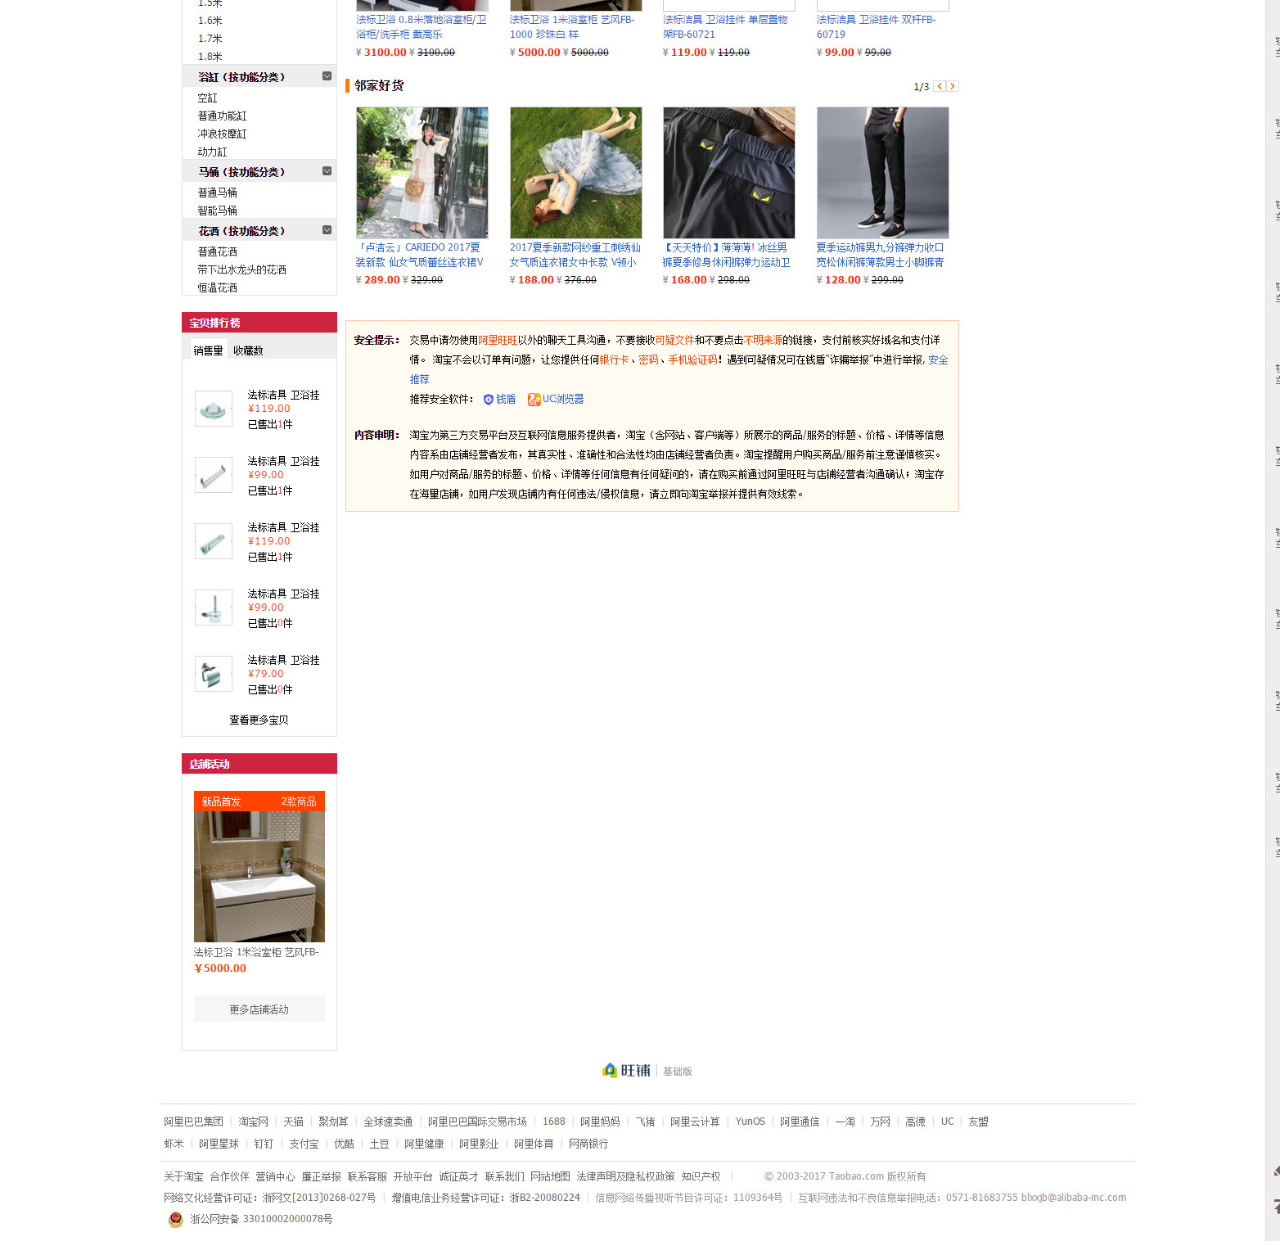
<file: xiangqing/huasa.html>
<!DOCTYPE html>
<html lang="en">
<head>
    <meta charset="UTF-8">
    <title>法标珠光卫浴-花洒详情</title>
    <link rel="stylesheet" href="css/style.css">
</head>
<body>
    <div>
        <img src="huasa.jpg" alt="">
    </div>
</body>
</html>
</file>
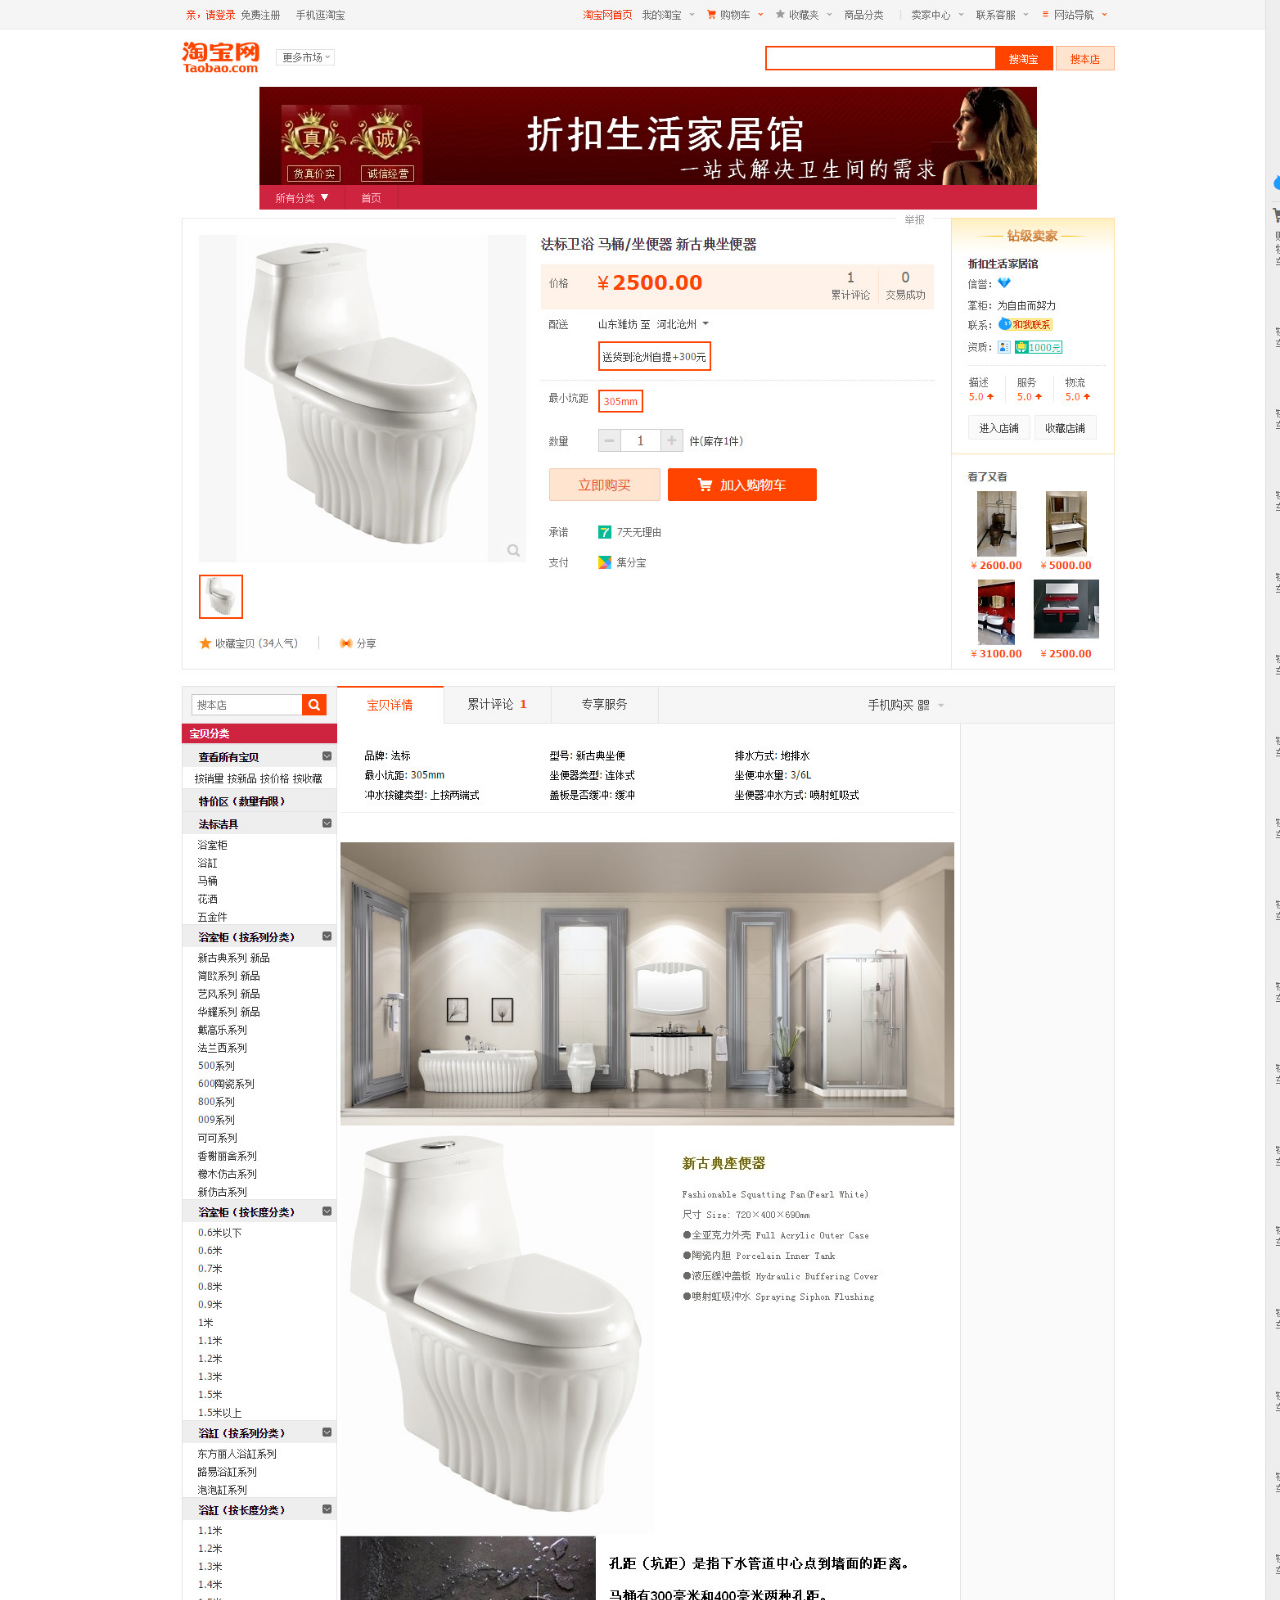
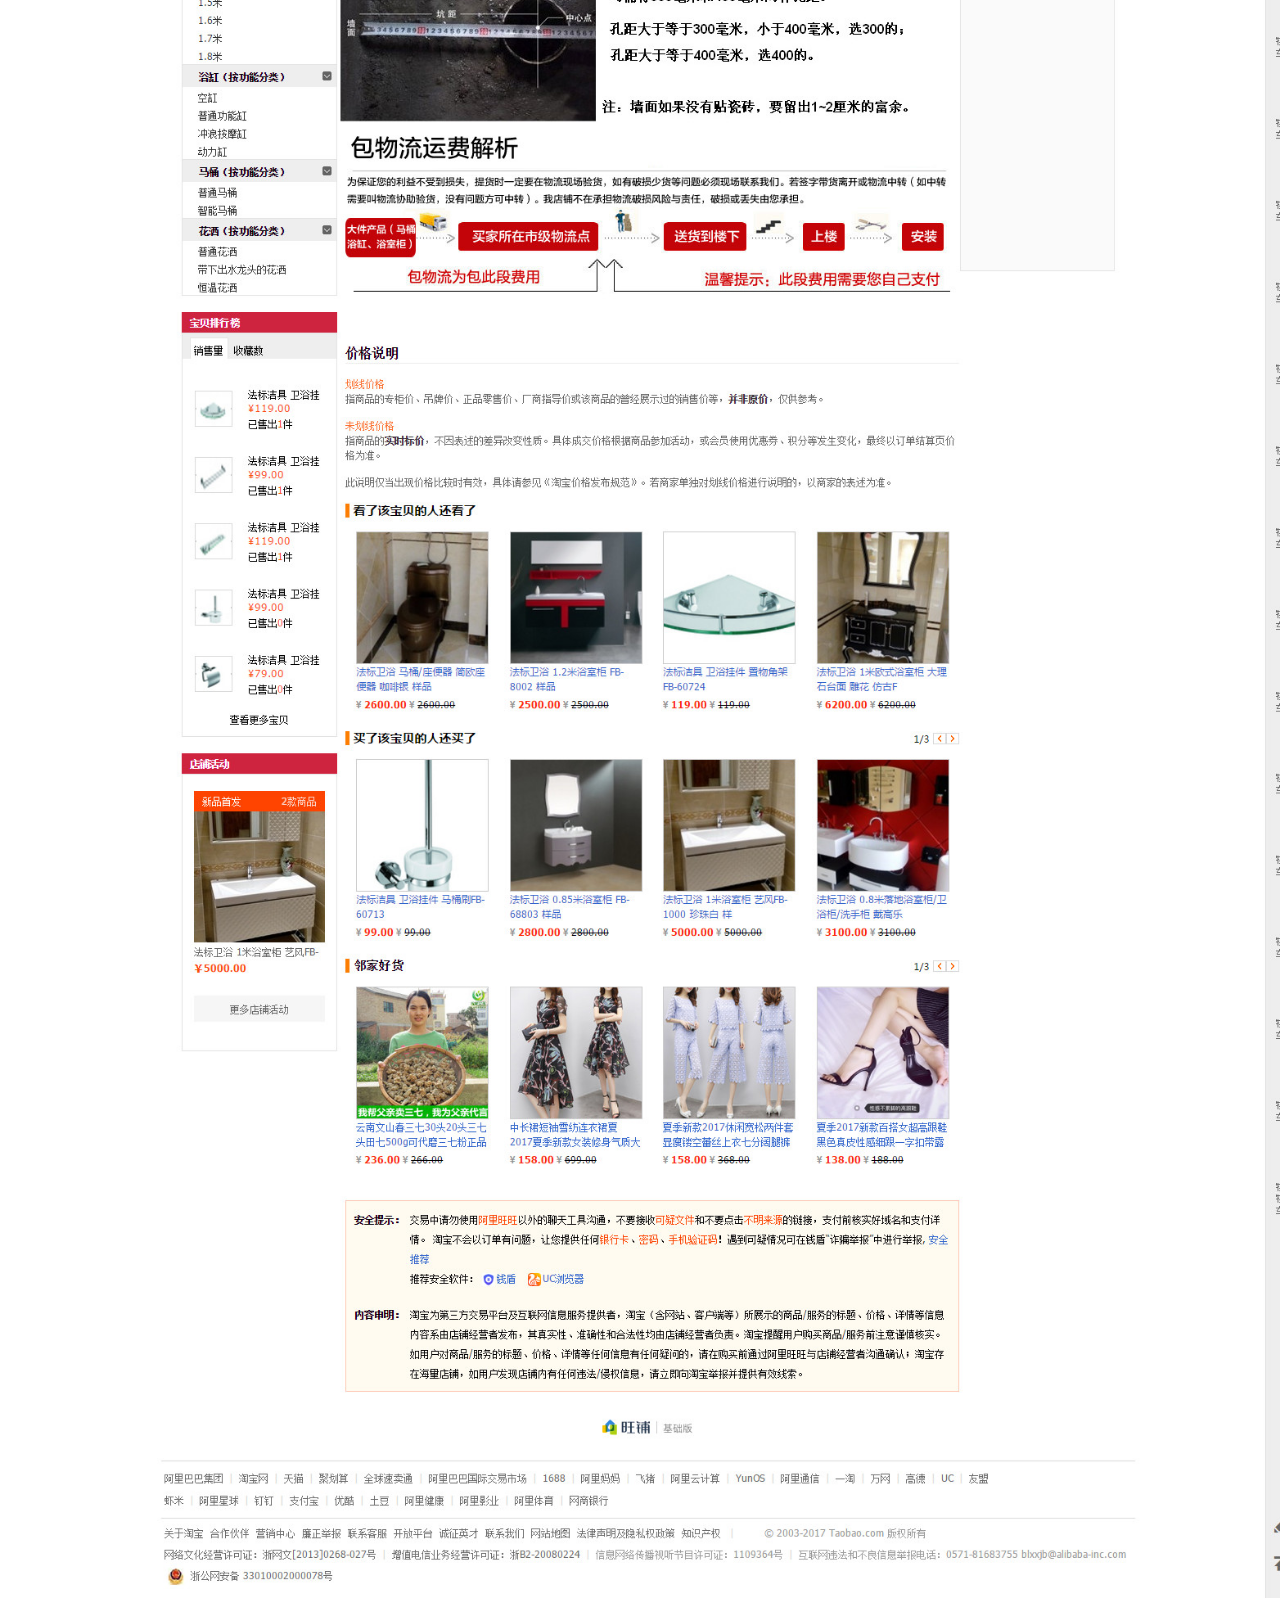
<file: xiangqing/matong.html>
<!DOCTYPE html>
        <html lang="en">
        <head>
            <meta charset="UTF-8">
            <title>法标珠光卫浴-便器详情</title>
            <link rel="stylesheet" href="css/style.css">
        </head>
<body>
<div>
    <img src="matong.jpg" alt="">
</div>
</body>
</html>
</file>
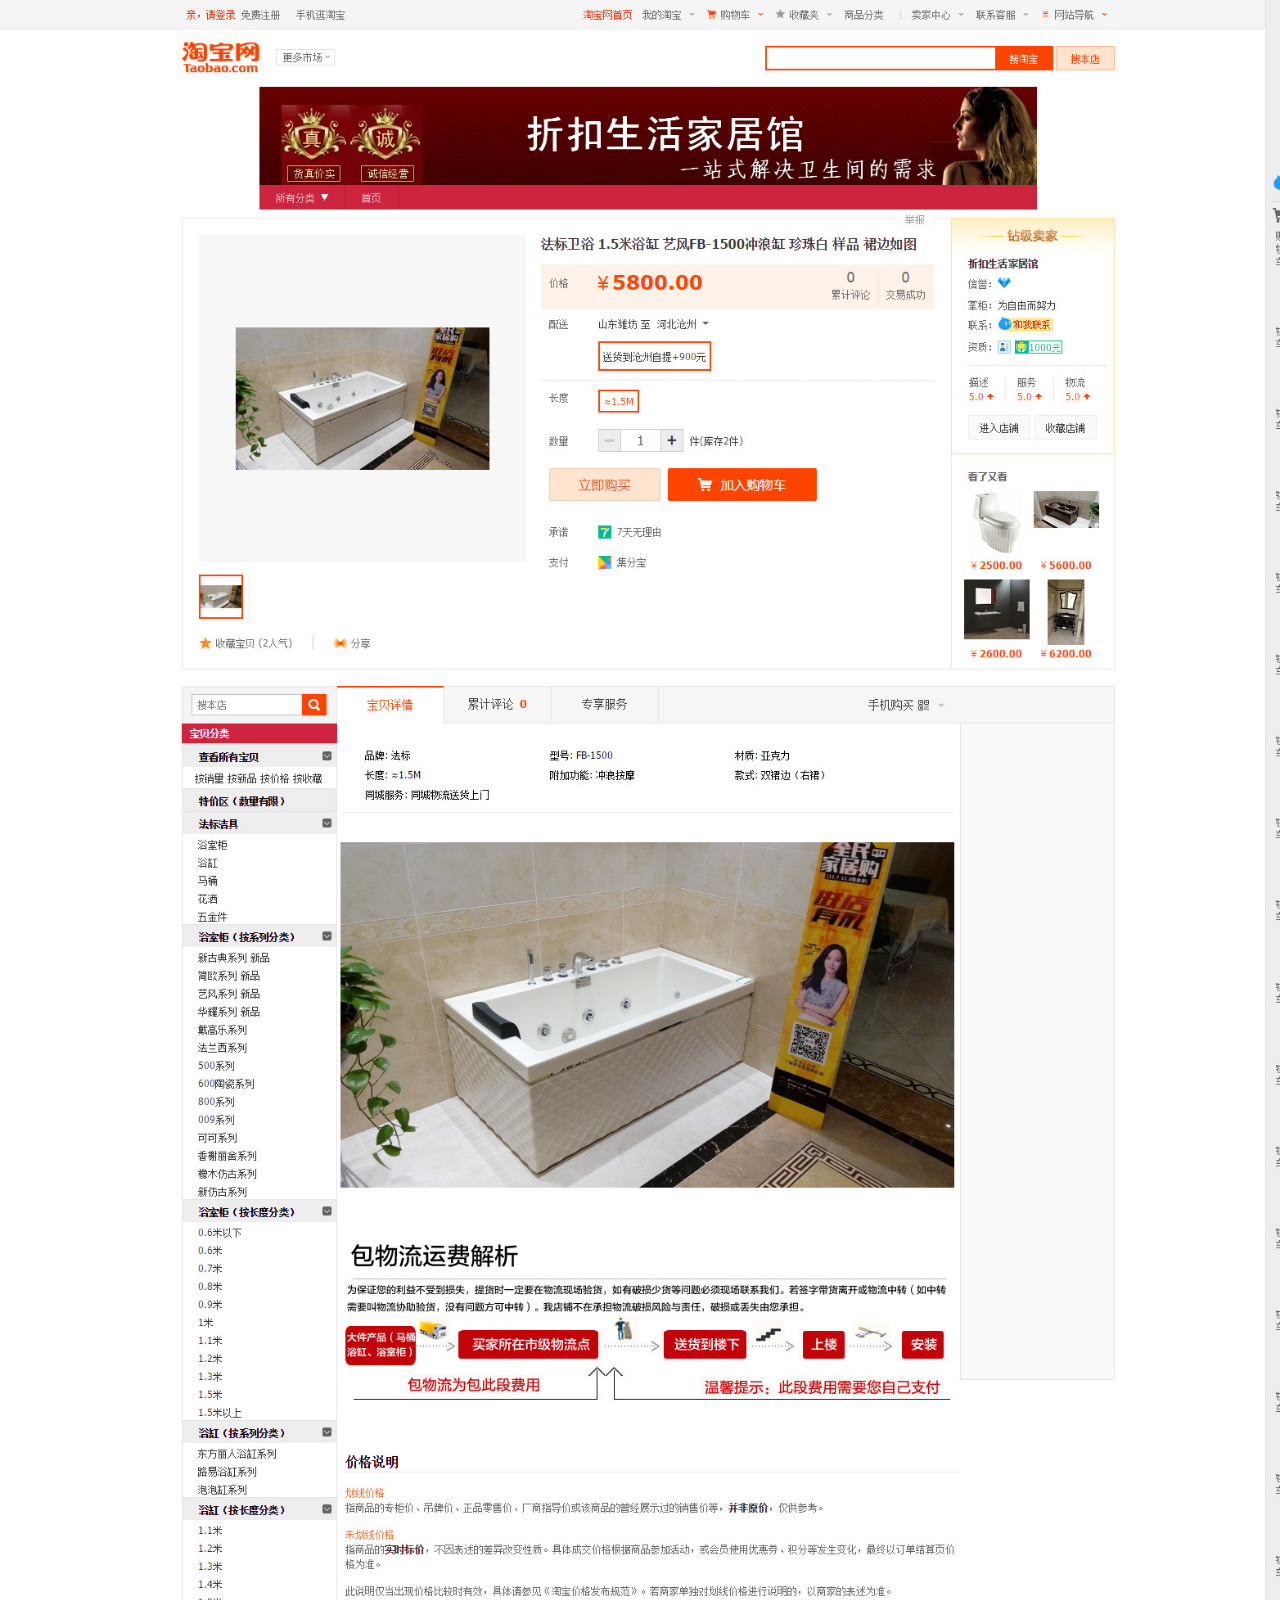
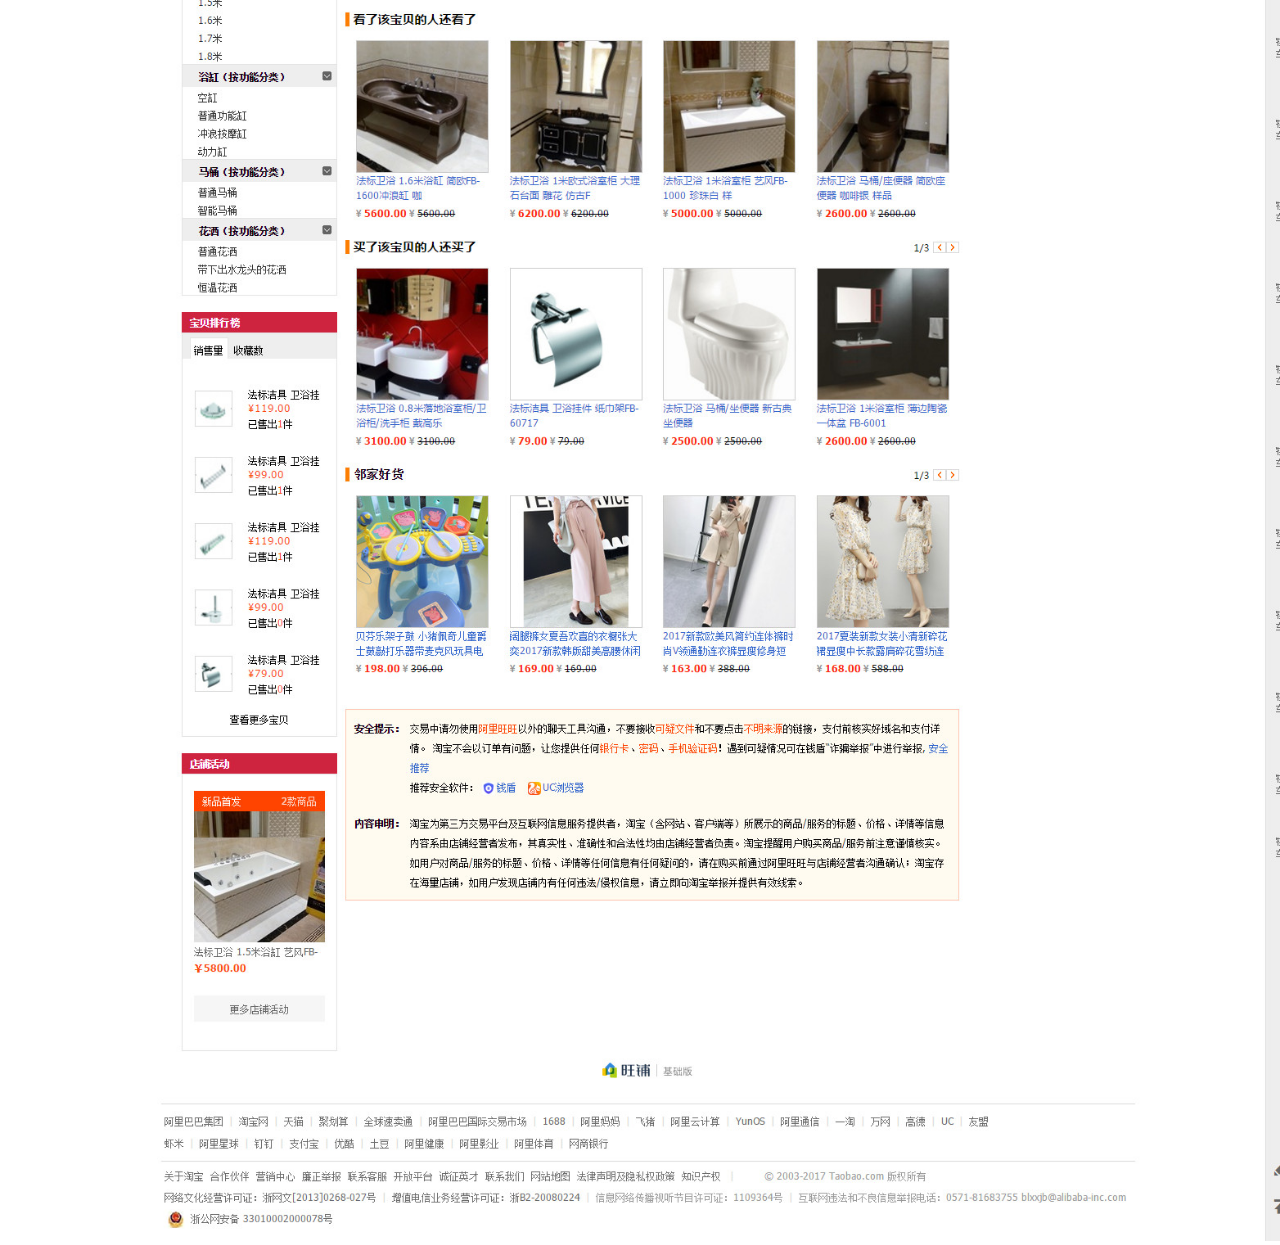
<file: xiangqing/yvgang.html>
<!DOCTYPE html>
        <html lang="en">
        <head>
            <meta charset="UTF-8">
            <title>法标珠光卫浴-浴缸详情</title>
            <link rel="stylesheet" href="css/style.css">
        </head>
<body>
<div>
    <img src="yvgang.jpg" alt="">
</div>
</body>
</html>
</file>
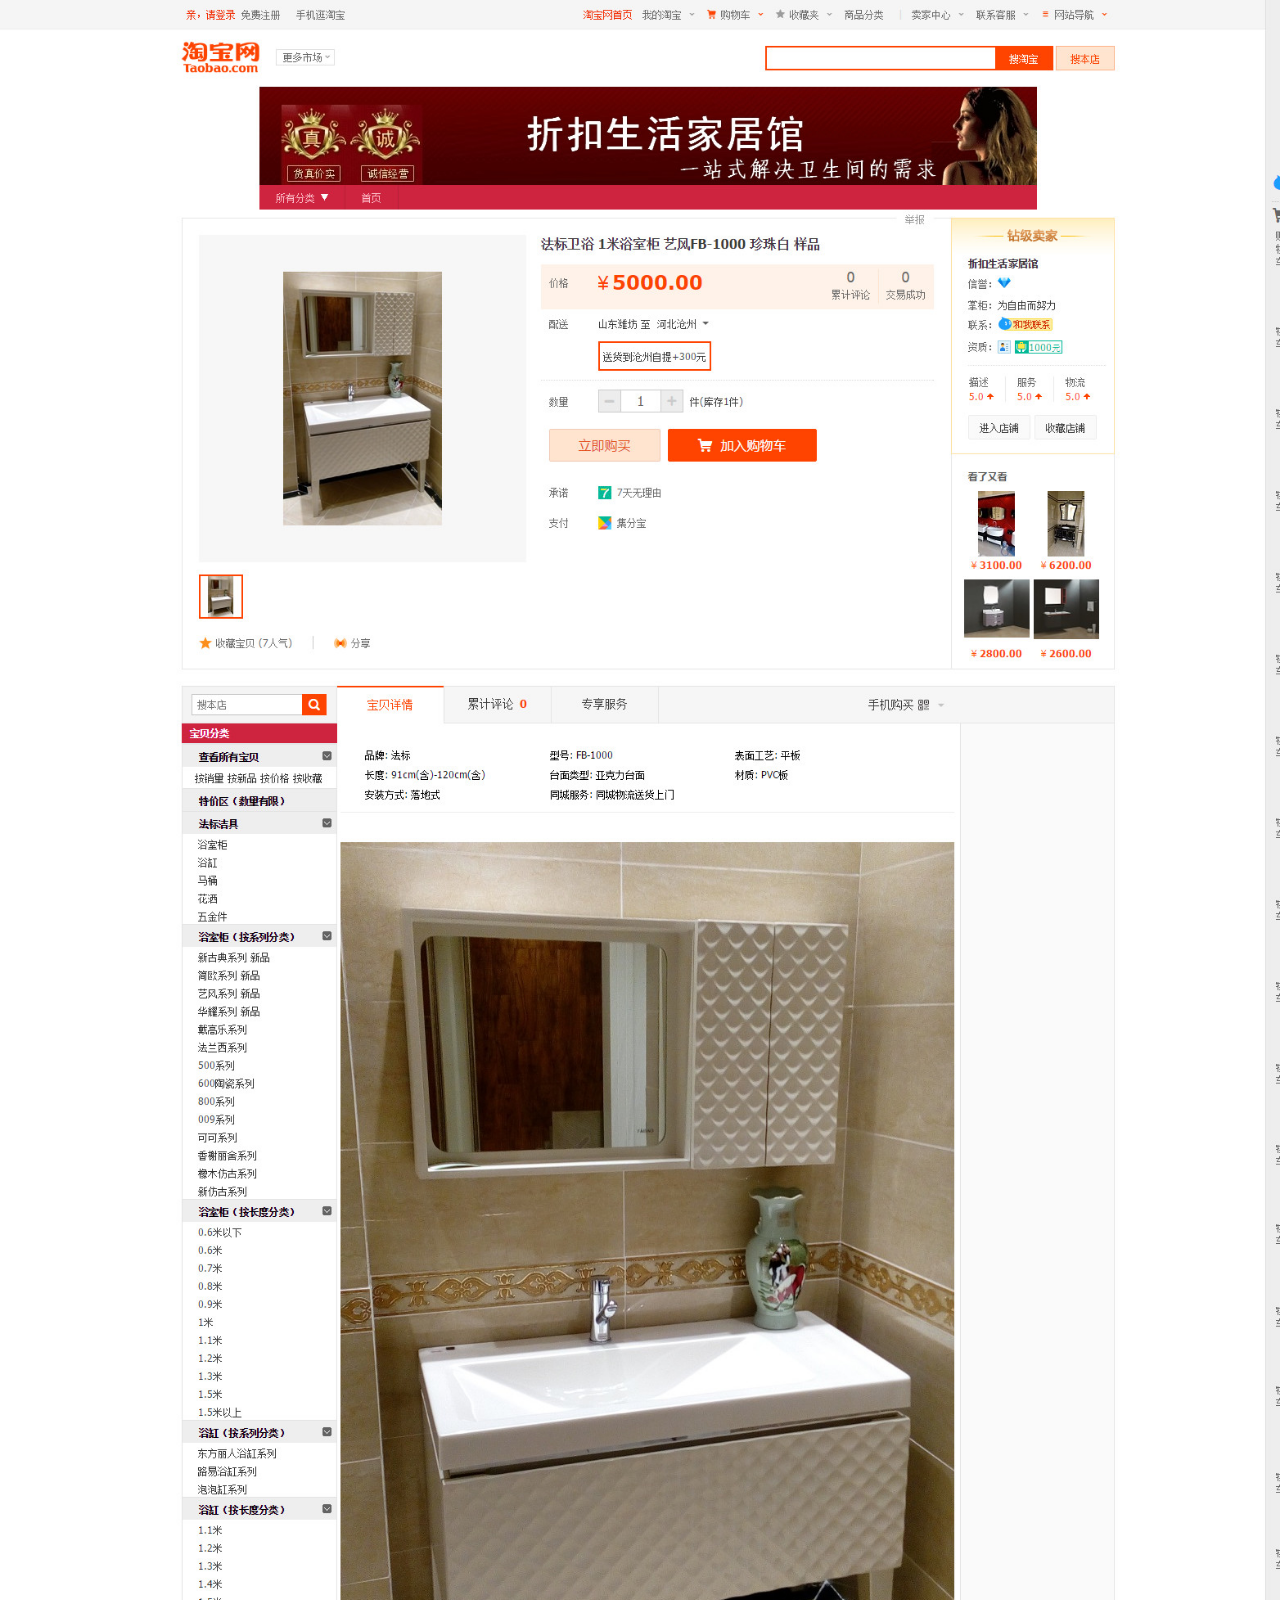
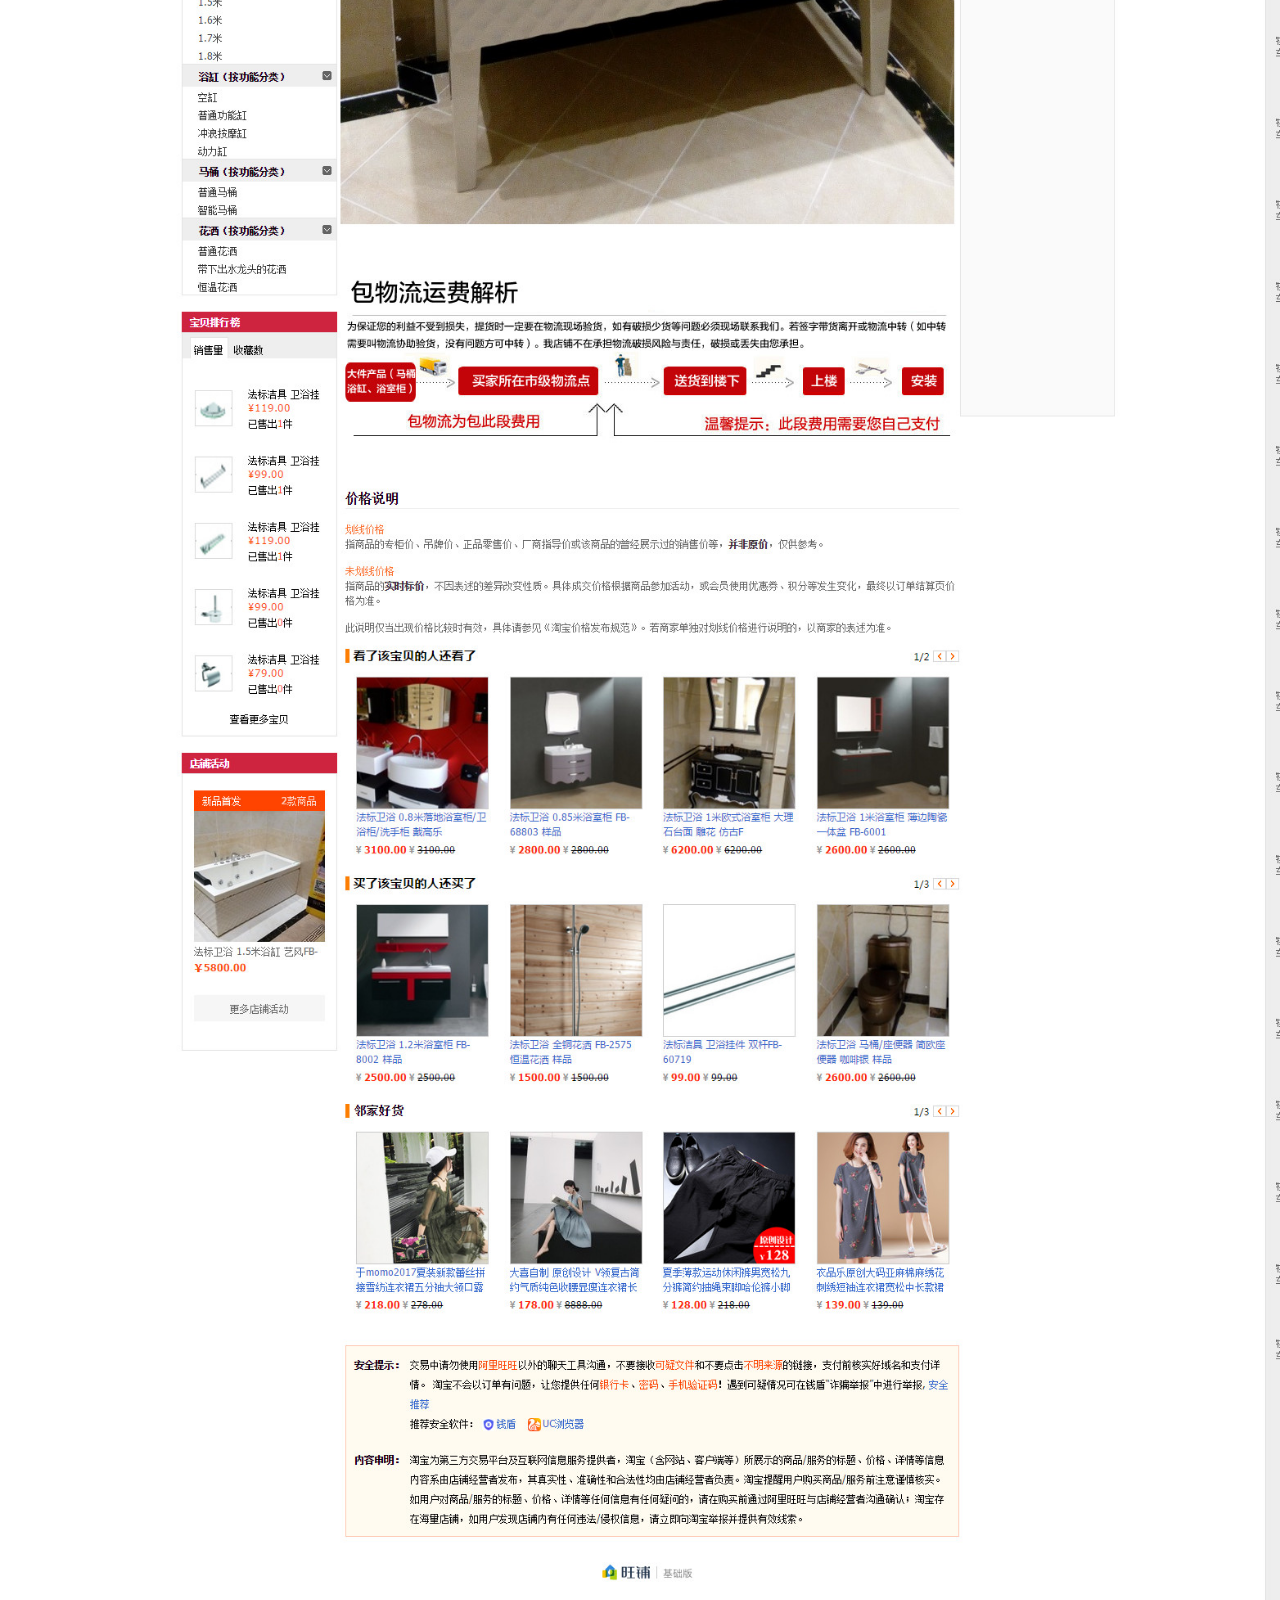
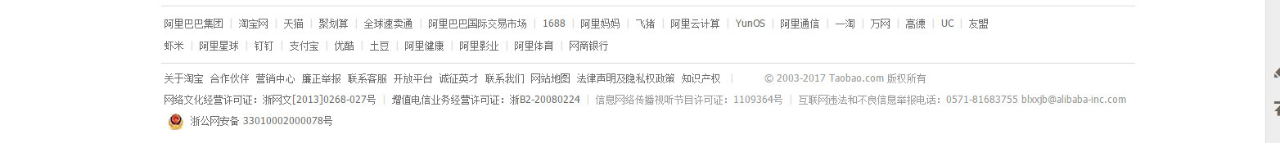
<file: xiangqing/yvshigui.html>
<!doctype html>
<html lang="en">
<head>
    <meta charset="UTF-8">
    <title>法标珠光卫浴-浴室柜详情</title>
    <link rel="stylesheet" href="css/style.css">
</head>
<body>
<div>
    <img src="yvshigui.jpg" alt="">
</div>
</body>
</html>
</file>
<file: css/main.css>
@charset "UTF-8";
/*! 盛邦升华 - start-industry */
/* 网站头部 */
/* 焦点图 */
/* 产品介绍 */
/* 团队介绍 */
/* 网站底部 */
h2, h3, h4 {
  text-align: center; }

h1 {
  text-indent: -999px;
  float: left;
  margin: 0;
  font-size: 12px; }

/*reset css*/
.izl-rmenu {
  margin-right: 0;
  width: 82px;
  position: fixed;
  right: 2px;
  top: 65%;
  -webkit-box-shadow: #DDD 0px 1px 5px;
  -moz-box-shadow: #DDD 0px 1px 5px;
  box-shadow: #DDD 0px 1px 5px;
  z-index: 999; }

.izl-rmenu .consult {
  background-image: url(../images/consult_icon.gif);
  background-repeat: no-repeat;
  background-position: center -77px;
  display: block;
  height: 76px;
  width: 82px; }

.izl-rmenu .consult .phone {
  background-color: #f7f7ff;
  position: absolute;
  width: 160px;
  left: -160px;
  top: 0px;
  line-height: 73px;
  color: #000;
  font-size: 18px;
  text-align: center;
  display: none;
  box-shadow: #DDD -1px 1px 4px; }

.izl-rmenu a.consult:hover .phone {
  display: inline !important; }

.izl-rmenu .cart {
  background-image: url(../images/consult_icon.gif);
  background-repeat: no-repeat;
  background-position: center bottom;
  display: block;
  height: 16px;
  width: 16px;
  font-size: 12px;
  line-height: 16px;
  color: #45BDFF;
  text-align: center;
  padding-top: 15px;
  padding-right: 34px;
  padding-bottom: 47px;
  padding-left: 48px; }

.izl-rmenu a.cart:hover .pic {
  display: block; }

.izl-rmenu .btn_top {
  background-image: url(../images/float_top.gif);
  background-repeat: no-repeat;
  background-position: center top;
  display: block;
  height: 39px;
  width: 82px;
  -webkit-transition: all 0s ease-in-out;
  -moz-transition: all 0s ease-in-out;
  -o-transition: all 0s ease-in-out;
  transition: all 0s ease-in-out; }

.izl-rmenu .btn_top:hover {
  background-image: url(../images/float_top.gif);
  background-repeat: no-repeat;
  background-position: center bottom; }

.izl-rmenu .cart .pic {
  display: none;
  position: absolute;
  left: -160px;
  top: 65px;
  width: 160px;
  height: 160px;
  background: url(../images/weixin.jpg); }

#udesk-feedback-tab {
  position: fixed;
  right: 2px;
  top: 65%;
  margin-top: -76px;
  -webkit-box-shadow: #DDD 0px -1px 5px;
  -moz-box-shadow: #DDD 0px -1px 5px;
  box-shadow: #DDD 0px -1px 5px;
  z-index: 10000;
  cursor: pointer;
  background-image: url(../images/consult_icon.gif);
  background-repeat: no-repeat;
  background-position: center top;
  display: block;
  height: 76px;
  width: 82px;
  background-color: #FFF !important;
  z-index: 999; }

.udesk-feedback-tab-left, .izl-rmenu {
  opacity: 0.9; }

.tanniu {
  padding: 10px 60px;
  border-radius: 3px;
  color: #fff;
  font-size: 14px;
  display: inline-block;
  background: #2c2f34;
  margin-top: 40px; }

a:hover {
  text-decoration: none; }

.floatDivBoxs ul, ol {
  list-style: none; }

.floatDivBoxs img {
  border: none;
  outline: none; }

.rightArrow a {
  color: #666;
  text-decoration: none;
  outline: none; }

.rightArrow a:hover {
  color: #e8431f; }

header {
  margin-bottom: 10px; }
  header .header-top {
    background: #3884c0; }
    header .header-top p {
      color: #fff;
      margin-bottom: 0;
      font-size: 15px;
      line-height: 43px; }
    header .header-top form .form-group {
      position: relative; }
      header .header-top form .form-group i {
        position: absolute;
        top: 10px;
        right: 6px;
        color: #05aec7;
        font-size: 16px; }
  header .navbar {
    margin-bottom: 0; }
  header nav .nav li a {
    color: #000; }
    header nav .nav li a:hover {
      background: #fff;
      color: #3884c0;
      border-bottom: solid #05aec7 2px; }
  header nav .nav .active {
    border-bottom: solid #05aec7 2px;
    color: #3884c0; }
  header nav .logo {
    width: 153px;
    height: 50px; }

.banner div img {
  margin: auto;
  width: 100%;
  display: block; }

.profuile {
  padding-bottom: 80px;
  padding-top: 60px; }
  .profuile embed {
    width: 100%;
    border: solid #eee 1px; }
  .profuile h2 {
    padding-bottom: 20px;
    font-weight: bold;
    color: #71716f; }
  .profuile img {
    width: 100%; }
  .profuile h6 {
    border-bottom: solid 3px #3884c0;
    width: 50px;
    margin-top: 13px;
    margin-bottom: 13px; }
  .profuile p {
    font-size: 13px;
    margin-bottom: 0;
    line-height: 2em;
    color: #4c4944; }
    .profuile p a {
      padding: 10px 60px;
      border-radius: 3px;
      color: #fff;
      font-size: 14px;
      display: inline-block;
      background: #2c2f34;
      margin-top: 40px; }
      .profuile p a:hover {
        text-decoration: none;
        background: #000; }

.products {
  background: #2c2f34;
  padding-top: 30px;
  padding-bottom: 40px;
  text-align: center; }
  .products #myTabContent {
    text-align: center; }
    .products #myTabContent p {
      margin-top: 10px;
      font-size: 13px; }
    .products #myTabContent img {
      height: 235px; }
  .products h2 {
    color: #fff;
    font-weight: bold;
    margin-bottom: 20px; }
    .products h2 a {
      color: #9ba5af; }
  .products ul {
    text-align: center;
    border-bottom: solid 2px #26292e;
    margin-bottom: 60px; }
    .products ul li {
      float: none;
      display: inline-block; }
      .products ul li a {
        padding: 10px 30px;
        color: #c5d0df; }
  .products .nav > li > a:hover {
    color: #000; }
  .products #myTabContent div a {
    color: #e2e2e2;
    display: block; }
    .products #myTabContent div a:hover {
      text-decoration: none;
      color: #fff; }
    .products #myTabContent div a img {
      width: 100%;
      border-radius: 3px;
      opacity: 0.5; }
    .products #myTabContent div a p {
      margin-bottom: 0;
      margin-top: 4px; }
    .products #myTabContent div a .products-pmbb {
      border-bottom: solid #909090 1px;
      padding-bottom: 10px; }
  .products div p a {
    border: solid #909090 1px;
    border-radius: 5px;
    width: 100%;
    padding-top: 10px;
    padding-bottom: 10px;
    display: inline-block;
    color: #eee;
    text-align: center;
    text-decoration: none;
    margin-top: 50px;
    font-size: 14px; }
    .products div p a:hover {
      border: solid #fff 1px;
      color: #fff; }

.about {
  padding-top: 30px;
  padding-bottom: 40px; }
  .about .aboutry
.about-aj {
    position: relative; }
    .about .aboutry
.about-aj img {
      width: 100%;
      height: 130px;
      border: solid 1px #000;
      margin-bottom: 10px;
      border-radius: 3px; }
    .about .aboutry
.about-aj .about-ji {
      position: absolute;
      display: inline-block;
      background: #000;
      opacity: 0;
      z-index: 999;
      width: 165px;
      height: 130px;
      top: 0;
      color: #fff;
      line-height: 91px;
      text-align: center; }
      .about .aboutry
.about-aj .about-ji:hover {
        opacity: 0.5;
        font-weight: bold; }
  .about .aboutwh img {
    width: 100%;
    height: 220px;
    -webkit-transition: All 0.4s; }
    .about .aboutwh img:hover {
      -webkit-transform: translate(0, -10px); }
  .about p {
    font-size: 12px; }
  .about ul li {
    font-size: 12px;
    line-height: 1.5em;
    padding-top: 5px;
    padding-bottom: 5px; }
  .about h2 a {
    color: #000;
    font-weight: bold; }
    .about h2 a:hover {
      color: #3984c0; }
  .about h3 a {
    color: #000;
    padding-top: 10px; }
    .about h3 a:hover {
      color: #3984c0; }

.join {
  background: #2c2f34;
  padding-top: 30px;
  padding-bottom: 40px; }
  .join h5 a {
    padding-left: 10px;
    margin-left: 15px;
    font-size: 16px;
    font-weight: bold;
    color: #b7b5b5;
    border-left: solid #428bca 3px; }
  .join span a {
    color: #d6d6d6;
    font-size: 15px;
    display: block;
    margin-bottom: 10px; }
  .join img {
    width: 100%;
    height: 170px;
    border-radius: 3px;
    opacity: 0.5; }
  .join time {
    color: #a2a2a2;
    height: 100px;
    display: block; }
  .join .joina {
    background: #494d55;
    margin-left: 5px;
    margin-top: 10px;
    display: inline-block;
    color: #fff;
    border-radius: 3px;
    padding-top: 10px;
    padding-bottom: 10px;
    width: 90px;
    text-align: center; }
    .join .joina:hover {
      background: #466394;
      color: #fff; }

.news {
  padding-top: 30px;
  padding-bottom: 40px; }
  .news div img {
    width: 100%;
    height: 258px;
    border-radius: 3px;
    -webkit-transition: All 0.4s; }
    .news div img:hover {
      -webkit-transform: translate(0, -10px); }
  .news p {
    color: #000; }
  .news .newsa {
    background: #3984c0;
    color: #fff; }
    .news .newsa:hover {
      background: #466394; }
  .news h2 {
    margin-bottom: 20px; }
    .news h2 a {
      color: #000;
      margin-bottom: 20px; }
  .news h4 a {
    color: #000;
    padding-top: 10px; }

footer {
  margin-top: 20px;
  padding-top: 30px;
  padding-bottom: 40px;
  background: #171717; }
  footer .footer-top {
    color: #fff;
    margin-bottom: 20px; }
    footer .footer-top a {
      color: #cacbc7; }
      footer .footer-top a:hover {
        color: #fff; }
  footer .footer-button {
    color: #fff;
    text-align: center; }

@media (max-width: 1200px) {
  .profuile img {
    width: 100%;
    margin-top: 80px; }
  .products #myTabContent div img {
    width: 221px;
    height: 177px; }
  .about .aboutry img {
    height: 100px; }
  .about .aboutwh img {
    height: 188px; } }

@media (max-width: 970px) {
  header .nav a {
    padding: 12px 10px;
    font-size: 12px; }
  .profuile p {
    text-align: center; }
  .profuile h6 {
    display: none; }
  .products #myTabContent img {
    width: 100%;
    height: inherit; }
  .about {
    text-align: center; }
    .about .aboutry img {
      width: 100%;
      height: 260px; }
    .about .aboutwh img {
      width: 100%;
      height: inherit; } }

@media (max-width: 750px) {
  p {
    text-align: center; }
  header ul li a {
    text-align: center; }
  header p {
    display: none; }
  header .navbar-toggle {
    border: solid #000 1px; }
    header .navbar-toggle span {
      border-bottom: 1px #000 solid; }
  header .header-top .btn-default {
    width: 100%;
    background: #1e69a5;
    color: #fff;
    cursor: pointer; }
  .products img {
    display: block;
    margin: 0 auto; }
  .products p {
    width: 70%;
    margin: auto; }
  .profuile h6 {
    display: none; }
  .about .aboutry img {
    width: 100%;
    height: 111px; } }

.gjianjie img {
  width: 100%; }

.gjianjie p {
  line-height: 1.5em; }

.gjianjie .gjianjie-jiesao {
  padding-top: 20px;
  padding-bottom: 30px; }

.gjianjie h2 {
  margin-top: 10px;
  font-size: 20px;
  font-weight: 600; }

.gjianjie a {
  display: block; }
  .gjianjie a embed {
    width: 100%;
    border: solid #eee 1px; }

.gjianjie #dituContent {
  width: 555px;
  height: 300px;
  border: #ccc solid 1px; }

.fbwh img {
  width: 100%;
  height: inherit; }

.falc img {
  width: 100%; }

.falc ul {
  list-style: none; }
  .falc ul li {
    line-height: 2em;
    font-size: 15px; }

.newsye {
  margin-top: 50px; }
  .newsye .col-md-4 {
    margin-bottom: 10px; }
  .newsye .col-md-4 > a {
    display: block;
    -webkit-transition: all 0.5s; }
    .newsye .col-md-4 > a:hover {
      -webkit-transform: scale(1.1); }
    .newsye .col-md-4 > a img {
      -webkit-transition: all 0.5s;
      margin-bottom: 10px; }
  .newsye ul {
    list-style: none;
    border: #ccc 1px solid;
    padding-left: 15px;
    padding-right: 15px;
    background: #fff; }
    .newsye ul li a {
      display: block;
      padding: 10px 15px;
      color: #808080;
      font-size: 16px;
      border-bottom: #eee solid 1px; }
      .newsye ul li a:hover {
        color: #3884c0; }
  .newsye a img {
    width: 100%;
    height: 180px;
    border-radius: 3px; }
  .newsye p a {
    display: inline-block;
    padding: 10px 15px;
    font-size: 14px;
    background: #3884c0;
    color: #fff;
    border-radius: 3px; }
    .newsye p a:hover {
      background: #1e5077; }
  .newsye .news a {
    color: #000;
    font-size: 16px;
    font-weight: bold;
    display: inline-block; }
    .newsye .news a img {
      width: 100%;
      height: 220px; }
  .newsye .news p {
    font-size: 12px;
    font-family: arial; }

@media (max-width: 1200px) {
  .newsye {
    text-align: center; }
  .newsye .pagination li a {
    padding: 6px 11px; } }

@media (max-width: 720px) {
  .newsye {
    text-align: center; }
  .newsye .pagination li a {
    padding: 0 4px;
    font-size: 13px; } }

.products-yemian .products-leul {
  border: solid 1px #d4d4d4;
  padding-top: 5px;
  border-radius: 3px; }
  .products-yemian .products-leul h3 {
    text-align: left;
    padding-top: 7px;
    padding-bottom: 7px;
    padding-left: 15px; }
  .products-yemian .products-leul ul {
    padding-left: 15px;
    padding-right: 15px; }
    .products-yemian .products-leul ul li {
      line-height: 2em; }
      .products-yemian .products-leul ul li a {
        color: #999;
        font-size: 15px; }
        .products-yemian .products-leul ul li a:hover {
          color: #3884c0; }
  .products-yemian .products-leul .products-leli {
    line-height: 1.5em;
    border-top: solid 1px #e5e5e5;
    padding-top: 10px; }
    .products-yemian .products-leul .products-leli .Js-prod-a1 {
      color: #000;
      font-size: 17px;
      padding-top: 5px;
      padding-bottom: 5px; }
      .products-yemian .products-leul .products-leli .Js-prod-a1:hover {
        color: #3884c0; }

.products-yemian a {
  text-decoration: none;
  cursor: pointer;
  display: block; }

.products-yemian ul {
  list-style: none; }

.products-yemian img {
  width: 100%; }

.products-yemian strong {
  margin-top: 9px; }

.products-yemian .products-aniu {
  display: inline-block;
  padding: 10px 15px;
  font-size: 14px;
  background: #3884c0;
  color: #fff;
  border-radius: 3px; }
  .products-yemian .products-aniu:hover {
    background: #1e5077;
    color: #fff;
    border-radius: 3px; }

.products-yemian .products-border {
  display: block;
  border: solid 1px #eeeeee;
  border-radius: 2px;
  margin-bottom: 5px; }
  .products-yemian .products-border:hover {
    border: solid #3884c0 1px;
    border-radius: 2px; }

@media (max-width: 1200px) {
  .products {
    text-align: center; } }

@media (max-width: 720px) {
  .products-yemian {
    text-align: center; }
  .newsye .pagination li a {
    padding: 5px 11px;
    font-size: 13px; }
  .newsye .dinone {
    display: none; }
  .newsye span {
    text-align: center;
    display: block; }
  .about .aboutry
.about-aj .about-ji {
    display: none; } }

.joinyemian h5 {
  font-size: 16px;
  font-weight: bold; }

.joinyemian p {
  font-size: 15px;
  line-height: 2em;
  color: #898989; }

.joinyemian img {
  width: 100%;
  cursor: pointer; }

.joinyemian .join-banner img {
  width: 100%;
  height: inherit; }

.joinyemian .join-banner ul {
  text-align: center;
  margin-top: -45px; }
  .joinyemian .join-banner ul li {
    display: inline-block;
    margin-left: 15px;
    cursor: pointer; }
    .joinyemian .join-banner ul li a {
      color: #9d8581;
      display: block;
      background: #eee;
      padding: 30px 37px;
      border-radius: 50%; }
      .joinyemian .join-banner ul li a:hover {
        background: #dbdfe6; }

.joinyemian h3 {
  color: #000;
  position: relative;
  margin-bottom: 30px;
  text-align: center; }
  .joinyemian h3 i {
    font-weight: bold;
    font-size: 40px; }

.joinyemian h3::before,
.joinyemian h3::after {
  content: "";
  display: block;
  width: 41%;
  height: 1px;
  position: absolute;
  top: 32px;
  background: #000; }

.joinyemian h3::after {
  right: 0; }

.joinyemian form {
  background: #f9f9f9;
  border-radius: 3px;
  padding: 50px;
  border: solid 1px #dadada;
  margin-bottom: 20px; }
  .joinyemian form .join-jine-inp10 {
    margin-left: 0; }
  .joinyemian form .input-txt1 {
    width: 336px;
    height: 35px;
    border-radius: 5px;
    margin-bottom: 10px; }
  .joinyemian form label {
    width: 100px;
    float: left;
    color: #000;
    font-weight: bold;
    margin-right: 40px;
    text-align: right; }
  .joinyemian form span {
    font-size: 15px;
    margin-left: 30px; }
  .joinyemian form .join-jine input {
    width: 15px;
    height: 15px;
    margin-left: 50px; }
  .joinyemian form .join-inp-txt {
    width: 70%;
    height: 140px; }
  .joinyemian form p a {
    display: inline-block;
    border-radius: 5px;
    background: #ff8a47;
    padding: 10px 28px;
    font-size: 15px;
    font-weight: bold;
    color: #fff;
    margin-top: 20px; }
    .joinyemian form p a:hover {
      background: #d64e00; }

@media (max-width: 1200px) {
  .joinyemian p {
    line-height: 1.3em;
    font-size: 14px; }
  .joinyemian form span {
    font-size: 12px; }
  .joinyemian h3::before,
  .joinyemian h3::after {
    content: "";
    display: block;
    width: 37%;
    height: 1px;
    position: absolute;
    top: 32px;
    background: #000; } }

@media (max-width: 991px) {
  .joinyemian form .nameSpan {
    display: block;
    padding-left: 120px; } }

@media (max-width: 720px) {
  .joinyemian form .nameSpan {
    display: block;
    padding-left: 10px;
    text-align: left; }
  .joinyemian form .input-txt1 {
    width: 200px; }
  .joinyemian .join-banner ul {
    margin: 0 auto;
    text-align: inherit; }
    .joinyemian .join-banner ul li {
      font-size: 12px;
      padding: 2px 5px; }
  .joinyemian h3::before,
  .joinyemian h3::after {
    content: "";
    display: block;
    width: 30%;
    height: 1px;
    position: absolute;
    top: 32px;
    background: #000; }
  .joinyemian form label {
    width: 100%;
    float: none;
    color: #000;
    font-weight: bold;
    margin-right: 40px;
    text-align: center; } }

@media (max-width: 720px) {
  .about .row .aboutry .about-aj img {
    height: 233px; }
  .products #myTabContent div p {
    text-align: center;
    font-size: 16px; }
  .products #myTabContent div img {
    height: 233px;
    margin-top: 20px; }
  .join div img {
    height: 208px; }
  .join div time {
    height: 60px; }
  .gjianjie #dituContent {
    width: 100%;
    height: 283px;
    border: #ccc solid 1px; } }

@media (max-width: 1025px) {
  .products ul {
    margin-bottom: 40px; }
    .products ul li a {
      padding: 7px 21px; }
  .products div img {
    height: 160px; }
  .news div img {
    height: 200px; }
  .join img {
    height: 150px; }
  .dinone {
    display: none; }
  .tanniu {
    margin-top: 20px; }
  .products #myTabContent div a p {
    text-align: left; }
  .newsye .col-md-4 {
    text-align: left; }
  .joinyemian p {
    line-height: 1.5em; }
  .about
.aboutry
.about-aj {
    position: relative; }
    .about
.aboutry
.about-aj img {
      width: 100%;
      height: 130px;
      border: solid 1px #000;
      margin-bottom: 10px;
      border-radius: 3px; }
    .about
.aboutry
.about-aj .about-ji {
      position: absolute;
      display: inline-block;
      background: #000;
      opacity: 0;
      z-index: 999;
      width: 131px;
      height: 91px;
      top: 0;
      color: #fff;
      line-height: 91px;
      text-align: center; }
      .about
.aboutry
.about-aj .about-ji:hover {
        opacity: 0.5;
        font-weight: bold; }
  .products {
    text-align: left; }
  .about .aboutry
.about-aj img {
    height: 91px; }
  .gjianjie #dituContent {
    width: 467px;
    height: 266px;
    border: #ccc solid 1px;
    margin-top: 20px; } }
</file>
<file: xiangqing/css/style.css>
*{
    padding: 0;
    margin: 0;
}
    div img{
        width: 100%;
    }
</file>
